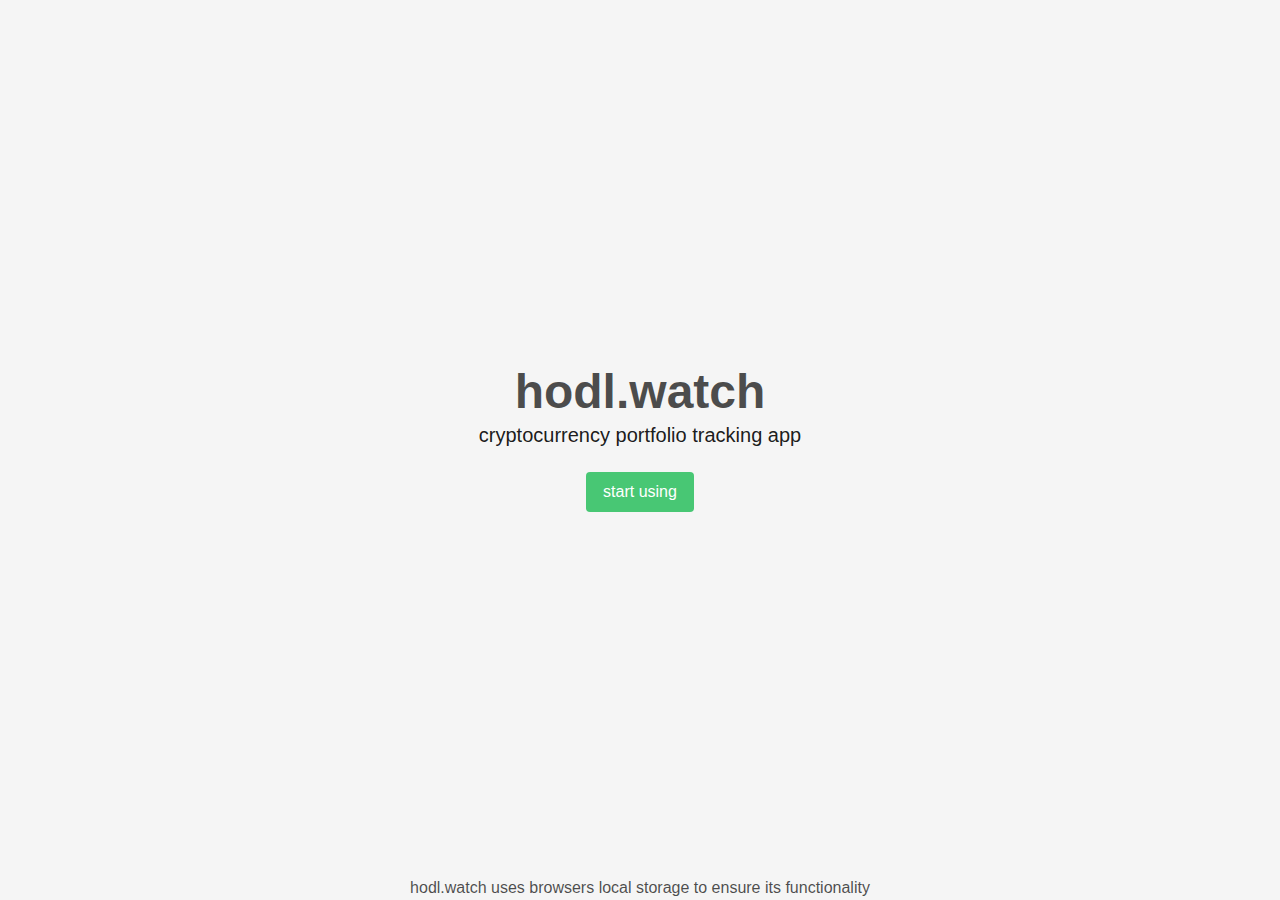
<file: index.html>
<!DOCTYPE html><html><head><meta name="viewport" content="width=device-width, initial-scale=1, shrink-to-fit=no, maximum-scale=1.0, user-scalable=no"/><title>hodl.watch</title><meta charSet="utf-8"/><meta name="HandheldFriendly" content="true"/><meta name="apple-mobile-web-app-capable" content="yes"/><meta name="apple-mobile-web-app-title" content="hodl.watch"/><link rel="apple-touch-icon" sizes="180x180" href="static/apple-touch-icon.png"/><link rel="icon" type="image/png" sizes="32x32" href="static/favicon-32x32.png"/><link rel="icon" type="image/png" sizes="16x16" href="static/favicon-16x16.png"/><link rel="mask-icon" href="static/safari-pinned-tab.svg" color="#000000"/><meta name="theme-color" content="#f6f6f6"/><meta name="description" content="Simple, yet powerful web app for automatic crypto portfolio tracking"/><link rel="manifest" href="static/manifest.json"/><link rel="preload" href="/_next/static/css/fd77e7ffeb17d25b30ee.css" as="style"/><link rel="stylesheet" href="/_next/static/css/fd77e7ffeb17d25b30ee.css" data-n-g=""/><link rel="preload" href="/_next/static/css/0c1973769c195d24f295.css" as="style"/><link rel="stylesheet" href="/_next/static/css/0c1973769c195d24f295.css" data-n-g=""/><noscript data-n-css="true"></noscript><link rel="preload" href="/_next/static/chunks/main-e451a4684cb1270e4b01.js" as="script"/><link rel="preload" href="/_next/static/chunks/webpack-db799747b35a1bf25f95.js" as="script"/><link rel="preload" href="/_next/static/chunks/framework.29b841c35938f3e545be.js" as="script"/><link rel="preload" href="/_next/static/chunks/8d057b2f.19830e50427f38e47434.js" as="script"/><link rel="preload" href="/_next/static/chunks/commons.71fd77a553511b8a4629.js" as="script"/><link rel="preload" href="/_next/static/chunks/0f76e1ce7ded2c1376914390e8be808195111ac9.8b585f80d85c588a797c.js" as="script"/><link rel="preload" href="/_next/static/chunks/eef1d334039e07aa880c9e1e7546e455cec3dcc6.39dd12ac010f028a25aa.js" as="script"/><link rel="preload" href="/_next/static/chunks/pages/_app-90bf2e156bddb4a67b15.js" as="script"/><link rel="preload" href="/_next/static/chunks/46b5fa88d33f53fa7fefee347e942a0528ef42fd.7c71eac63b3d0707d641.js" as="script"/><link rel="preload" href="/_next/static/chunks/pages/index-bbac47322e7cc9a60c36.js" as="script"/></head><body><noscript>You need to enable JavaScript to run this app.</noscript><div id="__next"><section class="hero is-fullheight is-light"><div class="hero-body"><div class="container has-text-centered"><h1 class="title is-1">hodl.watch</h1><h2 class="subtitle">cryptocurrency portfolio tracking app</h2><button type="button" class="button is-success">start using</button></div></div><footer class="hero-foot"><div class="container has-text-centered"><span>hodl.watch uses browsers local storage to ensure its functionality</span></div></footer></section></div><script id="__NEXT_DATA__" type="application/json">{"props":{"pageProps":{}},"page":"/","query":{},"buildId":"hh2AIAiVMAQT4T5lGbWxT","nextExport":true,"autoExport":true,"isFallback":false,"head":[["meta",{"name":"viewport","content":"width=device-width, initial-scale=1, shrink-to-fit=no, maximum-scale=1.0, user-scalable=no"}],["title",{"children":"hodl.watch"}],["meta",{"charSet":"utf-8"}],["meta",{"name":"HandheldFriendly","content":"true"}],["meta",{"name":"apple-mobile-web-app-capable","content":"yes"}],["meta",{"name":"apple-mobile-web-app-title","content":"hodl.watch"}],["link",{"rel":"apple-touch-icon","sizes":"180x180","href":"static/apple-touch-icon.png"}],["link",{"rel":"icon","type":"image/png","sizes":"32x32","href":"static/favicon-32x32.png"}],["link",{"rel":"icon","type":"image/png","sizes":"16x16","href":"static/favicon-16x16.png"}],["link",{"rel":"mask-icon","href":"static/safari-pinned-tab.svg","color":"#000000"}],["meta",{"name":"theme-color","content":"#f6f6f6"}],["meta",{"name":"description","content":"Simple, yet powerful web app for automatic crypto portfolio tracking"}],["link",{"rel":"manifest","href":"static/manifest.json"}]]}</script><script nomodule="" src="/_next/static/chunks/polyfills-58527facbdd46027cb77.js"></script><script src="/_next/static/chunks/main-e451a4684cb1270e4b01.js" async=""></script><script src="/_next/static/chunks/webpack-db799747b35a1bf25f95.js" async=""></script><script src="/_next/static/chunks/framework.29b841c35938f3e545be.js" async=""></script><script src="/_next/static/chunks/8d057b2f.19830e50427f38e47434.js" async=""></script><script src="/_next/static/chunks/commons.71fd77a553511b8a4629.js" async=""></script><script src="/_next/static/chunks/0f76e1ce7ded2c1376914390e8be808195111ac9.8b585f80d85c588a797c.js" async=""></script><script src="/_next/static/chunks/eef1d334039e07aa880c9e1e7546e455cec3dcc6.39dd12ac010f028a25aa.js" async=""></script><script src="/_next/static/chunks/pages/_app-90bf2e156bddb4a67b15.js" async=""></script><script src="/_next/static/chunks/46b5fa88d33f53fa7fefee347e942a0528ef42fd.7c71eac63b3d0707d641.js" async=""></script><script src="/_next/static/chunks/pages/index-bbac47322e7cc9a60c36.js" async=""></script><script src="/_next/static/hh2AIAiVMAQT4T5lGbWxT/_buildManifest.js" async=""></script><script src="/_next/static/hh2AIAiVMAQT4T5lGbWxT/_ssgManifest.js" async=""></script></body></html>
</file>
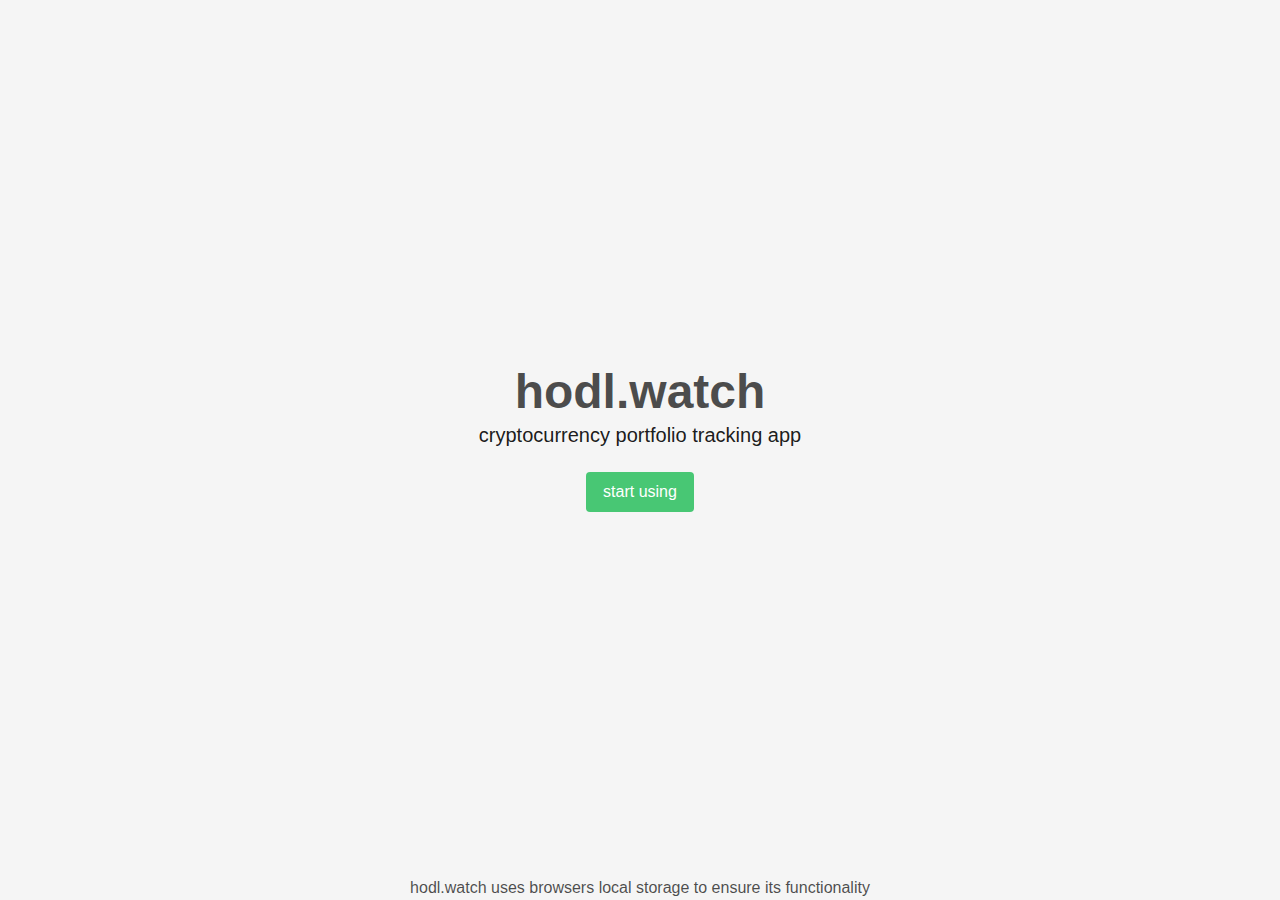
<file: app.html>
<!DOCTYPE html><html><head><meta name="viewport" content="width=device-width, initial-scale=1, shrink-to-fit=no, maximum-scale=1.0, user-scalable=no"/><title>hodl.watch</title><meta charSet="utf-8"/><meta name="HandheldFriendly" content="true"/><meta name="apple-mobile-web-app-capable" content="yes"/><meta name="apple-mobile-web-app-title" content="hodl.watch"/><link rel="apple-touch-icon" sizes="180x180" href="static/apple-touch-icon.png"/><link rel="icon" type="image/png" sizes="32x32" href="static/favicon-32x32.png"/><link rel="icon" type="image/png" sizes="16x16" href="static/favicon-16x16.png"/><link rel="mask-icon" href="static/safari-pinned-tab.svg" color="#000000"/><meta name="theme-color" content="#f6f6f6"/><meta name="description" content="Simple, yet powerful web app for automatic crypto portfolio tracking"/><link rel="manifest" href="static/manifest.json"/><link rel="preload" href="/_next/static/css/fd77e7ffeb17d25b30ee.css" as="style"/><link rel="stylesheet" href="/_next/static/css/fd77e7ffeb17d25b30ee.css" data-n-g=""/><link rel="preload" href="/_next/static/css/0c1973769c195d24f295.css" as="style"/><link rel="stylesheet" href="/_next/static/css/0c1973769c195d24f295.css" data-n-g=""/><link rel="preload" href="/_next/static/css/f39e928bdf1eb65582ae.css" as="style"/><link rel="stylesheet" href="/_next/static/css/f39e928bdf1eb65582ae.css" data-n-p=""/><noscript data-n-css="true"></noscript><link rel="preload" href="/_next/static/chunks/main-e451a4684cb1270e4b01.js" as="script"/><link rel="preload" href="/_next/static/chunks/webpack-db799747b35a1bf25f95.js" as="script"/><link rel="preload" href="/_next/static/chunks/framework.29b841c35938f3e545be.js" as="script"/><link rel="preload" href="/_next/static/chunks/8d057b2f.19830e50427f38e47434.js" as="script"/><link rel="preload" href="/_next/static/chunks/commons.71fd77a553511b8a4629.js" as="script"/><link rel="preload" href="/_next/static/chunks/0f76e1ce7ded2c1376914390e8be808195111ac9.8b585f80d85c588a797c.js" as="script"/><link rel="preload" href="/_next/static/chunks/eef1d334039e07aa880c9e1e7546e455cec3dcc6.39dd12ac010f028a25aa.js" as="script"/><link rel="preload" href="/_next/static/chunks/pages/_app-90bf2e156bddb4a67b15.js" as="script"/><link rel="preload" href="/_next/static/chunks/94c45618733585ff6f1ccfe1ad8763d424cbd7a5.7af50f32a4a3df641656.js" as="script"/><link rel="preload" href="/_next/static/chunks/46b5fa88d33f53fa7fefee347e942a0528ef42fd.7c71eac63b3d0707d641.js" as="script"/><link rel="preload" href="/_next/static/chunks/pages/app-46209dbcc64f1be16411.js" as="script"/></head><body><noscript>You need to enable JavaScript to run this app.</noscript><div id="__next"></div><script id="__NEXT_DATA__" type="application/json">{"props":{"pageProps":{}},"page":"/app","query":{},"buildId":"hh2AIAiVMAQT4T5lGbWxT","nextExport":true,"autoExport":true,"isFallback":false,"head":[["meta",{"name":"viewport","content":"width=device-width, initial-scale=1, shrink-to-fit=no, maximum-scale=1.0, user-scalable=no"}],["title",{"children":"hodl.watch"}],["meta",{"charSet":"utf-8"}],["meta",{"name":"HandheldFriendly","content":"true"}],["meta",{"name":"apple-mobile-web-app-capable","content":"yes"}],["meta",{"name":"apple-mobile-web-app-title","content":"hodl.watch"}],["link",{"rel":"apple-touch-icon","sizes":"180x180","href":"static/apple-touch-icon.png"}],["link",{"rel":"icon","type":"image/png","sizes":"32x32","href":"static/favicon-32x32.png"}],["link",{"rel":"icon","type":"image/png","sizes":"16x16","href":"static/favicon-16x16.png"}],["link",{"rel":"mask-icon","href":"static/safari-pinned-tab.svg","color":"#000000"}],["meta",{"name":"theme-color","content":"#f6f6f6"}],["meta",{"name":"description","content":"Simple, yet powerful web app for automatic crypto portfolio tracking"}],["link",{"rel":"manifest","href":"static/manifest.json"}]]}</script><script nomodule="" src="/_next/static/chunks/polyfills-58527facbdd46027cb77.js"></script><script src="/_next/static/chunks/main-e451a4684cb1270e4b01.js" async=""></script><script src="/_next/static/chunks/webpack-db799747b35a1bf25f95.js" async=""></script><script src="/_next/static/chunks/framework.29b841c35938f3e545be.js" async=""></script><script src="/_next/static/chunks/8d057b2f.19830e50427f38e47434.js" async=""></script><script src="/_next/static/chunks/commons.71fd77a553511b8a4629.js" async=""></script><script src="/_next/static/chunks/0f76e1ce7ded2c1376914390e8be808195111ac9.8b585f80d85c588a797c.js" async=""></script><script src="/_next/static/chunks/eef1d334039e07aa880c9e1e7546e455cec3dcc6.39dd12ac010f028a25aa.js" async=""></script><script src="/_next/static/chunks/pages/_app-90bf2e156bddb4a67b15.js" async=""></script><script src="/_next/static/chunks/94c45618733585ff6f1ccfe1ad8763d424cbd7a5.7af50f32a4a3df641656.js" async=""></script><script src="/_next/static/chunks/46b5fa88d33f53fa7fefee347e942a0528ef42fd.7c71eac63b3d0707d641.js" async=""></script><script src="/_next/static/chunks/pages/app-46209dbcc64f1be16411.js" async=""></script><script src="/_next/static/hh2AIAiVMAQT4T5lGbWxT/_buildManifest.js" async=""></script><script src="/_next/static/hh2AIAiVMAQT4T5lGbWxT/_ssgManifest.js" async=""></script></body></html>
</file>
<file: _next/static/css/fd77e7ffeb17d25b30ee.css>
.p-0{padding:0}.p-3{padding:3px}.p-5{padding:5px}.p-10{padding:10px}.p-15{padding:15px}.p-20{padding:20px}.p-25{padding:25px}.p-30{padding:30px}.p-35{padding:35px}.p-40{padding:40px}.p-45{padding:45px}.p-50{padding:50px}.pt-0{padding-top:0}.pt-3{padding-top:3px}.pt-5{padding-top:5px}.pt-10{padding-top:10px}.pt-15{padding-top:15px}.pt-20{padding-top:20px}.pt-25{padding-top:25px}.pt-30{padding-top:30px}.pt-35{padding-top:35px}.pt-40{padding-top:40px}.pt-45{padding-top:45px}.pt-50{padding-top:50px}.pr-0{padding-right:0}.pr-3{padding-right:3px}.pr-5{padding-right:5px}.pr-10{padding-right:10px}.pr-15{padding-right:15px}.pr-20{padding-right:20px}.pr-25{padding-right:25px}.pr-30{padding-right:30px}.pr-35{padding-right:35px}.pr-40{padding-right:40px}.pr-45{padding-right:45px}.pr-50{padding-right:50px}.pb-0{padding-bottom:0}.pb-3{padding-bottom:3px}.pb-5{padding-bottom:5px}.pb-10{padding-bottom:10px}.pb-15{padding-bottom:15px}.pb-20{padding-bottom:20px}.pb-25{padding-bottom:25px}.pb-30{padding-bottom:30px}.pb-35{padding-bottom:35px}.pb-40{padding-bottom:40px}.pb-45{padding-bottom:45px}.pb-50{padding-bottom:50px}.pl-0{padding-left:0}.pl-3{padding-left:3px}.pl-5{padding-left:5px}.pl-10{padding-left:10px}.pl-15{padding-left:15px}.pl-20{padding-left:20px}.pl-25{padding-left:25px}.pl-30{padding-left:30px}.pl-35{padding-left:35px}.pl-40{padding-left:40px}.pl-45{padding-left:45px}.pl-50{padding-left:50px}.m-0{margin:0}.m-3{margin:3px}.m-5{margin:5px}.m-10{margin:10px}.m-15{margin:15px}.m-20{margin:20px}.m-25{margin:25px}.m-30{margin:30px}.m-35{margin:35px}.m-40{margin:40px}.m-45{margin:45px}.m-50{margin:50px}.mt-0{margin-top:0}.mt-3{margin-top:3px}.mt-5{margin-top:5px}.mt-10{margin-top:10px}.mt-15{margin-top:15px}.mt-20{margin-top:20px}.mt-25{margin-top:25px}.mt-30{margin-top:30px}.mt-35{margin-top:35px}.mt-40{margin-top:40px}.mt-45{margin-top:45px}.mt-50{margin-top:50px}.mr-0{margin-right:0}.mr-3{margin-right:3px}.mr-5{margin-right:5px}.mr-10{margin-right:10px}.mr-15{margin-right:15px}.mr-20{margin-right:20px}.mr-25{margin-right:25px}.mr-30{margin-right:30px}.mr-35{margin-right:35px}.mr-40{margin-right:40px}.mr-45{margin-right:45px}.mr-50{margin-right:50px}.mb-0{margin-bottom:0}.mb-3{margin-bottom:3px}.mb-5{margin-bottom:5px}.mb-10{margin-bottom:10px}.mb-15{margin-bottom:15px}.mb-20{margin-bottom:20px}.mb-25{margin-bottom:25px}.mb-30{margin-bottom:30px}.mb-35{margin-bottom:35px}.mb-40{margin-bottom:40px}.mb-45{margin-bottom:45px}.mb-50{margin-bottom:50px}.ml-0{margin-left:0}.ml-3{margin-left:3px}.ml-5{margin-left:5px}.ml-10{margin-left:10px}.ml-15{margin-left:15px}.ml-20{margin-left:20px}.ml-25{margin-left:25px}.ml-30{margin-left:30px}.ml-35{margin-left:35px}.ml-40{margin-left:40px}.ml-45{margin-left:45px}.ml-50{margin-left:50px}.bg-light{background-color:#f5f5f5}.u-textTruncate{overflow:hidden!important;max-width:100%!important;text-overflow:ellipsis!important;white-space:nowrap!important;word-wrap:normal!important}.u-textBreak{word-wrap:break-word!important}.u-textNoWrap{white-space:nowrap!important}.u-textLeft{text-align:left!important}.u-textCenter{text-align:center!important}.u-textRight{text-align:right!important}.u-textInheritColor{color:inherit!important}.u-textInheritAllColor,.u-textInheritAllColor:active,.u-textInheritAllColor:focus,.u-textInheritAllColor:hover{color:inherit!important}.u-textLight{font-weight:light}.u-textNormal{font-weight:400}.u-textBold{font-weight:600!important}.u-textItalics{font-style:italic}.u-textUnderlined{text-decoration:underline!important}.u-textUpperCase{text-transform:uppercase!important}.u-textLowerCase{text-transform:lowercase!important}.u-textLineHeightMatch{line-height:1!important}.u-textLineHeight1\.5{line-height:1.5!important}.u-text8px{font-size:8px!important}.u-text9px{font-size:9px!important}.u-text10px{font-size:10px!important}.u-text11px{font-size:11px!important}.u-text12px{font-size:12px!important}.u-text13px{font-size:13px!important}.u-text14px{font-size:14px!important}.u-text15px{font-size:15px!important}.u-text16px{font-size:16px!important}.u-text18px{font-size:18px!important}.u-text20px{font-size:20px!important}.u-text22px{font-size:22px!important}.u-text24px{font-size:24px!important}.u-text26px{font-size:26px!important}.u-text30px{font-size:30px!important}.u-text36px{font-size:36px!important}.u-text42px{font-size:42px!important}.u-text50px{font-size:50px!important}.u-text60px{font-size:60px!important}.u-userSelectNone{-webkit-user-select:none;-moz-user-select:none;-ms-user-select:none;user-select:none}/*! bulma.io v0.9.1 | MIT License | github.com/jgthms/bulma */@-webkit-keyframes spinAround{0%{-webkit-transform:rotate(0deg);transform:rotate(0deg)}to{-webkit-transform:rotate(359deg);transform:rotate(359deg)}}@keyframes spinAround{0%{-webkit-transform:rotate(0deg);transform:rotate(0deg)}to{-webkit-transform:rotate(359deg);transform:rotate(359deg)}}.breadcrumb,.button,.delete,.file,.is-unselectable,.modal-close,.pagination-ellipsis,.pagination-link,.pagination-next,.pagination-previous,.tabs{-webkit-touch-callout:none;-webkit-user-select:none;-moz-user-select:none;-ms-user-select:none;user-select:none}.navbar-link:not(.is-arrowless):after,.select:not(.is-multiple):not(.is-loading):after{border:3px solid transparent;border-radius:2px;border-right:0;border-top:0;content:" ";display:block;height:.625em;margin-top:-.4375em;pointer-events:none;position:absolute;top:50%;-webkit-transform:rotate(-45deg);transform:rotate(-45deg);-webkit-transform-origin:center;transform-origin:center;width:.625em}.block:not(:last-child),.box:not(:last-child),.breadcrumb:not(:last-child),.content:not(:last-child),.highlight:not(:last-child),.level:not(:last-child),.message:not(:last-child),.notification:not(:last-child),.pagination:not(:last-child),.progress:not(:last-child),.subtitle:not(:last-child),.table-container:not(:last-child),.table:not(:last-child),.tabs:not(:last-child),.title:not(:last-child){margin-bottom:1.5rem}.delete,.modal-close{-moz-appearance:none;-webkit-appearance:none;background-color:rgba(10,10,10,.2);border:none;border-radius:290486px;cursor:pointer;pointer-events:auto;display:inline-block;-webkit-flex-grow:0;flex-grow:0;-webkit-flex-shrink:0;flex-shrink:0;font-size:0;height:20px;max-height:20px;max-width:20px;min-height:20px;min-width:20px;outline:none;position:relative;vertical-align:top;width:20px}.delete:after,.delete:before,.modal-close:after,.modal-close:before{background-color:#fff;content:"";display:block;left:50%;position:absolute;top:50%;-webkit-transform:translateX(-50%) translateY(-50%) rotate(45deg);transform:translateX(-50%) translateY(-50%) rotate(45deg);-webkit-transform-origin:center center;transform-origin:center center}.delete:before,.modal-close:before{height:2px;width:50%}.delete:after,.modal-close:after{height:50%;width:2px}.delete:focus,.delete:hover,.modal-close:focus,.modal-close:hover{background-color:rgba(10,10,10,.3)}.delete:active,.modal-close:active{background-color:rgba(10,10,10,.4)}.is-small.delete,.is-small.modal-close{height:16px;max-height:16px;max-width:16px;min-height:16px;min-width:16px;width:16px}.is-medium.delete,.is-medium.modal-close{height:24px;max-height:24px;max-width:24px;min-height:24px;min-width:24px;width:24px}.is-large.delete,.is-large.modal-close{height:32px;max-height:32px;max-width:32px;min-height:32px;min-width:32px;width:32px}.button.is-loading:after,.control.is-loading:after,.loader,.select.is-loading:after{-webkit-animation:spinAround .5s linear infinite;animation:spinAround .5s linear infinite;border-radius:290486px;border-color:transparent transparent #dbdbdb #dbdbdb;border-style:solid;border-width:2px;content:"";display:block;height:1em;position:relative;width:1em}.hero-video,.image.is-1by1 .has-ratio,.image.is-1by1 img,.image.is-1by2 .has-ratio,.image.is-1by2 img,.image.is-1by3 .has-ratio,.image.is-1by3 img,.image.is-2by1 .has-ratio,.image.is-2by1 img,.image.is-2by3 .has-ratio,.image.is-2by3 img,.image.is-3by1 .has-ratio,.image.is-3by1 img,.image.is-3by2 .has-ratio,.image.is-3by2 img,.image.is-3by4 .has-ratio,.image.is-3by4 img,.image.is-3by5 .has-ratio,.image.is-3by5 img,.image.is-4by3 .has-ratio,.image.is-4by3 img,.image.is-4by5 .has-ratio,.image.is-4by5 img,.image.is-5by3 .has-ratio,.image.is-5by3 img,.image.is-5by4 .has-ratio,.image.is-5by4 img,.image.is-9by16 .has-ratio,.image.is-9by16 img,.image.is-16by9 .has-ratio,.image.is-16by9 img,.image.is-square .has-ratio,.image.is-square img,.is-overlay,.modal,.modal-background{bottom:0;left:0;position:absolute;right:0;top:0}.button,.file-cta,.file-name,.input,.pagination-ellipsis,.pagination-link,.pagination-next,.pagination-previous,.select select,.textarea{-moz-appearance:none;-webkit-appearance:none;-webkit-align-items:center;align-items:center;border:1px solid transparent;border-radius:4px;box-shadow:none;display:-webkit-inline-flex;display:inline-flex;font-size:1rem;height:2.5em;-webkit-justify-content:flex-start;justify-content:flex-start;line-height:1.5;padding:calc(.5em - 1px) calc(.75em - 1px);position:relative;vertical-align:top}.button:active,.button:focus,.file-cta:active,.file-cta:focus,.file-name:active,.file-name:focus,.input:active,.input:focus,.is-active.button,.is-active.file-cta,.is-active.file-name,.is-active.input,.is-active.pagination-ellipsis,.is-active.pagination-link,.is-active.pagination-next,.is-active.pagination-previous,.is-active.textarea,.is-focused.button,.is-focused.file-cta,.is-focused.file-name,.is-focused.input,.is-focused.pagination-ellipsis,.is-focused.pagination-link,.is-focused.pagination-next,.is-focused.pagination-previous,.is-focused.textarea,.pagination-ellipsis:active,.pagination-ellipsis:focus,.pagination-link:active,.pagination-link:focus,.pagination-next:active,.pagination-next:focus,.pagination-previous:active,.pagination-previous:focus,.select select.is-active,.select select.is-focused,.select select:active,.select select:focus,.textarea:active,.textarea:focus{outline:none}.button[disabled],.file-cta[disabled],.file-name[disabled],.input[disabled],.pagination-ellipsis[disabled],.pagination-link[disabled],.pagination-next[disabled],.pagination-previous[disabled],.select fieldset[disabled] select,.select select[disabled],.textarea[disabled],fieldset[disabled] .button,fieldset[disabled] .file-cta,fieldset[disabled] .file-name,fieldset[disabled] .input,fieldset[disabled] .pagination-ellipsis,fieldset[disabled] .pagination-link,fieldset[disabled] .pagination-next,fieldset[disabled] .pagination-previous,fieldset[disabled] .select select,fieldset[disabled] .textarea{cursor:not-allowed}/*! minireset.css v0.0.6 | MIT License | github.com/jgthms/minireset.css */blockquote,body,dd,dl,dt,fieldset,figure,h1,h2,h3,h4,h5,h6,hr,html,iframe,legend,li,ol,p,pre,textarea,ul{margin:0;padding:0}h1,h2,h3,h4,h5,h6{font-size:100%;font-weight:400}ul{list-style:none}button,input,select,textarea{margin:0}html{box-sizing:border-box}*,:after,:before{box-sizing:inherit}img,video{height:auto;max-width:100%}iframe{border:0}table{border-collapse:collapse;border-spacing:0}td,th{padding:0}td:not([align]),th:not([align]){text-align:inherit}html{background-color:#fff;font-size:16px;-moz-osx-font-smoothing:grayscale;-webkit-font-smoothing:antialiased;min-width:300px;overflow-x:hidden;overflow-y:scroll;text-rendering:optimizeLegibility;-webkit-text-size-adjust:100%;-moz-text-size-adjust:100%;text-size-adjust:100%}article,aside,figure,footer,header,hgroup,section{display:block}body,button,input,optgroup,select,textarea{font-family:BlinkMacSystemFont,-apple-system,Segoe UI,Roboto,Oxygen,Ubuntu,Cantarell,Fira Sans,Droid Sans,Helvetica Neue,Helvetica,Arial,sans-serif}code,pre{-moz-osx-font-smoothing:auto;-webkit-font-smoothing:auto;font-family:monospace}body{color:#4a4a4a;font-size:1em;font-weight:400;line-height:1.5}a{color:#3273dc;cursor:pointer;text-decoration:none}a strong{color:currentColor}a:hover{color:#363636}code{color:#da1039;font-size:.875em;font-weight:400;padding:.25em .5em}code,hr{background-color:#f5f5f5}hr{border:none;display:block;height:2px;margin:1.5rem 0}img{height:auto;max-width:100%}input[type=checkbox],input[type=radio]{vertical-align:baseline}small{font-size:.875em}span{font-style:inherit;font-weight:inherit}strong{color:#363636;font-weight:700}fieldset{border:none}pre{-webkit-overflow-scrolling:touch;background-color:#f5f5f5;color:#4a4a4a;font-size:.875em;overflow-x:auto;padding:1.25rem 1.5rem;white-space:pre;word-wrap:normal}pre code{background-color:transparent;color:currentColor;font-size:1em;padding:0}table td,table th{vertical-align:top}table td:not([align]),table th:not([align]){text-align:inherit}table th{color:#363636}.box{background-color:#fff;border-radius:6px;box-shadow:0 .5em 1em -.125em rgba(10,10,10,.1),0 0 0 1px rgba(10,10,10,.02);color:#4a4a4a;display:block;padding:1.25rem}a.box:focus,a.box:hover{box-shadow:0 .5em 1em -.125em rgba(10,10,10,.1),0 0 0 1px #3273dc}a.box:active{box-shadow:inset 0 1px 2px rgba(10,10,10,.2),0 0 0 1px #3273dc}.button{background-color:#fff;border-color:#dbdbdb;border-width:1px;color:#363636;cursor:pointer;-webkit-justify-content:center;justify-content:center;padding:calc(.5em - 1px) 1em;text-align:center;white-space:nowrap}.button strong{color:inherit}.button .icon,.button .icon.is-large,.button .icon.is-medium,.button .icon.is-small{height:1.5em;width:1.5em}.button .icon:first-child:not(:last-child){margin-left:calc(-.5em - 1px);margin-right:.25em}.button .icon:last-child:not(:first-child){margin-left:.25em;margin-right:calc(-.5em - 1px)}.button .icon:first-child:last-child{margin-left:calc(-.5em - 1px);margin-right:calc(-.5em - 1px)}.button.is-hovered,.button:hover{border-color:#b5b5b5;color:#363636}.button.is-focused,.button:focus{border-color:#3273dc;color:#363636}.button.is-focused:not(:active),.button:focus:not(:active){box-shadow:0 0 0 .125em rgba(50,115,220,.25)}.button.is-active,.button:active{border-color:#4a4a4a;color:#363636}.button.is-text{background-color:transparent;border-color:transparent;color:#4a4a4a;text-decoration:underline}.button.is-text.is-focused,.button.is-text.is-hovered,.button.is-text:focus,.button.is-text:hover{background-color:#f5f5f5;color:#363636}.button.is-text.is-active,.button.is-text:active{background-color:#e8e8e8;color:#363636}.button.is-text[disabled],fieldset[disabled] .button.is-text{background-color:transparent;border-color:transparent;box-shadow:none}.button.is-white{background-color:#fff;border-color:transparent;color:#0a0a0a}.button.is-white.is-hovered,.button.is-white:hover{background-color:#f9f9f9;border-color:transparent;color:#0a0a0a}.button.is-white.is-focused,.button.is-white:focus{border-color:transparent;color:#0a0a0a}.button.is-white.is-focused:not(:active),.button.is-white:focus:not(:active){box-shadow:0 0 0 .125em hsla(0,0%,100%,.25)}.button.is-white.is-active,.button.is-white:active{background-color:#f2f2f2;border-color:transparent;color:#0a0a0a}.button.is-white[disabled],fieldset[disabled] .button.is-white{background-color:#fff;border-color:transparent;box-shadow:none}.button.is-white.is-inverted{background-color:#0a0a0a;color:#fff}.button.is-white.is-inverted.is-hovered,.button.is-white.is-inverted:hover{background-color:#000}.button.is-white.is-inverted[disabled],fieldset[disabled] .button.is-white.is-inverted{background-color:#0a0a0a;border-color:transparent;box-shadow:none;color:#fff}.button.is-white.is-loading:after{border-color:transparent transparent #0a0a0a #0a0a0a!important}.button.is-white.is-outlined{background-color:transparent;border-color:#fff;color:#fff}.button.is-white.is-outlined.is-focused,.button.is-white.is-outlined.is-hovered,.button.is-white.is-outlined:focus,.button.is-white.is-outlined:hover{background-color:#fff;border-color:#fff;color:#0a0a0a}.button.is-white.is-outlined.is-loading:after{border-color:transparent transparent #fff #fff!important}.button.is-white.is-outlined.is-loading.is-focused:after,.button.is-white.is-outlined.is-loading.is-hovered:after,.button.is-white.is-outlined.is-loading:focus:after,.button.is-white.is-outlined.is-loading:hover:after{border-color:transparent transparent #0a0a0a #0a0a0a!important}.button.is-white.is-outlined[disabled],fieldset[disabled] .button.is-white.is-outlined{background-color:transparent;border-color:#fff;box-shadow:none;color:#fff}.button.is-white.is-inverted.is-outlined{background-color:transparent;border-color:#0a0a0a;color:#0a0a0a}.button.is-white.is-inverted.is-outlined.is-focused,.button.is-white.is-inverted.is-outlined.is-hovered,.button.is-white.is-inverted.is-outlined:focus,.button.is-white.is-inverted.is-outlined:hover{background-color:#0a0a0a;color:#fff}.button.is-white.is-inverted.is-outlined.is-loading.is-focused:after,.button.is-white.is-inverted.is-outlined.is-loading.is-hovered:after,.button.is-white.is-inverted.is-outlined.is-loading:focus:after,.button.is-white.is-inverted.is-outlined.is-loading:hover:after{border-color:transparent transparent #fff #fff!important}.button.is-white.is-inverted.is-outlined[disabled],fieldset[disabled] .button.is-white.is-inverted.is-outlined{background-color:transparent;border-color:#0a0a0a;box-shadow:none;color:#0a0a0a}.button.is-black{background-color:#0a0a0a;border-color:transparent;color:#fff}.button.is-black.is-hovered,.button.is-black:hover{background-color:#040404;border-color:transparent;color:#fff}.button.is-black.is-focused,.button.is-black:focus{border-color:transparent;color:#fff}.button.is-black.is-focused:not(:active),.button.is-black:focus:not(:active){box-shadow:0 0 0 .125em rgba(10,10,10,.25)}.button.is-black.is-active,.button.is-black:active{background-color:#000;border-color:transparent;color:#fff}.button.is-black[disabled],fieldset[disabled] .button.is-black{background-color:#0a0a0a;border-color:transparent;box-shadow:none}.button.is-black.is-inverted{background-color:#fff;color:#0a0a0a}.button.is-black.is-inverted.is-hovered,.button.is-black.is-inverted:hover{background-color:#f2f2f2}.button.is-black.is-inverted[disabled],fieldset[disabled] .button.is-black.is-inverted{background-color:#fff;border-color:transparent;box-shadow:none;color:#0a0a0a}.button.is-black.is-loading:after{border-color:transparent transparent #fff #fff!important}.button.is-black.is-outlined{background-color:transparent;border-color:#0a0a0a;color:#0a0a0a}.button.is-black.is-outlined.is-focused,.button.is-black.is-outlined.is-hovered,.button.is-black.is-outlined:focus,.button.is-black.is-outlined:hover{background-color:#0a0a0a;border-color:#0a0a0a;color:#fff}.button.is-black.is-outlined.is-loading:after{border-color:transparent transparent #0a0a0a #0a0a0a!important}.button.is-black.is-outlined.is-loading.is-focused:after,.button.is-black.is-outlined.is-loading.is-hovered:after,.button.is-black.is-outlined.is-loading:focus:after,.button.is-black.is-outlined.is-loading:hover:after{border-color:transparent transparent #fff #fff!important}.button.is-black.is-outlined[disabled],fieldset[disabled] .button.is-black.is-outlined{background-color:transparent;border-color:#0a0a0a;box-shadow:none;color:#0a0a0a}.button.is-black.is-inverted.is-outlined{background-color:transparent;border-color:#fff;color:#fff}.button.is-black.is-inverted.is-outlined.is-focused,.button.is-black.is-inverted.is-outlined.is-hovered,.button.is-black.is-inverted.is-outlined:focus,.button.is-black.is-inverted.is-outlined:hover{background-color:#fff;color:#0a0a0a}.button.is-black.is-inverted.is-outlined.is-loading.is-focused:after,.button.is-black.is-inverted.is-outlined.is-loading.is-hovered:after,.button.is-black.is-inverted.is-outlined.is-loading:focus:after,.button.is-black.is-inverted.is-outlined.is-loading:hover:after{border-color:transparent transparent #0a0a0a #0a0a0a!important}.button.is-black.is-inverted.is-outlined[disabled],fieldset[disabled] .button.is-black.is-inverted.is-outlined{background-color:transparent;border-color:#fff;box-shadow:none;color:#fff}.button.is-light{background-color:#f5f5f5;border-color:transparent;color:rgba(0,0,0,.7)}.button.is-light.is-hovered,.button.is-light:hover{background-color:#eee;border-color:transparent;color:rgba(0,0,0,.7)}.button.is-light.is-focused,.button.is-light:focus{border-color:transparent;color:rgba(0,0,0,.7)}.button.is-light.is-focused:not(:active),.button.is-light:focus:not(:active){box-shadow:0 0 0 .125em hsla(0,0%,96.1%,.25)}.button.is-light.is-active,.button.is-light:active{background-color:#e8e8e8;border-color:transparent;color:rgba(0,0,0,.7)}.button.is-light[disabled],fieldset[disabled] .button.is-light{background-color:#f5f5f5;border-color:transparent;box-shadow:none}.button.is-light.is-inverted{background-color:rgba(0,0,0,.7);color:#f5f5f5}.button.is-light.is-inverted.is-hovered,.button.is-light.is-inverted:hover{background-color:rgba(0,0,0,.7)}.button.is-light.is-inverted[disabled],fieldset[disabled] .button.is-light.is-inverted{background-color:rgba(0,0,0,.7);border-color:transparent;box-shadow:none;color:#f5f5f5}.button.is-light.is-loading:after{border-color:transparent transparent rgba(0,0,0,.7) rgba(0,0,0,.7)!important}.button.is-light.is-outlined{background-color:transparent;border-color:#f5f5f5;color:#f5f5f5}.button.is-light.is-outlined.is-focused,.button.is-light.is-outlined.is-hovered,.button.is-light.is-outlined:focus,.button.is-light.is-outlined:hover{background-color:#f5f5f5;border-color:#f5f5f5;color:rgba(0,0,0,.7)}.button.is-light.is-outlined.is-loading:after{border-color:transparent transparent #f5f5f5 #f5f5f5!important}.button.is-light.is-outlined.is-loading.is-focused:after,.button.is-light.is-outlined.is-loading.is-hovered:after,.button.is-light.is-outlined.is-loading:focus:after,.button.is-light.is-outlined.is-loading:hover:after{border-color:transparent transparent rgba(0,0,0,.7) rgba(0,0,0,.7)!important}.button.is-light.is-outlined[disabled],fieldset[disabled] .button.is-light.is-outlined{background-color:transparent;border-color:#f5f5f5;box-shadow:none;color:#f5f5f5}.button.is-light.is-inverted.is-outlined{background-color:transparent;border-color:rgba(0,0,0,.7);color:rgba(0,0,0,.7)}.button.is-light.is-inverted.is-outlined.is-focused,.button.is-light.is-inverted.is-outlined.is-hovered,.button.is-light.is-inverted.is-outlined:focus,.button.is-light.is-inverted.is-outlined:hover{background-color:rgba(0,0,0,.7);color:#f5f5f5}.button.is-light.is-inverted.is-outlined.is-loading.is-focused:after,.button.is-light.is-inverted.is-outlined.is-loading.is-hovered:after,.button.is-light.is-inverted.is-outlined.is-loading:focus:after,.button.is-light.is-inverted.is-outlined.is-loading:hover:after{border-color:transparent transparent #f5f5f5 #f5f5f5!important}.button.is-light.is-inverted.is-outlined[disabled],fieldset[disabled] .button.is-light.is-inverted.is-outlined{background-color:transparent;border-color:rgba(0,0,0,.7);box-shadow:none;color:rgba(0,0,0,.7)}.button.is-dark{background-color:#363636;border-color:transparent;color:#fff}.button.is-dark.is-hovered,.button.is-dark:hover{background-color:#2f2f2f;border-color:transparent;color:#fff}.button.is-dark.is-focused,.button.is-dark:focus{border-color:transparent;color:#fff}.button.is-dark.is-focused:not(:active),.button.is-dark:focus:not(:active){box-shadow:0 0 0 .125em rgba(54,54,54,.25)}.button.is-dark.is-active,.button.is-dark:active{background-color:#292929;border-color:transparent;color:#fff}.button.is-dark[disabled],fieldset[disabled] .button.is-dark{background-color:#363636;border-color:transparent;box-shadow:none}.button.is-dark.is-inverted{background-color:#fff;color:#363636}.button.is-dark.is-inverted.is-hovered,.button.is-dark.is-inverted:hover{background-color:#f2f2f2}.button.is-dark.is-inverted[disabled],fieldset[disabled] .button.is-dark.is-inverted{background-color:#fff;border-color:transparent;box-shadow:none;color:#363636}.button.is-dark.is-loading:after{border-color:transparent transparent #fff #fff!important}.button.is-dark.is-outlined{background-color:transparent;border-color:#363636;color:#363636}.button.is-dark.is-outlined.is-focused,.button.is-dark.is-outlined.is-hovered,.button.is-dark.is-outlined:focus,.button.is-dark.is-outlined:hover{background-color:#363636;border-color:#363636;color:#fff}.button.is-dark.is-outlined.is-loading:after{border-color:transparent transparent #363636 #363636!important}.button.is-dark.is-outlined.is-loading.is-focused:after,.button.is-dark.is-outlined.is-loading.is-hovered:after,.button.is-dark.is-outlined.is-loading:focus:after,.button.is-dark.is-outlined.is-loading:hover:after{border-color:transparent transparent #fff #fff!important}.button.is-dark.is-outlined[disabled],fieldset[disabled] .button.is-dark.is-outlined{background-color:transparent;border-color:#363636;box-shadow:none;color:#363636}.button.is-dark.is-inverted.is-outlined{background-color:transparent;border-color:#fff;color:#fff}.button.is-dark.is-inverted.is-outlined.is-focused,.button.is-dark.is-inverted.is-outlined.is-hovered,.button.is-dark.is-inverted.is-outlined:focus,.button.is-dark.is-inverted.is-outlined:hover{background-color:#fff;color:#363636}.button.is-dark.is-inverted.is-outlined.is-loading.is-focused:after,.button.is-dark.is-inverted.is-outlined.is-loading.is-hovered:after,.button.is-dark.is-inverted.is-outlined.is-loading:focus:after,.button.is-dark.is-inverted.is-outlined.is-loading:hover:after{border-color:transparent transparent #363636 #363636!important}.button.is-dark.is-inverted.is-outlined[disabled],fieldset[disabled] .button.is-dark.is-inverted.is-outlined{background-color:transparent;border-color:#fff;box-shadow:none;color:#fff}.button.is-primary{background-color:#00d1b2;border-color:transparent;color:#fff}.button.is-primary.is-hovered,.button.is-primary:hover{background-color:#00c4a7;border-color:transparent;color:#fff}.button.is-primary.is-focused,.button.is-primary:focus{border-color:transparent;color:#fff}.button.is-primary.is-focused:not(:active),.button.is-primary:focus:not(:active){box-shadow:0 0 0 .125em rgba(0,209,178,.25)}.button.is-primary.is-active,.button.is-primary:active{background-color:#00b89c;border-color:transparent;color:#fff}.button.is-primary[disabled],fieldset[disabled] .button.is-primary{background-color:#00d1b2;border-color:transparent;box-shadow:none}.button.is-primary.is-inverted{background-color:#fff;color:#00d1b2}.button.is-primary.is-inverted.is-hovered,.button.is-primary.is-inverted:hover{background-color:#f2f2f2}.button.is-primary.is-inverted[disabled],fieldset[disabled] .button.is-primary.is-inverted{background-color:#fff;border-color:transparent;box-shadow:none;color:#00d1b2}.button.is-primary.is-loading:after{border-color:transparent transparent #fff #fff!important}.button.is-primary.is-outlined{background-color:transparent;border-color:#00d1b2;color:#00d1b2}.button.is-primary.is-outlined.is-focused,.button.is-primary.is-outlined.is-hovered,.button.is-primary.is-outlined:focus,.button.is-primary.is-outlined:hover{background-color:#00d1b2;border-color:#00d1b2;color:#fff}.button.is-primary.is-outlined.is-loading:after{border-color:transparent transparent #00d1b2 #00d1b2!important}.button.is-primary.is-outlined.is-loading.is-focused:after,.button.is-primary.is-outlined.is-loading.is-hovered:after,.button.is-primary.is-outlined.is-loading:focus:after,.button.is-primary.is-outlined.is-loading:hover:after{border-color:transparent transparent #fff #fff!important}.button.is-primary.is-outlined[disabled],fieldset[disabled] .button.is-primary.is-outlined{background-color:transparent;border-color:#00d1b2;box-shadow:none;color:#00d1b2}.button.is-primary.is-inverted.is-outlined{background-color:transparent;border-color:#fff;color:#fff}.button.is-primary.is-inverted.is-outlined.is-focused,.button.is-primary.is-inverted.is-outlined.is-hovered,.button.is-primary.is-inverted.is-outlined:focus,.button.is-primary.is-inverted.is-outlined:hover{background-color:#fff;color:#00d1b2}.button.is-primary.is-inverted.is-outlined.is-loading.is-focused:after,.button.is-primary.is-inverted.is-outlined.is-loading.is-hovered:after,.button.is-primary.is-inverted.is-outlined.is-loading:focus:after,.button.is-primary.is-inverted.is-outlined.is-loading:hover:after{border-color:transparent transparent #00d1b2 #00d1b2!important}.button.is-primary.is-inverted.is-outlined[disabled],fieldset[disabled] .button.is-primary.is-inverted.is-outlined{background-color:transparent;border-color:#fff;box-shadow:none;color:#fff}.button.is-primary.is-light{background-color:#ebfffc;color:#00947e}.button.is-primary.is-light.is-hovered,.button.is-primary.is-light:hover{background-color:#defffa;border-color:transparent;color:#00947e}.button.is-primary.is-light.is-active,.button.is-primary.is-light:active{background-color:#d1fff8;border-color:transparent;color:#00947e}.button.is-link{background-color:#3273dc;border-color:transparent;color:#fff}.button.is-link.is-hovered,.button.is-link:hover{background-color:#276cda;border-color:transparent;color:#fff}.button.is-link.is-focused,.button.is-link:focus{border-color:transparent;color:#fff}.button.is-link.is-focused:not(:active),.button.is-link:focus:not(:active){box-shadow:0 0 0 .125em rgba(50,115,220,.25)}.button.is-link.is-active,.button.is-link:active{background-color:#2366d1;border-color:transparent;color:#fff}.button.is-link[disabled],fieldset[disabled] .button.is-link{background-color:#3273dc;border-color:transparent;box-shadow:none}.button.is-link.is-inverted{background-color:#fff;color:#3273dc}.button.is-link.is-inverted.is-hovered,.button.is-link.is-inverted:hover{background-color:#f2f2f2}.button.is-link.is-inverted[disabled],fieldset[disabled] .button.is-link.is-inverted{background-color:#fff;border-color:transparent;box-shadow:none;color:#3273dc}.button.is-link.is-loading:after{border-color:transparent transparent #fff #fff!important}.button.is-link.is-outlined{background-color:transparent;border-color:#3273dc;color:#3273dc}.button.is-link.is-outlined.is-focused,.button.is-link.is-outlined.is-hovered,.button.is-link.is-outlined:focus,.button.is-link.is-outlined:hover{background-color:#3273dc;border-color:#3273dc;color:#fff}.button.is-link.is-outlined.is-loading:after{border-color:transparent transparent #3273dc #3273dc!important}.button.is-link.is-outlined.is-loading.is-focused:after,.button.is-link.is-outlined.is-loading.is-hovered:after,.button.is-link.is-outlined.is-loading:focus:after,.button.is-link.is-outlined.is-loading:hover:after{border-color:transparent transparent #fff #fff!important}.button.is-link.is-outlined[disabled],fieldset[disabled] .button.is-link.is-outlined{background-color:transparent;border-color:#3273dc;box-shadow:none;color:#3273dc}.button.is-link.is-inverted.is-outlined{background-color:transparent;border-color:#fff;color:#fff}.button.is-link.is-inverted.is-outlined.is-focused,.button.is-link.is-inverted.is-outlined.is-hovered,.button.is-link.is-inverted.is-outlined:focus,.button.is-link.is-inverted.is-outlined:hover{background-color:#fff;color:#3273dc}.button.is-link.is-inverted.is-outlined.is-loading.is-focused:after,.button.is-link.is-inverted.is-outlined.is-loading.is-hovered:after,.button.is-link.is-inverted.is-outlined.is-loading:focus:after,.button.is-link.is-inverted.is-outlined.is-loading:hover:after{border-color:transparent transparent #3273dc #3273dc!important}.button.is-link.is-inverted.is-outlined[disabled],fieldset[disabled] .button.is-link.is-inverted.is-outlined{background-color:transparent;border-color:#fff;box-shadow:none;color:#fff}.button.is-link.is-light{background-color:#eef3fc;color:#2160c4}.button.is-link.is-light.is-hovered,.button.is-link.is-light:hover{background-color:#e3ecfa;border-color:transparent;color:#2160c4}.button.is-link.is-light.is-active,.button.is-link.is-light:active{background-color:#d8e4f8;border-color:transparent;color:#2160c4}.button.is-info{background-color:#3298dc;border-color:transparent;color:#fff}.button.is-info.is-hovered,.button.is-info:hover{background-color:#2793da;border-color:transparent;color:#fff}.button.is-info.is-focused,.button.is-info:focus{border-color:transparent;color:#fff}.button.is-info.is-focused:not(:active),.button.is-info:focus:not(:active){box-shadow:0 0 0 .125em rgba(50,152,220,.25)}.button.is-info.is-active,.button.is-info:active{background-color:#238cd1;border-color:transparent;color:#fff}.button.is-info[disabled],fieldset[disabled] .button.is-info{background-color:#3298dc;border-color:transparent;box-shadow:none}.button.is-info.is-inverted{background-color:#fff;color:#3298dc}.button.is-info.is-inverted.is-hovered,.button.is-info.is-inverted:hover{background-color:#f2f2f2}.button.is-info.is-inverted[disabled],fieldset[disabled] .button.is-info.is-inverted{background-color:#fff;border-color:transparent;box-shadow:none;color:#3298dc}.button.is-info.is-loading:after{border-color:transparent transparent #fff #fff!important}.button.is-info.is-outlined{background-color:transparent;border-color:#3298dc;color:#3298dc}.button.is-info.is-outlined.is-focused,.button.is-info.is-outlined.is-hovered,.button.is-info.is-outlined:focus,.button.is-info.is-outlined:hover{background-color:#3298dc;border-color:#3298dc;color:#fff}.button.is-info.is-outlined.is-loading:after{border-color:transparent transparent #3298dc #3298dc!important}.button.is-info.is-outlined.is-loading.is-focused:after,.button.is-info.is-outlined.is-loading.is-hovered:after,.button.is-info.is-outlined.is-loading:focus:after,.button.is-info.is-outlined.is-loading:hover:after{border-color:transparent transparent #fff #fff!important}.button.is-info.is-outlined[disabled],fieldset[disabled] .button.is-info.is-outlined{background-color:transparent;border-color:#3298dc;box-shadow:none;color:#3298dc}.button.is-info.is-inverted.is-outlined{background-color:transparent;border-color:#fff;color:#fff}.button.is-info.is-inverted.is-outlined.is-focused,.button.is-info.is-inverted.is-outlined.is-hovered,.button.is-info.is-inverted.is-outlined:focus,.button.is-info.is-inverted.is-outlined:hover{background-color:#fff;color:#3298dc}.button.is-info.is-inverted.is-outlined.is-loading.is-focused:after,.button.is-info.is-inverted.is-outlined.is-loading.is-hovered:after,.button.is-info.is-inverted.is-outlined.is-loading:focus:after,.button.is-info.is-inverted.is-outlined.is-loading:hover:after{border-color:transparent transparent #3298dc #3298dc!important}.button.is-info.is-inverted.is-outlined[disabled],fieldset[disabled] .button.is-info.is-inverted.is-outlined{background-color:transparent;border-color:#fff;box-shadow:none;color:#fff}.button.is-info.is-light{background-color:#eef6fc;color:#1d72aa}.button.is-info.is-light.is-hovered,.button.is-info.is-light:hover{background-color:#e3f1fa;border-color:transparent;color:#1d72aa}.button.is-info.is-light.is-active,.button.is-info.is-light:active{background-color:#d8ebf8;border-color:transparent;color:#1d72aa}.button.is-success{background-color:#48c774;border-color:transparent;color:#fff}.button.is-success.is-hovered,.button.is-success:hover{background-color:#3ec46d;border-color:transparent;color:#fff}.button.is-success.is-focused,.button.is-success:focus{border-color:transparent;color:#fff}.button.is-success.is-focused:not(:active),.button.is-success:focus:not(:active){box-shadow:0 0 0 .125em rgba(72,199,116,.25)}.button.is-success.is-active,.button.is-success:active{background-color:#3abb67;border-color:transparent;color:#fff}.button.is-success[disabled],fieldset[disabled] .button.is-success{background-color:#48c774;border-color:transparent;box-shadow:none}.button.is-success.is-inverted{background-color:#fff;color:#48c774}.button.is-success.is-inverted.is-hovered,.button.is-success.is-inverted:hover{background-color:#f2f2f2}.button.is-success.is-inverted[disabled],fieldset[disabled] .button.is-success.is-inverted{background-color:#fff;border-color:transparent;box-shadow:none;color:#48c774}.button.is-success.is-loading:after{border-color:transparent transparent #fff #fff!important}.button.is-success.is-outlined{background-color:transparent;border-color:#48c774;color:#48c774}.button.is-success.is-outlined.is-focused,.button.is-success.is-outlined.is-hovered,.button.is-success.is-outlined:focus,.button.is-success.is-outlined:hover{background-color:#48c774;border-color:#48c774;color:#fff}.button.is-success.is-outlined.is-loading:after{border-color:transparent transparent #48c774 #48c774!important}.button.is-success.is-outlined.is-loading.is-focused:after,.button.is-success.is-outlined.is-loading.is-hovered:after,.button.is-success.is-outlined.is-loading:focus:after,.button.is-success.is-outlined.is-loading:hover:after{border-color:transparent transparent #fff #fff!important}.button.is-success.is-outlined[disabled],fieldset[disabled] .button.is-success.is-outlined{background-color:transparent;border-color:#48c774;box-shadow:none;color:#48c774}.button.is-success.is-inverted.is-outlined{background-color:transparent;border-color:#fff;color:#fff}.button.is-success.is-inverted.is-outlined.is-focused,.button.is-success.is-inverted.is-outlined.is-hovered,.button.is-success.is-inverted.is-outlined:focus,.button.is-success.is-inverted.is-outlined:hover{background-color:#fff;color:#48c774}.button.is-success.is-inverted.is-outlined.is-loading.is-focused:after,.button.is-success.is-inverted.is-outlined.is-loading.is-hovered:after,.button.is-success.is-inverted.is-outlined.is-loading:focus:after,.button.is-success.is-inverted.is-outlined.is-loading:hover:after{border-color:transparent transparent #48c774 #48c774!important}.button.is-success.is-inverted.is-outlined[disabled],fieldset[disabled] .button.is-success.is-inverted.is-outlined{background-color:transparent;border-color:#fff;box-shadow:none;color:#fff}.button.is-success.is-light{background-color:#effaf3;color:#257942}.button.is-success.is-light.is-hovered,.button.is-success.is-light:hover{background-color:#e6f7ec;border-color:transparent;color:#257942}.button.is-success.is-light.is-active,.button.is-success.is-light:active{background-color:#dcf4e4;border-color:transparent;color:#257942}.button.is-warning{background-color:#ffdd57;border-color:transparent;color:rgba(0,0,0,.7)}.button.is-warning.is-hovered,.button.is-warning:hover{background-color:#ffdb4a;border-color:transparent;color:rgba(0,0,0,.7)}.button.is-warning.is-focused,.button.is-warning:focus{border-color:transparent;color:rgba(0,0,0,.7)}.button.is-warning.is-focused:not(:active),.button.is-warning:focus:not(:active){box-shadow:0 0 0 .125em rgba(255,221,87,.25)}.button.is-warning.is-active,.button.is-warning:active{background-color:#ffd83d;border-color:transparent;color:rgba(0,0,0,.7)}.button.is-warning[disabled],fieldset[disabled] .button.is-warning{background-color:#ffdd57;border-color:transparent;box-shadow:none}.button.is-warning.is-inverted{background-color:rgba(0,0,0,.7);color:#ffdd57}.button.is-warning.is-inverted.is-hovered,.button.is-warning.is-inverted:hover{background-color:rgba(0,0,0,.7)}.button.is-warning.is-inverted[disabled],fieldset[disabled] .button.is-warning.is-inverted{background-color:rgba(0,0,0,.7);border-color:transparent;box-shadow:none;color:#ffdd57}.button.is-warning.is-loading:after{border-color:transparent transparent rgba(0,0,0,.7) rgba(0,0,0,.7)!important}.button.is-warning.is-outlined{background-color:transparent;border-color:#ffdd57;color:#ffdd57}.button.is-warning.is-outlined.is-focused,.button.is-warning.is-outlined.is-hovered,.button.is-warning.is-outlined:focus,.button.is-warning.is-outlined:hover{background-color:#ffdd57;border-color:#ffdd57;color:rgba(0,0,0,.7)}.button.is-warning.is-outlined.is-loading:after{border-color:transparent transparent #ffdd57 #ffdd57!important}.button.is-warning.is-outlined.is-loading.is-focused:after,.button.is-warning.is-outlined.is-loading.is-hovered:after,.button.is-warning.is-outlined.is-loading:focus:after,.button.is-warning.is-outlined.is-loading:hover:after{border-color:transparent transparent rgba(0,0,0,.7) rgba(0,0,0,.7)!important}.button.is-warning.is-outlined[disabled],fieldset[disabled] .button.is-warning.is-outlined{background-color:transparent;border-color:#ffdd57;box-shadow:none;color:#ffdd57}.button.is-warning.is-inverted.is-outlined{background-color:transparent;border-color:rgba(0,0,0,.7);color:rgba(0,0,0,.7)}.button.is-warning.is-inverted.is-outlined.is-focused,.button.is-warning.is-inverted.is-outlined.is-hovered,.button.is-warning.is-inverted.is-outlined:focus,.button.is-warning.is-inverted.is-outlined:hover{background-color:rgba(0,0,0,.7);color:#ffdd57}.button.is-warning.is-inverted.is-outlined.is-loading.is-focused:after,.button.is-warning.is-inverted.is-outlined.is-loading.is-hovered:after,.button.is-warning.is-inverted.is-outlined.is-loading:focus:after,.button.is-warning.is-inverted.is-outlined.is-loading:hover:after{border-color:transparent transparent #ffdd57 #ffdd57!important}.button.is-warning.is-inverted.is-outlined[disabled],fieldset[disabled] .button.is-warning.is-inverted.is-outlined{background-color:transparent;border-color:rgba(0,0,0,.7);box-shadow:none;color:rgba(0,0,0,.7)}.button.is-warning.is-light{background-color:#fffbeb;color:#947600}.button.is-warning.is-light.is-hovered,.button.is-warning.is-light:hover{background-color:#fff8de;border-color:transparent;color:#947600}.button.is-warning.is-light.is-active,.button.is-warning.is-light:active{background-color:#fff6d1;border-color:transparent;color:#947600}.button.is-danger{background-color:#f14668;border-color:transparent;color:#fff}.button.is-danger.is-hovered,.button.is-danger:hover{background-color:#f03a5f;border-color:transparent;color:#fff}.button.is-danger.is-focused,.button.is-danger:focus{border-color:transparent;color:#fff}.button.is-danger.is-focused:not(:active),.button.is-danger:focus:not(:active){box-shadow:0 0 0 .125em rgba(241,70,104,.25)}.button.is-danger.is-active,.button.is-danger:active{background-color:#ef2e55;border-color:transparent;color:#fff}.button.is-danger[disabled],fieldset[disabled] .button.is-danger{background-color:#f14668;border-color:transparent;box-shadow:none}.button.is-danger.is-inverted{background-color:#fff;color:#f14668}.button.is-danger.is-inverted.is-hovered,.button.is-danger.is-inverted:hover{background-color:#f2f2f2}.button.is-danger.is-inverted[disabled],fieldset[disabled] .button.is-danger.is-inverted{background-color:#fff;border-color:transparent;box-shadow:none;color:#f14668}.button.is-danger.is-loading:after{border-color:transparent transparent #fff #fff!important}.button.is-danger.is-outlined{background-color:transparent;border-color:#f14668;color:#f14668}.button.is-danger.is-outlined.is-focused,.button.is-danger.is-outlined.is-hovered,.button.is-danger.is-outlined:focus,.button.is-danger.is-outlined:hover{background-color:#f14668;border-color:#f14668;color:#fff}.button.is-danger.is-outlined.is-loading:after{border-color:transparent transparent #f14668 #f14668!important}.button.is-danger.is-outlined.is-loading.is-focused:after,.button.is-danger.is-outlined.is-loading.is-hovered:after,.button.is-danger.is-outlined.is-loading:focus:after,.button.is-danger.is-outlined.is-loading:hover:after{border-color:transparent transparent #fff #fff!important}.button.is-danger.is-outlined[disabled],fieldset[disabled] .button.is-danger.is-outlined{background-color:transparent;border-color:#f14668;box-shadow:none;color:#f14668}.button.is-danger.is-inverted.is-outlined{background-color:transparent;border-color:#fff;color:#fff}.button.is-danger.is-inverted.is-outlined.is-focused,.button.is-danger.is-inverted.is-outlined.is-hovered,.button.is-danger.is-inverted.is-outlined:focus,.button.is-danger.is-inverted.is-outlined:hover{background-color:#fff;color:#f14668}.button.is-danger.is-inverted.is-outlined.is-loading.is-focused:after,.button.is-danger.is-inverted.is-outlined.is-loading.is-hovered:after,.button.is-danger.is-inverted.is-outlined.is-loading:focus:after,.button.is-danger.is-inverted.is-outlined.is-loading:hover:after{border-color:transparent transparent #f14668 #f14668!important}.button.is-danger.is-inverted.is-outlined[disabled],fieldset[disabled] .button.is-danger.is-inverted.is-outlined{background-color:transparent;border-color:#fff;box-shadow:none;color:#fff}.button.is-danger.is-light{background-color:#feecf0;color:#cc0f35}.button.is-danger.is-light.is-hovered,.button.is-danger.is-light:hover{background-color:#fde0e6;border-color:transparent;color:#cc0f35}.button.is-danger.is-light.is-active,.button.is-danger.is-light:active{background-color:#fcd4dc;border-color:transparent;color:#cc0f35}.button.is-small{border-radius:2px;font-size:.75rem}.button.is-normal{font-size:1rem}.button.is-medium{font-size:1.25rem}.button.is-large{font-size:1.5rem}.button[disabled],fieldset[disabled] .button{background-color:#fff;border-color:#dbdbdb;box-shadow:none;opacity:.5}.button.is-fullwidth{display:-webkit-flex;display:flex;width:100%}.button.is-loading{color:transparent!important;pointer-events:none}.button.is-loading:after{position:absolute;left:calc(50% - .5em);top:calc(50% - .5em);position:absolute!important}.button.is-static{background-color:#f5f5f5;border-color:#dbdbdb;color:#7a7a7a;box-shadow:none;pointer-events:none}.button.is-rounded{border-radius:290486px;padding-left:1.25em;padding-right:1.25em}.buttons{-webkit-align-items:center;align-items:center;display:-webkit-flex;display:flex;-webkit-flex-wrap:wrap;flex-wrap:wrap;-webkit-justify-content:flex-start;justify-content:flex-start}.buttons .button{margin-bottom:.5rem}.buttons .button:not(:last-child):not(.is-fullwidth){margin-right:.5rem}.buttons:last-child{margin-bottom:-.5rem}.buttons:not(:last-child){margin-bottom:1rem}.buttons.are-small .button:not(.is-normal):not(.is-medium):not(.is-large){border-radius:2px;font-size:.75rem}.buttons.are-medium .button:not(.is-small):not(.is-normal):not(.is-large){font-size:1.25rem}.buttons.are-large .button:not(.is-small):not(.is-normal):not(.is-medium){font-size:1.5rem}.buttons.has-addons .button:not(:first-child){border-bottom-left-radius:0;border-top-left-radius:0}.buttons.has-addons .button:not(:last-child){border-bottom-right-radius:0;border-top-right-radius:0;margin-right:-1px}.buttons.has-addons .button:last-child{margin-right:0}.buttons.has-addons .button.is-hovered,.buttons.has-addons .button:hover{z-index:2}.buttons.has-addons .button.is-active,.buttons.has-addons .button.is-focused,.buttons.has-addons .button.is-selected,.buttons.has-addons .button:active,.buttons.has-addons .button:focus{z-index:3}.buttons.has-addons .button.is-active:hover,.buttons.has-addons .button.is-focused:hover,.buttons.has-addons .button.is-selected:hover,.buttons.has-addons .button:active:hover,.buttons.has-addons .button:focus:hover{z-index:4}.buttons.has-addons .button.is-expanded{-webkit-flex-grow:1;flex-grow:1;-webkit-flex-shrink:1;flex-shrink:1}.buttons.is-centered{-webkit-justify-content:center;justify-content:center}.buttons.is-centered:not(.has-addons) .button:not(.is-fullwidth){margin-left:.25rem;margin-right:.25rem}.buttons.is-right{-webkit-justify-content:flex-end;justify-content:flex-end}.buttons.is-right:not(.has-addons) .button:not(.is-fullwidth){margin-left:.25rem;margin-right:.25rem}.container{-webkit-flex-grow:1;flex-grow:1;margin:0 auto;position:relative;width:auto}.container.is-fluid{max-width:none!important;padding-left:32px;padding-right:32px;width:100%}@media screen and (min-width:1024px){.container{max-width:960px}}@media screen and (max-width:1215px){.container.is-widescreen:not(.is-max-desktop){max-width:1152px}}@media screen and (max-width:1407px){.container.is-fullhd:not(.is-max-desktop):not(.is-max-widescreen){max-width:1344px}}@media screen and (min-width:1216px){.container:not(.is-max-desktop){max-width:1152px}}@media screen and (min-width:1408px){.container:not(.is-max-desktop):not(.is-max-widescreen){max-width:1344px}}.content li+li{margin-top:.25em}.content blockquote:not(:last-child),.content dl:not(:last-child),.content ol:not(:last-child),.content p:not(:last-child),.content pre:not(:last-child),.content table:not(:last-child),.content ul:not(:last-child){margin-bottom:1em}.content h1,.content h2,.content h3,.content h4,.content h5,.content h6{color:#363636;font-weight:600;line-height:1.125}.content h1{font-size:2em;margin-bottom:.5em}.content h1:not(:first-child){margin-top:1em}.content h2{font-size:1.75em;margin-bottom:.5714em}.content h2:not(:first-child){margin-top:1.1428em}.content h3{font-size:1.5em;margin-bottom:.6666em}.content h3:not(:first-child){margin-top:1.3333em}.content h4{font-size:1.25em;margin-bottom:.8em}.content h5{font-size:1.125em;margin-bottom:.8888em}.content h6{font-size:1em;margin-bottom:1em}.content blockquote{background-color:#f5f5f5;border-left:5px solid #dbdbdb;padding:1.25em 1.5em}.content ol{list-style-position:outside;margin-left:2em;margin-top:1em}.content ol:not([type]){list-style-type:decimal}.content ol:not([type]).is-lower-alpha{list-style-type:lower-alpha}.content ol:not([type]).is-lower-roman{list-style-type:lower-roman}.content ol:not([type]).is-upper-alpha{list-style-type:upper-alpha}.content ol:not([type]).is-upper-roman{list-style-type:upper-roman}.content ul{list-style:disc outside;margin-left:2em;margin-top:1em}.content ul ul{list-style-type:circle;margin-top:.5em}.content ul ul ul{list-style-type:square}.content dd{margin-left:2em}.content figure{margin-left:2em;margin-right:2em;text-align:center}.content figure:not(:first-child){margin-top:2em}.content figure:not(:last-child){margin-bottom:2em}.content figure img{display:inline-block}.content figure figcaption{font-style:italic}.content pre{-webkit-overflow-scrolling:touch;overflow-x:auto;padding:1.25em 1.5em;white-space:pre;word-wrap:normal}.content sub,.content sup{font-size:75%}.content table{width:100%}.content table td,.content table th{border:solid #dbdbdb;border-width:0 0 1px;padding:.5em .75em;vertical-align:top}.content table th{color:#363636}.content table th:not([align]){text-align:inherit}.content table thead td,.content table thead th{border-width:0 0 2px;color:#363636}.content table tfoot td,.content table tfoot th{border-width:2px 0 0;color:#363636}.content table tbody tr:last-child td,.content table tbody tr:last-child th{border-bottom-width:0}.content .tabs li+li{margin-top:0}.content.is-small{font-size:.75rem}.content.is-medium{font-size:1.25rem}.content.is-large{font-size:1.5rem}.icon{-webkit-align-items:center;align-items:center;display:-webkit-inline-flex;display:inline-flex;-webkit-justify-content:center;justify-content:center;height:1.5rem;width:1.5rem}.icon.is-small{height:1rem;width:1rem}.icon.is-medium{height:2rem;width:2rem}.icon.is-large{height:3rem;width:3rem}.image{display:block;position:relative}.image img{display:block;height:auto;width:100%}.image img.is-rounded{border-radius:290486px}.image.is-fullwidth{width:100%}.image.is-1by1 .has-ratio,.image.is-1by1 img,.image.is-1by2 .has-ratio,.image.is-1by2 img,.image.is-1by3 .has-ratio,.image.is-1by3 img,.image.is-2by1 .has-ratio,.image.is-2by1 img,.image.is-2by3 .has-ratio,.image.is-2by3 img,.image.is-3by1 .has-ratio,.image.is-3by1 img,.image.is-3by2 .has-ratio,.image.is-3by2 img,.image.is-3by4 .has-ratio,.image.is-3by4 img,.image.is-3by5 .has-ratio,.image.is-3by5 img,.image.is-4by3 .has-ratio,.image.is-4by3 img,.image.is-4by5 .has-ratio,.image.is-4by5 img,.image.is-5by3 .has-ratio,.image.is-5by3 img,.image.is-5by4 .has-ratio,.image.is-5by4 img,.image.is-9by16 .has-ratio,.image.is-9by16 img,.image.is-16by9 .has-ratio,.image.is-16by9 img,.image.is-square .has-ratio,.image.is-square img{height:100%;width:100%}.image.is-1by1,.image.is-square{padding-top:100%}.image.is-5by4{padding-top:80%}.image.is-4by3{padding-top:75%}.image.is-3by2{padding-top:66.6666%}.image.is-5by3{padding-top:60%}.image.is-16by9{padding-top:56.25%}.image.is-2by1{padding-top:50%}.image.is-3by1{padding-top:33.3333%}.image.is-4by5{padding-top:125%}.image.is-3by4{padding-top:133.3333%}.image.is-2by3{padding-top:150%}.image.is-3by5{padding-top:166.6666%}.image.is-9by16{padding-top:177.7777%}.image.is-1by2{padding-top:200%}.image.is-1by3{padding-top:300%}.image.is-16x16{height:16px;width:16px}.image.is-24x24{height:24px;width:24px}.image.is-32x32{height:32px;width:32px}.image.is-48x48{height:48px;width:48px}.image.is-64x64{height:64px;width:64px}.image.is-96x96{height:96px;width:96px}.image.is-128x128{height:128px;width:128px}.notification{background-color:#f5f5f5;border-radius:4px;position:relative;padding:1.25rem 2.5rem 1.25rem 1.5rem}.notification a:not(.button):not(.dropdown-item){color:currentColor;text-decoration:underline}.notification strong{color:currentColor}.notification code,.notification pre{background:#fff}.notification pre code{background:transparent}.notification>.delete{right:.5rem;position:absolute;top:.5rem}.notification .content,.notification .subtitle,.notification .title{color:currentColor}.notification.is-white{background-color:#fff;color:#0a0a0a}.notification.is-black{background-color:#0a0a0a;color:#fff}.notification.is-light{background-color:#f5f5f5;color:rgba(0,0,0,.7)}.notification.is-dark{background-color:#363636;color:#fff}.notification.is-primary{background-color:#00d1b2;color:#fff}.notification.is-primary.is-light{background-color:#ebfffc;color:#00947e}.notification.is-link{background-color:#3273dc;color:#fff}.notification.is-link.is-light{background-color:#eef3fc;color:#2160c4}.notification.is-info{background-color:#3298dc;color:#fff}.notification.is-info.is-light{background-color:#eef6fc;color:#1d72aa}.notification.is-success{background-color:#48c774;color:#fff}.notification.is-success.is-light{background-color:#effaf3;color:#257942}.notification.is-warning{background-color:#ffdd57;color:rgba(0,0,0,.7)}.notification.is-warning.is-light{background-color:#fffbeb;color:#947600}.notification.is-danger{background-color:#f14668;color:#fff}.notification.is-danger.is-light{background-color:#feecf0;color:#cc0f35}.progress{-moz-appearance:none;-webkit-appearance:none;border:none;border-radius:290486px;display:block;height:1rem;overflow:hidden;padding:0;width:100%}.progress::-webkit-progress-bar{background-color:#ededed}.progress::-webkit-progress-value{background-color:#4a4a4a}.progress::-moz-progress-bar{background-color:#4a4a4a}.progress::-ms-fill{background-color:#4a4a4a;border:none}.progress.is-white::-webkit-progress-value{background-color:#fff}.progress.is-white::-moz-progress-bar{background-color:#fff}.progress.is-white::-ms-fill{background-color:#fff}.progress.is-white:indeterminate{background-image:-webkit-linear-gradient(left,#fff 30%,#ededed 0);background-image:linear-gradient(90deg,#fff 30%,#ededed 0)}.progress.is-black::-webkit-progress-value{background-color:#0a0a0a}.progress.is-black::-moz-progress-bar{background-color:#0a0a0a}.progress.is-black::-ms-fill{background-color:#0a0a0a}.progress.is-black:indeterminate{background-image:-webkit-linear-gradient(left,#0a0a0a 30%,#ededed 0);background-image:linear-gradient(90deg,#0a0a0a 30%,#ededed 0)}.progress.is-light::-webkit-progress-value{background-color:#f5f5f5}.progress.is-light::-moz-progress-bar{background-color:#f5f5f5}.progress.is-light::-ms-fill{background-color:#f5f5f5}.progress.is-light:indeterminate{background-image:-webkit-linear-gradient(left,#f5f5f5 30%,#ededed 0);background-image:linear-gradient(90deg,#f5f5f5 30%,#ededed 0)}.progress.is-dark::-webkit-progress-value{background-color:#363636}.progress.is-dark::-moz-progress-bar{background-color:#363636}.progress.is-dark::-ms-fill{background-color:#363636}.progress.is-dark:indeterminate{background-image:-webkit-linear-gradient(left,#363636 30%,#ededed 0);background-image:linear-gradient(90deg,#363636 30%,#ededed 0)}.progress.is-primary::-webkit-progress-value{background-color:#00d1b2}.progress.is-primary::-moz-progress-bar{background-color:#00d1b2}.progress.is-primary::-ms-fill{background-color:#00d1b2}.progress.is-primary:indeterminate{background-image:-webkit-linear-gradient(left,#00d1b2 30%,#ededed 0);background-image:linear-gradient(90deg,#00d1b2 30%,#ededed 0)}.progress.is-link::-webkit-progress-value{background-color:#3273dc}.progress.is-link::-moz-progress-bar{background-color:#3273dc}.progress.is-link::-ms-fill{background-color:#3273dc}.progress.is-link:indeterminate{background-image:-webkit-linear-gradient(left,#3273dc 30%,#ededed 0);background-image:linear-gradient(90deg,#3273dc 30%,#ededed 0)}.progress.is-info::-webkit-progress-value{background-color:#3298dc}.progress.is-info::-moz-progress-bar{background-color:#3298dc}.progress.is-info::-ms-fill{background-color:#3298dc}.progress.is-info:indeterminate{background-image:-webkit-linear-gradient(left,#3298dc 30%,#ededed 0);background-image:linear-gradient(90deg,#3298dc 30%,#ededed 0)}.progress.is-success::-webkit-progress-value{background-color:#48c774}.progress.is-success::-moz-progress-bar{background-color:#48c774}.progress.is-success::-ms-fill{background-color:#48c774}.progress.is-success:indeterminate{background-image:-webkit-linear-gradient(left,#48c774 30%,#ededed 0);background-image:linear-gradient(90deg,#48c774 30%,#ededed 0)}.progress.is-warning::-webkit-progress-value{background-color:#ffdd57}.progress.is-warning::-moz-progress-bar{background-color:#ffdd57}.progress.is-warning::-ms-fill{background-color:#ffdd57}.progress.is-warning:indeterminate{background-image:-webkit-linear-gradient(left,#ffdd57 30%,#ededed 0);background-image:linear-gradient(90deg,#ffdd57 30%,#ededed 0)}.progress.is-danger::-webkit-progress-value{background-color:#f14668}.progress.is-danger::-moz-progress-bar{background-color:#f14668}.progress.is-danger::-ms-fill{background-color:#f14668}.progress.is-danger:indeterminate{background-image:-webkit-linear-gradient(left,#f14668 30%,#ededed 0);background-image:linear-gradient(90deg,#f14668 30%,#ededed 0)}.progress:indeterminate{-webkit-animation-duration:1.5s;animation-duration:1.5s;-webkit-animation-iteration-count:infinite;animation-iteration-count:infinite;-webkit-animation-name:moveIndeterminate;animation-name:moveIndeterminate;-webkit-animation-timing-function:linear;animation-timing-function:linear;background-color:#ededed;background-image:-webkit-linear-gradient(left,#4a4a4a 30%,#ededed 0);background-image:linear-gradient(90deg,#4a4a4a 30%,#ededed 0);background-position:0 0;background-repeat:no-repeat;background-size:150% 150%}.progress:indeterminate::-webkit-progress-bar{background-color:transparent}.progress:indeterminate::-moz-progress-bar{background-color:transparent}.progress:indeterminate::-ms-fill{animation-name:none}.progress.is-small{height:.75rem}.progress.is-medium{height:1.25rem}.progress.is-large{height:1.5rem}@-webkit-keyframes moveIndeterminate{0%{background-position:200% 0}to{background-position:-200% 0}}@keyframes moveIndeterminate{0%{background-position:200% 0}to{background-position:-200% 0}}.table{background-color:#fff;color:#363636}.table td,.table th{border:solid #dbdbdb;border-width:0 0 1px;padding:.5em .75em;vertical-align:top}.table td.is-white,.table th.is-white{background-color:#fff;border-color:#fff;color:#0a0a0a}.table td.is-black,.table th.is-black{background-color:#0a0a0a;border-color:#0a0a0a;color:#fff}.table td.is-light,.table th.is-light{background-color:#f5f5f5;border-color:#f5f5f5;color:rgba(0,0,0,.7)}.table td.is-dark,.table th.is-dark{background-color:#363636;border-color:#363636;color:#fff}.table td.is-primary,.table th.is-primary{background-color:#00d1b2;border-color:#00d1b2;color:#fff}.table td.is-link,.table th.is-link{background-color:#3273dc;border-color:#3273dc;color:#fff}.table td.is-info,.table th.is-info{background-color:#3298dc;border-color:#3298dc;color:#fff}.table td.is-success,.table th.is-success{background-color:#48c774;border-color:#48c774;color:#fff}.table td.is-warning,.table th.is-warning{background-color:#ffdd57;border-color:#ffdd57;color:rgba(0,0,0,.7)}.table td.is-danger,.table th.is-danger{background-color:#f14668;border-color:#f14668;color:#fff}.table td.is-narrow,.table th.is-narrow{white-space:nowrap;width:1%}.table td.is-selected,.table th.is-selected{background-color:#00d1b2;color:#fff}.table td.is-selected a,.table td.is-selected strong,.table th.is-selected a,.table th.is-selected strong{color:currentColor}.table td.is-vcentered,.table th.is-vcentered{vertical-align:middle}.table th{color:#363636}.table th:not([align]){text-align:inherit}.table tr.is-selected{background-color:#00d1b2;color:#fff}.table tr.is-selected a,.table tr.is-selected strong{color:currentColor}.table tr.is-selected td,.table tr.is-selected th{border-color:#fff;color:currentColor}.table thead{background-color:transparent}.table thead td,.table thead th{border-width:0 0 2px;color:#363636}.table tfoot{background-color:transparent}.table tfoot td,.table tfoot th{border-width:2px 0 0;color:#363636}.table tbody{background-color:transparent}.table tbody tr:last-child td,.table tbody tr:last-child th{border-bottom-width:0}.table.is-bordered td,.table.is-bordered th{border-width:1px}.table.is-bordered tr:last-child td,.table.is-bordered tr:last-child th{border-bottom-width:1px}.table.is-fullwidth{width:100%}.table.is-hoverable tbody tr:not(.is-selected):hover{background-color:#fafafa}.table.is-hoverable.is-striped tbody tr:not(.is-selected):hover{background-color:#fafafa}.table.is-hoverable.is-striped tbody tr:not(.is-selected):hover:nth-child(2n){background-color:#f5f5f5}.table.is-narrow td,.table.is-narrow th{padding:.25em .5em}.table.is-striped tbody tr:not(.is-selected):nth-child(2n){background-color:#fafafa}.table-container{-webkit-overflow-scrolling:touch;overflow:auto;overflow-y:hidden;max-width:100%}.tags{-webkit-align-items:center;align-items:center;display:-webkit-flex;display:flex;-webkit-flex-wrap:wrap;flex-wrap:wrap;-webkit-justify-content:flex-start;justify-content:flex-start}.tags .tag{margin-bottom:.5rem}.tags .tag:not(:last-child){margin-right:.5rem}.tags:last-child{margin-bottom:-.5rem}.tags:not(:last-child){margin-bottom:1rem}.tags.are-medium .tag:not(.is-normal):not(.is-large){font-size:1rem}.tags.are-large .tag:not(.is-normal):not(.is-medium){font-size:1.25rem}.tags.is-centered{-webkit-justify-content:center;justify-content:center}.tags.is-centered .tag{margin-right:.25rem;margin-left:.25rem}.tags.is-right{-webkit-justify-content:flex-end;justify-content:flex-end}.tags.is-right .tag:not(:first-child){margin-left:.5rem}.tags.is-right .tag:not(:last-child){margin-right:0}.tags.has-addons .tag{margin-right:0}.tags.has-addons .tag:not(:first-child){margin-left:0;border-top-left-radius:0;border-bottom-left-radius:0}.tags.has-addons .tag:not(:last-child){border-top-right-radius:0;border-bottom-right-radius:0}.tag:not(body){-webkit-align-items:center;align-items:center;background-color:#f5f5f5;border-radius:4px;color:#4a4a4a;display:-webkit-inline-flex;display:inline-flex;font-size:.75rem;height:2em;-webkit-justify-content:center;justify-content:center;line-height:1.5;padding-left:.75em;padding-right:.75em;white-space:nowrap}.tag:not(body) .delete{margin-left:.25rem;margin-right:-.375rem}.tag:not(body).is-white{background-color:#fff;color:#0a0a0a}.tag:not(body).is-black{background-color:#0a0a0a;color:#fff}.tag:not(body).is-light{background-color:#f5f5f5;color:rgba(0,0,0,.7)}.tag:not(body).is-dark{background-color:#363636;color:#fff}.tag:not(body).is-primary{background-color:#00d1b2;color:#fff}.tag:not(body).is-primary.is-light{background-color:#ebfffc;color:#00947e}.tag:not(body).is-link{background-color:#3273dc;color:#fff}.tag:not(body).is-link.is-light{background-color:#eef3fc;color:#2160c4}.tag:not(body).is-info{background-color:#3298dc;color:#fff}.tag:not(body).is-info.is-light{background-color:#eef6fc;color:#1d72aa}.tag:not(body).is-success{background-color:#48c774;color:#fff}.tag:not(body).is-success.is-light{background-color:#effaf3;color:#257942}.tag:not(body).is-warning{background-color:#ffdd57;color:rgba(0,0,0,.7)}.tag:not(body).is-warning.is-light{background-color:#fffbeb;color:#947600}.tag:not(body).is-danger{background-color:#f14668;color:#fff}.tag:not(body).is-danger.is-light{background-color:#feecf0;color:#cc0f35}.tag:not(body).is-normal{font-size:.75rem}.tag:not(body).is-medium{font-size:1rem}.tag:not(body).is-large{font-size:1.25rem}.tag:not(body) .icon:first-child:not(:last-child){margin-left:-.375em;margin-right:.1875em}.tag:not(body) .icon:last-child:not(:first-child){margin-left:.1875em;margin-right:-.375em}.tag:not(body) .icon:first-child:last-child{margin-left:-.375em;margin-right:-.375em}.tag:not(body).is-delete{margin-left:1px;padding:0;position:relative;width:2em}.tag:not(body).is-delete:after,.tag:not(body).is-delete:before{background-color:currentColor;content:"";display:block;left:50%;position:absolute;top:50%;-webkit-transform:translateX(-50%) translateY(-50%) rotate(45deg);transform:translateX(-50%) translateY(-50%) rotate(45deg);-webkit-transform-origin:center center;transform-origin:center center}.tag:not(body).is-delete:before{height:1px;width:50%}.tag:not(body).is-delete:after{height:50%;width:1px}.tag:not(body).is-delete:focus,.tag:not(body).is-delete:hover{background-color:#e8e8e8}.tag:not(body).is-delete:active{background-color:#dbdbdb}.tag:not(body).is-rounded{border-radius:290486px}a.tag:hover{text-decoration:underline}.subtitle,.title{word-break:break-word}.subtitle em,.subtitle span,.title em,.title span{font-weight:inherit}.subtitle sub,.subtitle sup,.title sub,.title sup{font-size:.75em}.subtitle .tag,.title .tag{vertical-align:middle}.title{color:#363636;font-size:2rem;font-weight:600;line-height:1.125}.title strong{color:inherit;font-weight:inherit}.title+.highlight{margin-top:-.75rem}.title:not(.is-spaced)+.subtitle{margin-top:-1.25rem}.title.is-1{font-size:3rem}.title.is-2{font-size:2.5rem}.title.is-3{font-size:2rem}.title.is-4{font-size:1.5rem}.title.is-5{font-size:1.25rem}.title.is-6{font-size:1rem}.title.is-7{font-size:.75rem}.subtitle{color:#4a4a4a;font-size:1.25rem;font-weight:400;line-height:1.25}.subtitle strong{color:#363636;font-weight:600}.subtitle:not(.is-spaced)+.title{margin-top:-1.25rem}.subtitle.is-1{font-size:3rem}.subtitle.is-2{font-size:2.5rem}.subtitle.is-3{font-size:2rem}.subtitle.is-4{font-size:1.5rem}.subtitle.is-5{font-size:1.25rem}.subtitle.is-6{font-size:1rem}.subtitle.is-7{font-size:.75rem}.heading{display:block;font-size:11px;letter-spacing:1px;margin-bottom:5px;text-transform:uppercase}.highlight{font-weight:400;max-width:100%;overflow:hidden;padding:0}.highlight pre{overflow:auto;max-width:100%}.number{-webkit-align-items:center;align-items:center;background-color:#f5f5f5;border-radius:290486px;display:-webkit-inline-flex;display:inline-flex;font-size:1.25rem;height:2em;-webkit-justify-content:center;justify-content:center;margin-right:1.5rem;min-width:2.5em;padding:.25rem .5rem;text-align:center;vertical-align:top}.input,.select select,.textarea{background-color:#fff;border-color:#dbdbdb;border-radius:4px;color:#363636}.input::-moz-placeholder,.select select::-moz-placeholder,.textarea::-moz-placeholder{color:rgba(54,54,54,.3)}.input::-webkit-input-placeholder,.select select::-webkit-input-placeholder,.textarea::-webkit-input-placeholder{color:rgba(54,54,54,.3)}.input:-moz-placeholder,.select select:-moz-placeholder,.textarea:-moz-placeholder{color:rgba(54,54,54,.3)}.input:-ms-input-placeholder,.select select:-ms-input-placeholder,.textarea:-ms-input-placeholder{color:rgba(54,54,54,.3)}.input:hover,.is-hovered.input,.is-hovered.textarea,.select select.is-hovered,.select select:hover,.textarea:hover{border-color:#b5b5b5}.input:active,.input:focus,.is-active.input,.is-active.textarea,.is-focused.input,.is-focused.textarea,.select select.is-active,.select select.is-focused,.select select:active,.select select:focus,.textarea:active,.textarea:focus{border-color:#3273dc;box-shadow:0 0 0 .125em rgba(50,115,220,.25)}.input[disabled],.select fieldset[disabled] select,.select select[disabled],.textarea[disabled],fieldset[disabled] .input,fieldset[disabled] .select select,fieldset[disabled] .textarea{background-color:#f5f5f5;border-color:#f5f5f5;box-shadow:none;color:#7a7a7a}.input[disabled]::-moz-placeholder,.select fieldset[disabled] select::-moz-placeholder,.select select[disabled]::-moz-placeholder,.textarea[disabled]::-moz-placeholder,fieldset[disabled] .input::-moz-placeholder,fieldset[disabled] .select select::-moz-placeholder,fieldset[disabled] .textarea::-moz-placeholder{color:hsla(0,0%,47.8%,.3)}.input[disabled]::-webkit-input-placeholder,.select fieldset[disabled] select::-webkit-input-placeholder,.select select[disabled]::-webkit-input-placeholder,.textarea[disabled]::-webkit-input-placeholder,fieldset[disabled] .input::-webkit-input-placeholder,fieldset[disabled] .select select::-webkit-input-placeholder,fieldset[disabled] .textarea::-webkit-input-placeholder{color:hsla(0,0%,47.8%,.3)}.input[disabled]:-moz-placeholder,.select fieldset[disabled] select:-moz-placeholder,.select select[disabled]:-moz-placeholder,.textarea[disabled]:-moz-placeholder,fieldset[disabled] .input:-moz-placeholder,fieldset[disabled] .select select:-moz-placeholder,fieldset[disabled] .textarea:-moz-placeholder{color:hsla(0,0%,47.8%,.3)}.input[disabled]:-ms-input-placeholder,.select fieldset[disabled] select:-ms-input-placeholder,.select select[disabled]:-ms-input-placeholder,.textarea[disabled]:-ms-input-placeholder,fieldset[disabled] .input:-ms-input-placeholder,fieldset[disabled] .select select:-ms-input-placeholder,fieldset[disabled] .textarea:-ms-input-placeholder{color:hsla(0,0%,47.8%,.3)}.input,.textarea{box-shadow:inset 0 .0625em .125em rgba(10,10,10,.05);max-width:100%;width:100%}.input[readonly],.textarea[readonly]{box-shadow:none}.is-white.input,.is-white.textarea{border-color:#fff}.is-white.input:active,.is-white.input:focus,.is-white.is-active.input,.is-white.is-active.textarea,.is-white.is-focused.input,.is-white.is-focused.textarea,.is-white.textarea:active,.is-white.textarea:focus{box-shadow:0 0 0 .125em hsla(0,0%,100%,.25)}.is-black.input,.is-black.textarea{border-color:#0a0a0a}.is-black.input:active,.is-black.input:focus,.is-black.is-active.input,.is-black.is-active.textarea,.is-black.is-focused.input,.is-black.is-focused.textarea,.is-black.textarea:active,.is-black.textarea:focus{box-shadow:0 0 0 .125em rgba(10,10,10,.25)}.is-light.input,.is-light.textarea{border-color:#f5f5f5}.is-light.input:active,.is-light.input:focus,.is-light.is-active.input,.is-light.is-active.textarea,.is-light.is-focused.input,.is-light.is-focused.textarea,.is-light.textarea:active,.is-light.textarea:focus{box-shadow:0 0 0 .125em hsla(0,0%,96.1%,.25)}.is-dark.input,.is-dark.textarea{border-color:#363636}.is-dark.input:active,.is-dark.input:focus,.is-dark.is-active.input,.is-dark.is-active.textarea,.is-dark.is-focused.input,.is-dark.is-focused.textarea,.is-dark.textarea:active,.is-dark.textarea:focus{box-shadow:0 0 0 .125em rgba(54,54,54,.25)}.is-primary.input,.is-primary.textarea{border-color:#00d1b2}.is-primary.input:active,.is-primary.input:focus,.is-primary.is-active.input,.is-primary.is-active.textarea,.is-primary.is-focused.input,.is-primary.is-focused.textarea,.is-primary.textarea:active,.is-primary.textarea:focus{box-shadow:0 0 0 .125em rgba(0,209,178,.25)}.is-link.input,.is-link.textarea{border-color:#3273dc}.is-link.input:active,.is-link.input:focus,.is-link.is-active.input,.is-link.is-active.textarea,.is-link.is-focused.input,.is-link.is-focused.textarea,.is-link.textarea:active,.is-link.textarea:focus{box-shadow:0 0 0 .125em rgba(50,115,220,.25)}.is-info.input,.is-info.textarea{border-color:#3298dc}.is-info.input:active,.is-info.input:focus,.is-info.is-active.input,.is-info.is-active.textarea,.is-info.is-focused.input,.is-info.is-focused.textarea,.is-info.textarea:active,.is-info.textarea:focus{box-shadow:0 0 0 .125em rgba(50,152,220,.25)}.is-success.input,.is-success.textarea{border-color:#48c774}.is-success.input:active,.is-success.input:focus,.is-success.is-active.input,.is-success.is-active.textarea,.is-success.is-focused.input,.is-success.is-focused.textarea,.is-success.textarea:active,.is-success.textarea:focus{box-shadow:0 0 0 .125em rgba(72,199,116,.25)}.is-warning.input,.is-warning.textarea{border-color:#ffdd57}.is-warning.input:active,.is-warning.input:focus,.is-warning.is-active.input,.is-warning.is-active.textarea,.is-warning.is-focused.input,.is-warning.is-focused.textarea,.is-warning.textarea:active,.is-warning.textarea:focus{box-shadow:0 0 0 .125em rgba(255,221,87,.25)}.is-danger.input,.is-danger.textarea{border-color:#f14668}.is-danger.input:active,.is-danger.input:focus,.is-danger.is-active.input,.is-danger.is-active.textarea,.is-danger.is-focused.input,.is-danger.is-focused.textarea,.is-danger.textarea:active,.is-danger.textarea:focus{box-shadow:0 0 0 .125em rgba(241,70,104,.25)}.is-small.input,.is-small.textarea{border-radius:2px;font-size:.75rem}.is-medium.input,.is-medium.textarea{font-size:1.25rem}.is-large.input,.is-large.textarea{font-size:1.5rem}.is-fullwidth.input,.is-fullwidth.textarea{display:block;width:100%}.is-inline.input,.is-inline.textarea{display:inline;width:auto}.input.is-rounded{border-radius:290486px;padding-left:calc(1.125em - 1px);padding-right:calc(1.125em - 1px)}.input.is-static{background-color:transparent;border-color:transparent;box-shadow:none;padding-left:0;padding-right:0}.textarea{display:block;max-width:100%;min-width:100%;padding:calc(.75em - 1px);resize:vertical}.textarea:not([rows]){max-height:40em;min-height:8em}.textarea[rows]{height:auto}.textarea.has-fixed-size{resize:none}.checkbox,.radio{cursor:pointer;display:inline-block;line-height:1.25;position:relative}.checkbox input,.radio input{cursor:pointer}.checkbox:hover,.radio:hover{color:#363636}.checkbox[disabled],.checkbox input[disabled],.radio[disabled],.radio input[disabled],fieldset[disabled] .checkbox,fieldset[disabled] .radio{color:#7a7a7a;cursor:not-allowed}.radio+.radio{margin-left:.5em}.select{display:inline-block;max-width:100%;position:relative;vertical-align:top}.select:not(.is-multiple){height:2.5em}.select:not(.is-multiple):not(.is-loading):after{border-color:#3273dc;right:1.125em;z-index:4}.select.is-rounded select{border-radius:290486px;padding-left:1em}.select select{cursor:pointer;display:block;font-size:1em;max-width:100%;outline:none}.select select::-ms-expand{display:none}.select select[disabled]:hover,fieldset[disabled] .select select:hover{border-color:#f5f5f5}.select select:not([multiple]){padding-right:2.5em}.select select[multiple]{height:auto;padding:0}.select select[multiple] option{padding:.5em 1em}.select:not(.is-multiple):not(.is-loading):hover:after{border-color:#363636}.select.is-white:not(:hover):after{border-color:#fff}.select.is-white select{border-color:#fff}.select.is-white select.is-hovered,.select.is-white select:hover{border-color:#f2f2f2}.select.is-white select.is-active,.select.is-white select.is-focused,.select.is-white select:active,.select.is-white select:focus{box-shadow:0 0 0 .125em hsla(0,0%,100%,.25)}.select.is-black:not(:hover):after{border-color:#0a0a0a}.select.is-black select{border-color:#0a0a0a}.select.is-black select.is-hovered,.select.is-black select:hover{border-color:#000}.select.is-black select.is-active,.select.is-black select.is-focused,.select.is-black select:active,.select.is-black select:focus{box-shadow:0 0 0 .125em rgba(10,10,10,.25)}.select.is-light:not(:hover):after{border-color:#f5f5f5}.select.is-light select{border-color:#f5f5f5}.select.is-light select.is-hovered,.select.is-light select:hover{border-color:#e8e8e8}.select.is-light select.is-active,.select.is-light select.is-focused,.select.is-light select:active,.select.is-light select:focus{box-shadow:0 0 0 .125em hsla(0,0%,96.1%,.25)}.select.is-dark:not(:hover):after{border-color:#363636}.select.is-dark select{border-color:#363636}.select.is-dark select.is-hovered,.select.is-dark select:hover{border-color:#292929}.select.is-dark select.is-active,.select.is-dark select.is-focused,.select.is-dark select:active,.select.is-dark select:focus{box-shadow:0 0 0 .125em rgba(54,54,54,.25)}.select.is-primary:not(:hover):after{border-color:#00d1b2}.select.is-primary select{border-color:#00d1b2}.select.is-primary select.is-hovered,.select.is-primary select:hover{border-color:#00b89c}.select.is-primary select.is-active,.select.is-primary select.is-focused,.select.is-primary select:active,.select.is-primary select:focus{box-shadow:0 0 0 .125em rgba(0,209,178,.25)}.select.is-link:not(:hover):after{border-color:#3273dc}.select.is-link select{border-color:#3273dc}.select.is-link select.is-hovered,.select.is-link select:hover{border-color:#2366d1}.select.is-link select.is-active,.select.is-link select.is-focused,.select.is-link select:active,.select.is-link select:focus{box-shadow:0 0 0 .125em rgba(50,115,220,.25)}.select.is-info:not(:hover):after{border-color:#3298dc}.select.is-info select{border-color:#3298dc}.select.is-info select.is-hovered,.select.is-info select:hover{border-color:#238cd1}.select.is-info select.is-active,.select.is-info select.is-focused,.select.is-info select:active,.select.is-info select:focus{box-shadow:0 0 0 .125em rgba(50,152,220,.25)}.select.is-success:not(:hover):after{border-color:#48c774}.select.is-success select{border-color:#48c774}.select.is-success select.is-hovered,.select.is-success select:hover{border-color:#3abb67}.select.is-success select.is-active,.select.is-success select.is-focused,.select.is-success select:active,.select.is-success select:focus{box-shadow:0 0 0 .125em rgba(72,199,116,.25)}.select.is-warning:not(:hover):after{border-color:#ffdd57}.select.is-warning select{border-color:#ffdd57}.select.is-warning select.is-hovered,.select.is-warning select:hover{border-color:#ffd83d}.select.is-warning select.is-active,.select.is-warning select.is-focused,.select.is-warning select:active,.select.is-warning select:focus{box-shadow:0 0 0 .125em rgba(255,221,87,.25)}.select.is-danger:not(:hover):after{border-color:#f14668}.select.is-danger select{border-color:#f14668}.select.is-danger select.is-hovered,.select.is-danger select:hover{border-color:#ef2e55}.select.is-danger select.is-active,.select.is-danger select.is-focused,.select.is-danger select:active,.select.is-danger select:focus{box-shadow:0 0 0 .125em rgba(241,70,104,.25)}.select.is-small{border-radius:2px;font-size:.75rem}.select.is-medium{font-size:1.25rem}.select.is-large{font-size:1.5rem}.select.is-disabled:after{border-color:#7a7a7a}.select.is-fullwidth,.select.is-fullwidth select{width:100%}.select.is-loading:after{margin-top:0;position:absolute;right:.625em;top:.625em;-webkit-transform:none;transform:none}.select.is-loading.is-small:after{font-size:.75rem}.select.is-loading.is-medium:after{font-size:1.25rem}.select.is-loading.is-large:after{font-size:1.5rem}.file{-webkit-align-items:stretch;align-items:stretch;display:-webkit-flex;display:flex;-webkit-justify-content:flex-start;justify-content:flex-start;position:relative}.file.is-white .file-cta{background-color:#fff;border-color:transparent;color:#0a0a0a}.file.is-white.is-hovered .file-cta,.file.is-white:hover .file-cta{background-color:#f9f9f9;border-color:transparent;color:#0a0a0a}.file.is-white.is-focused .file-cta,.file.is-white:focus .file-cta{border-color:transparent;box-shadow:0 0 .5em hsla(0,0%,100%,.25);color:#0a0a0a}.file.is-white.is-active .file-cta,.file.is-white:active .file-cta{background-color:#f2f2f2;border-color:transparent;color:#0a0a0a}.file.is-black .file-cta{background-color:#0a0a0a;border-color:transparent;color:#fff}.file.is-black.is-hovered .file-cta,.file.is-black:hover .file-cta{background-color:#040404;border-color:transparent;color:#fff}.file.is-black.is-focused .file-cta,.file.is-black:focus .file-cta{border-color:transparent;box-shadow:0 0 .5em rgba(10,10,10,.25);color:#fff}.file.is-black.is-active .file-cta,.file.is-black:active .file-cta{background-color:#000;border-color:transparent;color:#fff}.file.is-light .file-cta{background-color:#f5f5f5;border-color:transparent;color:rgba(0,0,0,.7)}.file.is-light.is-hovered .file-cta,.file.is-light:hover .file-cta{background-color:#eee;border-color:transparent;color:rgba(0,0,0,.7)}.file.is-light.is-focused .file-cta,.file.is-light:focus .file-cta{border-color:transparent;box-shadow:0 0 .5em hsla(0,0%,96.1%,.25);color:rgba(0,0,0,.7)}.file.is-light.is-active .file-cta,.file.is-light:active .file-cta{background-color:#e8e8e8;border-color:transparent;color:rgba(0,0,0,.7)}.file.is-dark .file-cta{background-color:#363636;border-color:transparent;color:#fff}.file.is-dark.is-hovered .file-cta,.file.is-dark:hover .file-cta{background-color:#2f2f2f;border-color:transparent;color:#fff}.file.is-dark.is-focused .file-cta,.file.is-dark:focus .file-cta{border-color:transparent;box-shadow:0 0 .5em rgba(54,54,54,.25);color:#fff}.file.is-dark.is-active .file-cta,.file.is-dark:active .file-cta{background-color:#292929;border-color:transparent;color:#fff}.file.is-primary .file-cta{background-color:#00d1b2;border-color:transparent;color:#fff}.file.is-primary.is-hovered .file-cta,.file.is-primary:hover .file-cta{background-color:#00c4a7;border-color:transparent;color:#fff}.file.is-primary.is-focused .file-cta,.file.is-primary:focus .file-cta{border-color:transparent;box-shadow:0 0 .5em rgba(0,209,178,.25);color:#fff}.file.is-primary.is-active .file-cta,.file.is-primary:active .file-cta{background-color:#00b89c;border-color:transparent;color:#fff}.file.is-link .file-cta{background-color:#3273dc;border-color:transparent;color:#fff}.file.is-link.is-hovered .file-cta,.file.is-link:hover .file-cta{background-color:#276cda;border-color:transparent;color:#fff}.file.is-link.is-focused .file-cta,.file.is-link:focus .file-cta{border-color:transparent;box-shadow:0 0 .5em rgba(50,115,220,.25);color:#fff}.file.is-link.is-active .file-cta,.file.is-link:active .file-cta{background-color:#2366d1;border-color:transparent;color:#fff}.file.is-info .file-cta{background-color:#3298dc;border-color:transparent;color:#fff}.file.is-info.is-hovered .file-cta,.file.is-info:hover .file-cta{background-color:#2793da;border-color:transparent;color:#fff}.file.is-info.is-focused .file-cta,.file.is-info:focus .file-cta{border-color:transparent;box-shadow:0 0 .5em rgba(50,152,220,.25);color:#fff}.file.is-info.is-active .file-cta,.file.is-info:active .file-cta{background-color:#238cd1;border-color:transparent;color:#fff}.file.is-success .file-cta{background-color:#48c774;border-color:transparent;color:#fff}.file.is-success.is-hovered .file-cta,.file.is-success:hover .file-cta{background-color:#3ec46d;border-color:transparent;color:#fff}.file.is-success.is-focused .file-cta,.file.is-success:focus .file-cta{border-color:transparent;box-shadow:0 0 .5em rgba(72,199,116,.25);color:#fff}.file.is-success.is-active .file-cta,.file.is-success:active .file-cta{background-color:#3abb67;border-color:transparent;color:#fff}.file.is-warning .file-cta{background-color:#ffdd57;border-color:transparent;color:rgba(0,0,0,.7)}.file.is-warning.is-hovered .file-cta,.file.is-warning:hover .file-cta{background-color:#ffdb4a;border-color:transparent;color:rgba(0,0,0,.7)}.file.is-warning.is-focused .file-cta,.file.is-warning:focus .file-cta{border-color:transparent;box-shadow:0 0 .5em rgba(255,221,87,.25);color:rgba(0,0,0,.7)}.file.is-warning.is-active .file-cta,.file.is-warning:active .file-cta{background-color:#ffd83d;border-color:transparent;color:rgba(0,0,0,.7)}.file.is-danger .file-cta{background-color:#f14668;border-color:transparent;color:#fff}.file.is-danger.is-hovered .file-cta,.file.is-danger:hover .file-cta{background-color:#f03a5f;border-color:transparent;color:#fff}.file.is-danger.is-focused .file-cta,.file.is-danger:focus .file-cta{border-color:transparent;box-shadow:0 0 .5em rgba(241,70,104,.25);color:#fff}.file.is-danger.is-active .file-cta,.file.is-danger:active .file-cta{background-color:#ef2e55;border-color:transparent;color:#fff}.file.is-small{font-size:.75rem}.file.is-medium{font-size:1.25rem}.file.is-medium .file-icon .fa{font-size:21px}.file.is-large{font-size:1.5rem}.file.is-large .file-icon .fa{font-size:28px}.file.has-name .file-cta{border-bottom-right-radius:0;border-top-right-radius:0}.file.has-name .file-name{border-bottom-left-radius:0;border-top-left-radius:0}.file.has-name.is-empty .file-cta{border-radius:4px}.file.has-name.is-empty .file-name{display:none}.file.is-boxed .file-cta,.file.is-boxed .file-label{-webkit-flex-direction:column;flex-direction:column}.file.is-boxed .file-cta{height:auto;padding:1em 3em}.file.is-boxed .file-name{border-width:0 1px 1px}.file.is-boxed .file-icon{height:1.5em;width:1.5em}.file.is-boxed .file-icon .fa{font-size:21px}.file.is-boxed.is-small .file-icon .fa{font-size:14px}.file.is-boxed.is-medium .file-icon .fa{font-size:28px}.file.is-boxed.is-large .file-icon .fa{font-size:35px}.file.is-boxed.has-name .file-cta{border-radius:4px 4px 0 0}.file.is-boxed.has-name .file-name{border-radius:0 0 4px 4px;border-width:0 1px 1px}.file.is-centered{-webkit-justify-content:center;justify-content:center}.file.is-fullwidth .file-label{width:100%}.file.is-fullwidth .file-name{-webkit-flex-grow:1;flex-grow:1;max-width:none}.file.is-right{-webkit-justify-content:flex-end;justify-content:flex-end}.file.is-right .file-cta{border-radius:0 4px 4px 0}.file.is-right .file-name{border-radius:4px 0 0 4px;border-width:1px 0 1px 1px;-webkit-order:-1;order:-1}.file-label{-webkit-align-items:stretch;align-items:stretch;display:-webkit-flex;display:flex;cursor:pointer;-webkit-justify-content:flex-start;justify-content:flex-start;overflow:hidden;position:relative}.file-label:hover .file-cta{background-color:#eee;color:#363636}.file-label:hover .file-name{border-color:#d5d5d5}.file-label:active .file-cta{background-color:#e8e8e8;color:#363636}.file-label:active .file-name{border-color:#cfcfcf}.file-input{height:100%;left:0;opacity:0;outline:none;position:absolute;top:0;width:100%}.file-cta,.file-name{border-color:#dbdbdb;border-radius:4px;font-size:1em;padding-left:1em;padding-right:1em;white-space:nowrap}.file-cta{background-color:#f5f5f5;color:#4a4a4a}.file-name{border:1px solid #dbdbdb;border-left-width:0;display:block;max-width:16em;overflow:hidden;text-align:inherit;text-overflow:ellipsis}.file-icon{-webkit-align-items:center;align-items:center;display:-webkit-flex;display:flex;height:1em;-webkit-justify-content:center;justify-content:center;margin-right:.5em;width:1em}.file-icon .fa{font-size:14px}.label{color:#363636;display:block;font-size:1rem;font-weight:700}.label:not(:last-child){margin-bottom:.5em}.label.is-small{font-size:.75rem}.label.is-medium{font-size:1.25rem}.label.is-large{font-size:1.5rem}.help{display:block;font-size:.75rem;margin-top:.25rem}.help.is-white{color:#fff}.help.is-black{color:#0a0a0a}.help.is-light{color:#f5f5f5}.help.is-dark{color:#363636}.help.is-primary{color:#00d1b2}.help.is-link{color:#3273dc}.help.is-info{color:#3298dc}.help.is-success{color:#48c774}.help.is-warning{color:#ffdd57}.help.is-danger{color:#f14668}.field:not(:last-child){margin-bottom:.75rem}.field.has-addons{display:-webkit-flex;display:flex;-webkit-justify-content:flex-start;justify-content:flex-start}.field.has-addons .control:not(:last-child){margin-right:-1px}.field.has-addons .control:not(:first-child):not(:last-child) .button,.field.has-addons .control:not(:first-child):not(:last-child) .input,.field.has-addons .control:not(:first-child):not(:last-child) .select select{border-radius:0}.field.has-addons .control:first-child:not(:only-child) .button,.field.has-addons .control:first-child:not(:only-child) .input,.field.has-addons .control:first-child:not(:only-child) .select select{border-bottom-right-radius:0;border-top-right-radius:0}.field.has-addons .control:last-child:not(:only-child) .button,.field.has-addons .control:last-child:not(:only-child) .input,.field.has-addons .control:last-child:not(:only-child) .select select{border-bottom-left-radius:0;border-top-left-radius:0}.field.has-addons .control .button:not([disabled]).is-hovered,.field.has-addons .control .button:not([disabled]):hover,.field.has-addons .control .input:not([disabled]).is-hovered,.field.has-addons .control .input:not([disabled]):hover,.field.has-addons .control .select select:not([disabled]).is-hovered,.field.has-addons .control .select select:not([disabled]):hover{z-index:2}.field.has-addons .control .button:not([disabled]).is-active,.field.has-addons .control .button:not([disabled]).is-focused,.field.has-addons .control .button:not([disabled]):active,.field.has-addons .control .button:not([disabled]):focus,.field.has-addons .control .input:not([disabled]).is-active,.field.has-addons .control .input:not([disabled]).is-focused,.field.has-addons .control .input:not([disabled]):active,.field.has-addons .control .input:not([disabled]):focus,.field.has-addons .control .select select:not([disabled]).is-active,.field.has-addons .control .select select:not([disabled]).is-focused,.field.has-addons .control .select select:not([disabled]):active,.field.has-addons .control .select select:not([disabled]):focus{z-index:3}.field.has-addons .control .button:not([disabled]).is-active:hover,.field.has-addons .control .button:not([disabled]).is-focused:hover,.field.has-addons .control .button:not([disabled]):active:hover,.field.has-addons .control .button:not([disabled]):focus:hover,.field.has-addons .control .input:not([disabled]).is-active:hover,.field.has-addons .control .input:not([disabled]).is-focused:hover,.field.has-addons .control .input:not([disabled]):active:hover,.field.has-addons .control .input:not([disabled]):focus:hover,.field.has-addons .control .select select:not([disabled]).is-active:hover,.field.has-addons .control .select select:not([disabled]).is-focused:hover,.field.has-addons .control .select select:not([disabled]):active:hover,.field.has-addons .control .select select:not([disabled]):focus:hover{z-index:4}.field.has-addons .control.is-expanded{-webkit-flex-grow:1;flex-grow:1;-webkit-flex-shrink:1;flex-shrink:1}.field.has-addons.has-addons-centered{-webkit-justify-content:center;justify-content:center}.field.has-addons.has-addons-right{-webkit-justify-content:flex-end;justify-content:flex-end}.field.has-addons.has-addons-fullwidth .control{-webkit-flex-grow:1;flex-grow:1;-webkit-flex-shrink:0;flex-shrink:0}.field.is-grouped{display:-webkit-flex;display:flex;-webkit-justify-content:flex-start;justify-content:flex-start}.field.is-grouped>.control{-webkit-flex-shrink:0;flex-shrink:0}.field.is-grouped>.control:not(:last-child){margin-bottom:0;margin-right:.75rem}.field.is-grouped>.control.is-expanded{-webkit-flex-grow:1;flex-grow:1;-webkit-flex-shrink:1;flex-shrink:1}.field.is-grouped.is-grouped-centered{-webkit-justify-content:center;justify-content:center}.field.is-grouped.is-grouped-right{-webkit-justify-content:flex-end;justify-content:flex-end}.field.is-grouped.is-grouped-multiline{-webkit-flex-wrap:wrap;flex-wrap:wrap}.field.is-grouped.is-grouped-multiline>.control:last-child,.field.is-grouped.is-grouped-multiline>.control:not(:last-child){margin-bottom:.75rem}.field.is-grouped.is-grouped-multiline:last-child{margin-bottom:-.75rem}.field.is-grouped.is-grouped-multiline:not(:last-child){margin-bottom:0}@media print,screen and (min-width:769px){.field.is-horizontal{display:-webkit-flex;display:flex}}.field-label .label{font-size:inherit}@media screen and (max-width:768px){.field-label{margin-bottom:.5rem}}@media print,screen and (min-width:769px){.field-label{-webkit-flex-basis:0;flex-basis:0;-webkit-flex-grow:1;flex-grow:1;-webkit-flex-shrink:0;flex-shrink:0;margin-right:1.5rem;text-align:right}.field-label.is-small{font-size:.75rem;padding-top:.375em}.field-label.is-normal{padding-top:.375em}.field-label.is-medium{font-size:1.25rem;padding-top:.375em}.field-label.is-large{font-size:1.5rem;padding-top:.375em}}.field-body .field .field{margin-bottom:0}@media print,screen and (min-width:769px){.field-body{display:-webkit-flex;display:flex;-webkit-flex-basis:0;flex-basis:0;-webkit-flex-grow:5;flex-grow:5;-webkit-flex-shrink:1;flex-shrink:1}.field-body .field{margin-bottom:0}.field-body>.field{-webkit-flex-shrink:1;flex-shrink:1}.field-body>.field:not(.is-narrow){-webkit-flex-grow:1;flex-grow:1}.field-body>.field:not(:last-child){margin-right:.75rem}}.control{box-sizing:border-box;clear:both;font-size:1rem;position:relative;text-align:inherit}.control.has-icons-left .input:focus~.icon,.control.has-icons-left .select:focus~.icon,.control.has-icons-right .input:focus~.icon,.control.has-icons-right .select:focus~.icon{color:#4a4a4a}.control.has-icons-left .input.is-small~.icon,.control.has-icons-left .select.is-small~.icon,.control.has-icons-right .input.is-small~.icon,.control.has-icons-right .select.is-small~.icon{font-size:.75rem}.control.has-icons-left .input.is-medium~.icon,.control.has-icons-left .select.is-medium~.icon,.control.has-icons-right .input.is-medium~.icon,.control.has-icons-right .select.is-medium~.icon{font-size:1.25rem}.control.has-icons-left .input.is-large~.icon,.control.has-icons-left .select.is-large~.icon,.control.has-icons-right .input.is-large~.icon,.control.has-icons-right .select.is-large~.icon{font-size:1.5rem}.control.has-icons-left .icon,.control.has-icons-right .icon{color:#dbdbdb;height:2.5em;pointer-events:none;position:absolute;top:0;width:2.5em;z-index:4}.control.has-icons-left .input,.control.has-icons-left .select select{padding-left:2.5em}.control.has-icons-left .icon.is-left{left:0}.control.has-icons-right .input,.control.has-icons-right .select select{padding-right:2.5em}.control.has-icons-right .icon.is-right{right:0}.control.is-loading:after{position:absolute!important;right:.625em;top:.625em;z-index:4}.control.is-loading.is-small:after{font-size:.75rem}.control.is-loading.is-medium:after{font-size:1.25rem}.control.is-loading.is-large:after{font-size:1.5rem}.breadcrumb{font-size:1rem;white-space:nowrap}.breadcrumb a{-webkit-align-items:center;align-items:center;color:#3273dc;display:-webkit-flex;display:flex;-webkit-justify-content:center;justify-content:center;padding:0 .75em}.breadcrumb a:hover{color:#363636}.breadcrumb li{-webkit-align-items:center;align-items:center;display:-webkit-flex;display:flex}.breadcrumb li:first-child a{padding-left:0}.breadcrumb li.is-active a{color:#363636;cursor:default;pointer-events:none}.breadcrumb li+li:before{color:#b5b5b5;content:"\0002f"}.breadcrumb ol,.breadcrumb ul{-webkit-align-items:flex-start;align-items:flex-start;display:-webkit-flex;display:flex;-webkit-flex-wrap:wrap;flex-wrap:wrap;-webkit-justify-content:flex-start;justify-content:flex-start}.breadcrumb .icon:first-child{margin-right:.5em}.breadcrumb .icon:last-child{margin-left:.5em}.breadcrumb.is-centered ol,.breadcrumb.is-centered ul{-webkit-justify-content:center;justify-content:center}.breadcrumb.is-right ol,.breadcrumb.is-right ul{-webkit-justify-content:flex-end;justify-content:flex-end}.breadcrumb.is-small{font-size:.75rem}.breadcrumb.is-medium{font-size:1.25rem}.breadcrumb.is-large{font-size:1.5rem}.breadcrumb.has-arrow-separator li+li:before{content:"\02192"}.breadcrumb.has-bullet-separator li+li:before{content:"\02022"}.breadcrumb.has-dot-separator li+li:before{content:"\000b7"}.breadcrumb.has-succeeds-separator li+li:before{content:"\0227B"}.card{background-color:#fff;border-radius:.25rem;box-shadow:0 .5em 1em -.125em rgba(10,10,10,.1),0 0 0 1px rgba(10,10,10,.02);color:#4a4a4a;max-width:100%;overflow:hidden;position:relative}.card-header{background-color:transparent;-webkit-align-items:stretch;align-items:stretch;box-shadow:0 .125em .25em rgba(10,10,10,.1)}.card-header,.card-header-title{display:-webkit-flex;display:flex}.card-header-title{-webkit-align-items:center;align-items:center;color:#363636;-webkit-flex-grow:1;flex-grow:1;font-weight:700;padding:.75rem 1rem}.card-header-icon,.card-header-title.is-centered{-webkit-justify-content:center;justify-content:center}.card-header-icon{-webkit-align-items:center;align-items:center;cursor:pointer;display:-webkit-flex;display:flex;padding:.75rem 1rem}.card-image{display:block;position:relative}.card-content{background-color:transparent;padding:1.5rem}.card-footer{background-color:transparent;border-top:1px solid #ededed;-webkit-align-items:stretch;align-items:stretch}.card-footer,.card-footer-item{display:-webkit-flex;display:flex}.card-footer-item{-webkit-align-items:center;align-items:center;-webkit-flex-basis:0;flex-basis:0;-webkit-flex-grow:1;flex-grow:1;-webkit-flex-shrink:0;flex-shrink:0;-webkit-justify-content:center;justify-content:center;padding:.75rem}.card-footer-item:not(:last-child){border-right:1px solid #ededed}.card .media:not(:last-child){margin-bottom:1.5rem}.dropdown{display:-webkit-inline-flex;display:inline-flex;position:relative;vertical-align:top}.dropdown.is-active .dropdown-menu,.dropdown.is-hoverable:hover .dropdown-menu{display:block}.dropdown.is-right .dropdown-menu{left:auto;right:0}.dropdown.is-up .dropdown-menu{bottom:100%;padding-bottom:4px;padding-top:0;top:auto}.dropdown-menu{display:none;left:0;min-width:12rem;padding-top:4px;position:absolute;top:100%;z-index:20}.dropdown-content{background-color:#fff;border-radius:4px;box-shadow:0 .5em 1em -.125em rgba(10,10,10,.1),0 0 0 1px rgba(10,10,10,.02);padding-bottom:.5rem;padding-top:.5rem}.dropdown-item{color:#4a4a4a;display:block;font-size:.875rem;line-height:1.5;padding:.375rem 1rem;position:relative}a.dropdown-item,button.dropdown-item{padding-right:3rem;text-align:inherit;white-space:nowrap;width:100%}a.dropdown-item:hover,button.dropdown-item:hover{background-color:#f5f5f5;color:#0a0a0a}a.dropdown-item.is-active,button.dropdown-item.is-active{background-color:#3273dc;color:#fff}.dropdown-divider{background-color:#ededed;border:none;display:block;height:1px;margin:.5rem 0}.level{-webkit-align-items:center;align-items:center;-webkit-justify-content:space-between;justify-content:space-between}.level code{border-radius:4px}.level img{display:inline-block;vertical-align:top}.level.is-mobile,.level.is-mobile .level-left,.level.is-mobile .level-right{display:-webkit-flex;display:flex}.level.is-mobile .level-left+.level-right{margin-top:0}.level.is-mobile .level-item:not(:last-child){margin-bottom:0;margin-right:.75rem}.level.is-mobile .level-item:not(.is-narrow){-webkit-flex-grow:1;flex-grow:1}@media print,screen and (min-width:769px){.level{display:-webkit-flex;display:flex}.level>.level-item:not(.is-narrow){-webkit-flex-grow:1;flex-grow:1}}.level-item{-webkit-align-items:center;align-items:center;display:-webkit-flex;display:flex;-webkit-flex-basis:auto;flex-basis:auto;-webkit-flex-grow:0;flex-grow:0;-webkit-flex-shrink:0;flex-shrink:0;-webkit-justify-content:center;justify-content:center}.level-item .subtitle,.level-item .title{margin-bottom:0}@media screen and (max-width:768px){.level-item:not(:last-child){margin-bottom:.75rem}}.level-left,.level-right{-webkit-flex-basis:auto;flex-basis:auto;-webkit-flex-grow:0;flex-grow:0;-webkit-flex-shrink:0;flex-shrink:0}.level-left .level-item.is-flexible,.level-right .level-item.is-flexible{-webkit-flex-grow:1;flex-grow:1}@media print,screen and (min-width:769px){.level-left .level-item:not(:last-child),.level-right .level-item:not(:last-child){margin-right:.75rem}}.level-left{-webkit-align-items:center;align-items:center;-webkit-justify-content:flex-start;justify-content:flex-start}@media screen and (max-width:768px){.level-left+.level-right{margin-top:1.5rem}}@media print,screen and (min-width:769px){.level-left{display:-webkit-flex;display:flex}}.level-right{-webkit-align-items:center;align-items:center;-webkit-justify-content:flex-end;justify-content:flex-end}@media print,screen and (min-width:769px){.level-right{display:-webkit-flex;display:flex}}.media{-webkit-align-items:flex-start;align-items:flex-start;display:-webkit-flex;display:flex;text-align:inherit}.media .content:not(:last-child){margin-bottom:.75rem}.media .media{border-top:1px solid hsla(0,0%,85.9%,.5);display:-webkit-flex;display:flex;padding-top:.75rem}.media .media .content:not(:last-child),.media .media .control:not(:last-child){margin-bottom:.5rem}.media .media .media{padding-top:.5rem}.media .media .media+.media{margin-top:.5rem}.media+.media{border-top:1px solid hsla(0,0%,85.9%,.5);margin-top:1rem;padding-top:1rem}.media.is-large+.media{margin-top:1.5rem;padding-top:1.5rem}.media-left,.media-right{-webkit-flex-basis:auto;flex-basis:auto;-webkit-flex-grow:0;flex-grow:0;-webkit-flex-shrink:0;flex-shrink:0}.media-left{margin-right:1rem}.media-right{margin-left:1rem}.media-content{-webkit-flex-basis:auto;flex-basis:auto;-webkit-flex-grow:1;flex-grow:1;-webkit-flex-shrink:1;flex-shrink:1;text-align:inherit}@media screen and (max-width:768px){.media-content{overflow-x:auto}}.menu{font-size:1rem}.menu.is-small{font-size:.75rem}.menu.is-medium{font-size:1.25rem}.menu.is-large{font-size:1.5rem}.menu-list{line-height:1.25}.menu-list a{border-radius:2px;color:#4a4a4a;display:block;padding:.5em .75em}.menu-list a:hover{background-color:#f5f5f5;color:#363636}.menu-list a.is-active{background-color:#3273dc;color:#fff}.menu-list li ul{border-left:1px solid #dbdbdb;margin:.75em;padding-left:.75em}.menu-label{color:#7a7a7a;font-size:.75em;letter-spacing:.1em;text-transform:uppercase}.menu-label:not(:first-child){margin-top:1em}.menu-label:not(:last-child){margin-bottom:1em}.message{background-color:#f5f5f5;border-radius:4px;font-size:1rem}.message strong{color:currentColor}.message a:not(.button):not(.tag):not(.dropdown-item){color:currentColor;text-decoration:underline}.message.is-small{font-size:.75rem}.message.is-medium{font-size:1.25rem}.message.is-large{font-size:1.5rem}.message.is-white{background-color:#fff}.message.is-white .message-header{background-color:#fff;color:#0a0a0a}.message.is-white .message-body{border-color:#fff}.message.is-black{background-color:#fafafa}.message.is-black .message-header{background-color:#0a0a0a;color:#fff}.message.is-black .message-body{border-color:#0a0a0a}.message.is-light{background-color:#fafafa}.message.is-light .message-header{background-color:#f5f5f5;color:rgba(0,0,0,.7)}.message.is-light .message-body{border-color:#f5f5f5}.message.is-dark{background-color:#fafafa}.message.is-dark .message-header{background-color:#363636;color:#fff}.message.is-dark .message-body{border-color:#363636}.message.is-primary{background-color:#ebfffc}.message.is-primary .message-header{background-color:#00d1b2;color:#fff}.message.is-primary .message-body{border-color:#00d1b2;color:#00947e}.message.is-link{background-color:#eef3fc}.message.is-link .message-header{background-color:#3273dc;color:#fff}.message.is-link .message-body{border-color:#3273dc;color:#2160c4}.message.is-info{background-color:#eef6fc}.message.is-info .message-header{background-color:#3298dc;color:#fff}.message.is-info .message-body{border-color:#3298dc;color:#1d72aa}.message.is-success{background-color:#effaf3}.message.is-success .message-header{background-color:#48c774;color:#fff}.message.is-success .message-body{border-color:#48c774;color:#257942}.message.is-warning{background-color:#fffbeb}.message.is-warning .message-header{background-color:#ffdd57;color:rgba(0,0,0,.7)}.message.is-warning .message-body{border-color:#ffdd57;color:#947600}.message.is-danger{background-color:#feecf0}.message.is-danger .message-header{background-color:#f14668;color:#fff}.message.is-danger .message-body{border-color:#f14668;color:#cc0f35}.message-header{-webkit-align-items:center;align-items:center;background-color:#4a4a4a;border-radius:4px 4px 0 0;color:#fff;display:-webkit-flex;display:flex;font-weight:700;-webkit-justify-content:space-between;justify-content:space-between;line-height:1.25;padding:.75em 1em;position:relative}.message-header .delete{-webkit-flex-grow:0;flex-grow:0;-webkit-flex-shrink:0;flex-shrink:0;margin-left:.75em}.message-header+.message-body{border-width:0;border-top-left-radius:0;border-top-right-radius:0}.message-body{border-radius:4px;border:solid #dbdbdb;border-width:0 0 0 4px;color:#4a4a4a;padding:1.25em 1.5em}.message-body code,.message-body pre{background-color:#fff}.message-body pre code{background-color:transparent}.modal{-webkit-align-items:center;align-items:center;display:none;-webkit-flex-direction:column;flex-direction:column;-webkit-justify-content:center;justify-content:center;overflow:hidden;position:fixed;z-index:40}.modal.is-active{display:-webkit-flex;display:flex}.modal-background{background-color:rgba(10,10,10,.86)}.modal-card,.modal-content{margin:0 20px;max-height:calc(100vh - 160px);overflow:auto;position:relative;width:100%}@media screen and (min-width:769px){.modal-card,.modal-content{margin:0 auto;max-height:calc(100vh - 40px);width:640px}}.modal-close{background:none;height:40px;position:fixed;right:20px;top:20px;width:40px}.modal-card{display:-webkit-flex;display:flex;-webkit-flex-direction:column;flex-direction:column;max-height:calc(100vh - 40px);overflow:hidden;-ms-overflow-y:visible}.modal-card-foot,.modal-card-head{-webkit-align-items:center;align-items:center;background-color:#f5f5f5;display:-webkit-flex;display:flex;-webkit-flex-shrink:0;flex-shrink:0;-webkit-justify-content:flex-start;justify-content:flex-start;padding:20px;position:relative}.modal-card-head{border-bottom:1px solid #dbdbdb;border-top-left-radius:6px;border-top-right-radius:6px}.modal-card-title{color:#363636;-webkit-flex-grow:1;flex-grow:1;-webkit-flex-shrink:0;flex-shrink:0;font-size:1.5rem;line-height:1}.modal-card-foot{border-bottom-left-radius:6px;border-bottom-right-radius:6px;border-top:1px solid #dbdbdb}.modal-card-foot .button:not(:last-child){margin-right:.5em}.modal-card-body{-webkit-overflow-scrolling:touch;background-color:#fff;-webkit-flex-grow:1;flex-grow:1;-webkit-flex-shrink:1;flex-shrink:1;overflow:auto;padding:20px}.navbar{background-color:#fff;min-height:3.25rem;position:relative;z-index:30}.navbar.is-white{background-color:#fff;color:#0a0a0a}.navbar.is-white .navbar-brand .navbar-link,.navbar.is-white .navbar-brand>.navbar-item{color:#0a0a0a}.navbar.is-white .navbar-brand .navbar-link.is-active,.navbar.is-white .navbar-brand .navbar-link:focus,.navbar.is-white .navbar-brand .navbar-link:hover,.navbar.is-white .navbar-brand>a.navbar-item.is-active,.navbar.is-white .navbar-brand>a.navbar-item:focus,.navbar.is-white .navbar-brand>a.navbar-item:hover{background-color:#f2f2f2;color:#0a0a0a}.navbar.is-white .navbar-brand .navbar-link:after{border-color:#0a0a0a}.navbar.is-white .navbar-burger{color:#0a0a0a}@media screen and (min-width:1024px){.navbar.is-white .navbar-end .navbar-link,.navbar.is-white .navbar-end>.navbar-item,.navbar.is-white .navbar-start .navbar-link,.navbar.is-white .navbar-start>.navbar-item{color:#0a0a0a}.navbar.is-white .navbar-end .navbar-link.is-active,.navbar.is-white .navbar-end .navbar-link:focus,.navbar.is-white .navbar-end .navbar-link:hover,.navbar.is-white .navbar-end>a.navbar-item.is-active,.navbar.is-white .navbar-end>a.navbar-item:focus,.navbar.is-white .navbar-end>a.navbar-item:hover,.navbar.is-white .navbar-start .navbar-link.is-active,.navbar.is-white .navbar-start .navbar-link:focus,.navbar.is-white .navbar-start .navbar-link:hover,.navbar.is-white .navbar-start>a.navbar-item.is-active,.navbar.is-white .navbar-start>a.navbar-item:focus,.navbar.is-white .navbar-start>a.navbar-item:hover{background-color:#f2f2f2;color:#0a0a0a}.navbar.is-white .navbar-end .navbar-link:after,.navbar.is-white .navbar-start .navbar-link:after{border-color:#0a0a0a}.navbar.is-white .navbar-item.has-dropdown.is-active .navbar-link,.navbar.is-white .navbar-item.has-dropdown:focus .navbar-link,.navbar.is-white .navbar-item.has-dropdown:hover .navbar-link{background-color:#f2f2f2;color:#0a0a0a}.navbar.is-white .navbar-dropdown a.navbar-item.is-active{background-color:#fff;color:#0a0a0a}}.navbar.is-black{background-color:#0a0a0a;color:#fff}.navbar.is-black .navbar-brand .navbar-link,.navbar.is-black .navbar-brand>.navbar-item{color:#fff}.navbar.is-black .navbar-brand .navbar-link.is-active,.navbar.is-black .navbar-brand .navbar-link:focus,.navbar.is-black .navbar-brand .navbar-link:hover,.navbar.is-black .navbar-brand>a.navbar-item.is-active,.navbar.is-black .navbar-brand>a.navbar-item:focus,.navbar.is-black .navbar-brand>a.navbar-item:hover{background-color:#000;color:#fff}.navbar.is-black .navbar-brand .navbar-link:after{border-color:#fff}.navbar.is-black .navbar-burger{color:#fff}@media screen and (min-width:1024px){.navbar.is-black .navbar-end .navbar-link,.navbar.is-black .navbar-end>.navbar-item,.navbar.is-black .navbar-start .navbar-link,.navbar.is-black .navbar-start>.navbar-item{color:#fff}.navbar.is-black .navbar-end .navbar-link.is-active,.navbar.is-black .navbar-end .navbar-link:focus,.navbar.is-black .navbar-end .navbar-link:hover,.navbar.is-black .navbar-end>a.navbar-item.is-active,.navbar.is-black .navbar-end>a.navbar-item:focus,.navbar.is-black .navbar-end>a.navbar-item:hover,.navbar.is-black .navbar-start .navbar-link.is-active,.navbar.is-black .navbar-start .navbar-link:focus,.navbar.is-black .navbar-start .navbar-link:hover,.navbar.is-black .navbar-start>a.navbar-item.is-active,.navbar.is-black .navbar-start>a.navbar-item:focus,.navbar.is-black .navbar-start>a.navbar-item:hover{background-color:#000;color:#fff}.navbar.is-black .navbar-end .navbar-link:after,.navbar.is-black .navbar-start .navbar-link:after{border-color:#fff}.navbar.is-black .navbar-item.has-dropdown.is-active .navbar-link,.navbar.is-black .navbar-item.has-dropdown:focus .navbar-link,.navbar.is-black .navbar-item.has-dropdown:hover .navbar-link{background-color:#000;color:#fff}.navbar.is-black .navbar-dropdown a.navbar-item.is-active{background-color:#0a0a0a;color:#fff}}.navbar.is-light{background-color:#f5f5f5;color:rgba(0,0,0,.7)}.navbar.is-light .navbar-brand .navbar-link,.navbar.is-light .navbar-brand>.navbar-item{color:rgba(0,0,0,.7)}.navbar.is-light .navbar-brand .navbar-link.is-active,.navbar.is-light .navbar-brand .navbar-link:focus,.navbar.is-light .navbar-brand .navbar-link:hover,.navbar.is-light .navbar-brand>a.navbar-item.is-active,.navbar.is-light .navbar-brand>a.navbar-item:focus,.navbar.is-light .navbar-brand>a.navbar-item:hover{background-color:#e8e8e8;color:rgba(0,0,0,.7)}.navbar.is-light .navbar-brand .navbar-link:after{border-color:rgba(0,0,0,.7)}.navbar.is-light .navbar-burger{color:rgba(0,0,0,.7)}@media screen and (min-width:1024px){.navbar.is-light .navbar-end .navbar-link,.navbar.is-light .navbar-end>.navbar-item,.navbar.is-light .navbar-start .navbar-link,.navbar.is-light .navbar-start>.navbar-item{color:rgba(0,0,0,.7)}.navbar.is-light .navbar-end .navbar-link.is-active,.navbar.is-light .navbar-end .navbar-link:focus,.navbar.is-light .navbar-end .navbar-link:hover,.navbar.is-light .navbar-end>a.navbar-item.is-active,.navbar.is-light .navbar-end>a.navbar-item:focus,.navbar.is-light .navbar-end>a.navbar-item:hover,.navbar.is-light .navbar-start .navbar-link.is-active,.navbar.is-light .navbar-start .navbar-link:focus,.navbar.is-light .navbar-start .navbar-link:hover,.navbar.is-light .navbar-start>a.navbar-item.is-active,.navbar.is-light .navbar-start>a.navbar-item:focus,.navbar.is-light .navbar-start>a.navbar-item:hover{background-color:#e8e8e8;color:rgba(0,0,0,.7)}.navbar.is-light .navbar-end .navbar-link:after,.navbar.is-light .navbar-start .navbar-link:after{border-color:rgba(0,0,0,.7)}.navbar.is-light .navbar-item.has-dropdown.is-active .navbar-link,.navbar.is-light .navbar-item.has-dropdown:focus .navbar-link,.navbar.is-light .navbar-item.has-dropdown:hover .navbar-link{background-color:#e8e8e8;color:rgba(0,0,0,.7)}.navbar.is-light .navbar-dropdown a.navbar-item.is-active{background-color:#f5f5f5;color:rgba(0,0,0,.7)}}.navbar.is-dark{background-color:#363636;color:#fff}.navbar.is-dark .navbar-brand .navbar-link,.navbar.is-dark .navbar-brand>.navbar-item{color:#fff}.navbar.is-dark .navbar-brand .navbar-link.is-active,.navbar.is-dark .navbar-brand .navbar-link:focus,.navbar.is-dark .navbar-brand .navbar-link:hover,.navbar.is-dark .navbar-brand>a.navbar-item.is-active,.navbar.is-dark .navbar-brand>a.navbar-item:focus,.navbar.is-dark .navbar-brand>a.navbar-item:hover{background-color:#292929;color:#fff}.navbar.is-dark .navbar-brand .navbar-link:after{border-color:#fff}.navbar.is-dark .navbar-burger{color:#fff}@media screen and (min-width:1024px){.navbar.is-dark .navbar-end .navbar-link,.navbar.is-dark .navbar-end>.navbar-item,.navbar.is-dark .navbar-start .navbar-link,.navbar.is-dark .navbar-start>.navbar-item{color:#fff}.navbar.is-dark .navbar-end .navbar-link.is-active,.navbar.is-dark .navbar-end .navbar-link:focus,.navbar.is-dark .navbar-end .navbar-link:hover,.navbar.is-dark .navbar-end>a.navbar-item.is-active,.navbar.is-dark .navbar-end>a.navbar-item:focus,.navbar.is-dark .navbar-end>a.navbar-item:hover,.navbar.is-dark .navbar-start .navbar-link.is-active,.navbar.is-dark .navbar-start .navbar-link:focus,.navbar.is-dark .navbar-start .navbar-link:hover,.navbar.is-dark .navbar-start>a.navbar-item.is-active,.navbar.is-dark .navbar-start>a.navbar-item:focus,.navbar.is-dark .navbar-start>a.navbar-item:hover{background-color:#292929;color:#fff}.navbar.is-dark .navbar-end .navbar-link:after,.navbar.is-dark .navbar-start .navbar-link:after{border-color:#fff}.navbar.is-dark .navbar-item.has-dropdown.is-active .navbar-link,.navbar.is-dark .navbar-item.has-dropdown:focus .navbar-link,.navbar.is-dark .navbar-item.has-dropdown:hover .navbar-link{background-color:#292929;color:#fff}.navbar.is-dark .navbar-dropdown a.navbar-item.is-active{background-color:#363636;color:#fff}}.navbar.is-primary{background-color:#00d1b2;color:#fff}.navbar.is-primary .navbar-brand .navbar-link,.navbar.is-primary .navbar-brand>.navbar-item{color:#fff}.navbar.is-primary .navbar-brand .navbar-link.is-active,.navbar.is-primary .navbar-brand .navbar-link:focus,.navbar.is-primary .navbar-brand .navbar-link:hover,.navbar.is-primary .navbar-brand>a.navbar-item.is-active,.navbar.is-primary .navbar-brand>a.navbar-item:focus,.navbar.is-primary .navbar-brand>a.navbar-item:hover{background-color:#00b89c;color:#fff}.navbar.is-primary .navbar-brand .navbar-link:after{border-color:#fff}.navbar.is-primary .navbar-burger{color:#fff}@media screen and (min-width:1024px){.navbar.is-primary .navbar-end .navbar-link,.navbar.is-primary .navbar-end>.navbar-item,.navbar.is-primary .navbar-start .navbar-link,.navbar.is-primary .navbar-start>.navbar-item{color:#fff}.navbar.is-primary .navbar-end .navbar-link.is-active,.navbar.is-primary .navbar-end .navbar-link:focus,.navbar.is-primary .navbar-end .navbar-link:hover,.navbar.is-primary .navbar-end>a.navbar-item.is-active,.navbar.is-primary .navbar-end>a.navbar-item:focus,.navbar.is-primary .navbar-end>a.navbar-item:hover,.navbar.is-primary .navbar-start .navbar-link.is-active,.navbar.is-primary .navbar-start .navbar-link:focus,.navbar.is-primary .navbar-start .navbar-link:hover,.navbar.is-primary .navbar-start>a.navbar-item.is-active,.navbar.is-primary .navbar-start>a.navbar-item:focus,.navbar.is-primary .navbar-start>a.navbar-item:hover{background-color:#00b89c;color:#fff}.navbar.is-primary .navbar-end .navbar-link:after,.navbar.is-primary .navbar-start .navbar-link:after{border-color:#fff}.navbar.is-primary .navbar-item.has-dropdown.is-active .navbar-link,.navbar.is-primary .navbar-item.has-dropdown:focus .navbar-link,.navbar.is-primary .navbar-item.has-dropdown:hover .navbar-link{background-color:#00b89c;color:#fff}.navbar.is-primary .navbar-dropdown a.navbar-item.is-active{background-color:#00d1b2;color:#fff}}.navbar.is-link{background-color:#3273dc;color:#fff}.navbar.is-link .navbar-brand .navbar-link,.navbar.is-link .navbar-brand>.navbar-item{color:#fff}.navbar.is-link .navbar-brand .navbar-link.is-active,.navbar.is-link .navbar-brand .navbar-link:focus,.navbar.is-link .navbar-brand .navbar-link:hover,.navbar.is-link .navbar-brand>a.navbar-item.is-active,.navbar.is-link .navbar-brand>a.navbar-item:focus,.navbar.is-link .navbar-brand>a.navbar-item:hover{background-color:#2366d1;color:#fff}.navbar.is-link .navbar-brand .navbar-link:after{border-color:#fff}.navbar.is-link .navbar-burger{color:#fff}@media screen and (min-width:1024px){.navbar.is-link .navbar-end .navbar-link,.navbar.is-link .navbar-end>.navbar-item,.navbar.is-link .navbar-start .navbar-link,.navbar.is-link .navbar-start>.navbar-item{color:#fff}.navbar.is-link .navbar-end .navbar-link.is-active,.navbar.is-link .navbar-end .navbar-link:focus,.navbar.is-link .navbar-end .navbar-link:hover,.navbar.is-link .navbar-end>a.navbar-item.is-active,.navbar.is-link .navbar-end>a.navbar-item:focus,.navbar.is-link .navbar-end>a.navbar-item:hover,.navbar.is-link .navbar-start .navbar-link.is-active,.navbar.is-link .navbar-start .navbar-link:focus,.navbar.is-link .navbar-start .navbar-link:hover,.navbar.is-link .navbar-start>a.navbar-item.is-active,.navbar.is-link .navbar-start>a.navbar-item:focus,.navbar.is-link .navbar-start>a.navbar-item:hover{background-color:#2366d1;color:#fff}.navbar.is-link .navbar-end .navbar-link:after,.navbar.is-link .navbar-start .navbar-link:after{border-color:#fff}.navbar.is-link .navbar-item.has-dropdown.is-active .navbar-link,.navbar.is-link .navbar-item.has-dropdown:focus .navbar-link,.navbar.is-link .navbar-item.has-dropdown:hover .navbar-link{background-color:#2366d1;color:#fff}.navbar.is-link .navbar-dropdown a.navbar-item.is-active{background-color:#3273dc;color:#fff}}.navbar.is-info{background-color:#3298dc;color:#fff}.navbar.is-info .navbar-brand .navbar-link,.navbar.is-info .navbar-brand>.navbar-item{color:#fff}.navbar.is-info .navbar-brand .navbar-link.is-active,.navbar.is-info .navbar-brand .navbar-link:focus,.navbar.is-info .navbar-brand .navbar-link:hover,.navbar.is-info .navbar-brand>a.navbar-item.is-active,.navbar.is-info .navbar-brand>a.navbar-item:focus,.navbar.is-info .navbar-brand>a.navbar-item:hover{background-color:#238cd1;color:#fff}.navbar.is-info .navbar-brand .navbar-link:after{border-color:#fff}.navbar.is-info .navbar-burger{color:#fff}@media screen and (min-width:1024px){.navbar.is-info .navbar-end .navbar-link,.navbar.is-info .navbar-end>.navbar-item,.navbar.is-info .navbar-start .navbar-link,.navbar.is-info .navbar-start>.navbar-item{color:#fff}.navbar.is-info .navbar-end .navbar-link.is-active,.navbar.is-info .navbar-end .navbar-link:focus,.navbar.is-info .navbar-end .navbar-link:hover,.navbar.is-info .navbar-end>a.navbar-item.is-active,.navbar.is-info .navbar-end>a.navbar-item:focus,.navbar.is-info .navbar-end>a.navbar-item:hover,.navbar.is-info .navbar-start .navbar-link.is-active,.navbar.is-info .navbar-start .navbar-link:focus,.navbar.is-info .navbar-start .navbar-link:hover,.navbar.is-info .navbar-start>a.navbar-item.is-active,.navbar.is-info .navbar-start>a.navbar-item:focus,.navbar.is-info .navbar-start>a.navbar-item:hover{background-color:#238cd1;color:#fff}.navbar.is-info .navbar-end .navbar-link:after,.navbar.is-info .navbar-start .navbar-link:after{border-color:#fff}.navbar.is-info .navbar-item.has-dropdown.is-active .navbar-link,.navbar.is-info .navbar-item.has-dropdown:focus .navbar-link,.navbar.is-info .navbar-item.has-dropdown:hover .navbar-link{background-color:#238cd1;color:#fff}.navbar.is-info .navbar-dropdown a.navbar-item.is-active{background-color:#3298dc;color:#fff}}.navbar.is-success{background-color:#48c774;color:#fff}.navbar.is-success .navbar-brand .navbar-link,.navbar.is-success .navbar-brand>.navbar-item{color:#fff}.navbar.is-success .navbar-brand .navbar-link.is-active,.navbar.is-success .navbar-brand .navbar-link:focus,.navbar.is-success .navbar-brand .navbar-link:hover,.navbar.is-success .navbar-brand>a.navbar-item.is-active,.navbar.is-success .navbar-brand>a.navbar-item:focus,.navbar.is-success .navbar-brand>a.navbar-item:hover{background-color:#3abb67;color:#fff}.navbar.is-success .navbar-brand .navbar-link:after{border-color:#fff}.navbar.is-success .navbar-burger{color:#fff}@media screen and (min-width:1024px){.navbar.is-success .navbar-end .navbar-link,.navbar.is-success .navbar-end>.navbar-item,.navbar.is-success .navbar-start .navbar-link,.navbar.is-success .navbar-start>.navbar-item{color:#fff}.navbar.is-success .navbar-end .navbar-link.is-active,.navbar.is-success .navbar-end .navbar-link:focus,.navbar.is-success .navbar-end .navbar-link:hover,.navbar.is-success .navbar-end>a.navbar-item.is-active,.navbar.is-success .navbar-end>a.navbar-item:focus,.navbar.is-success .navbar-end>a.navbar-item:hover,.navbar.is-success .navbar-start .navbar-link.is-active,.navbar.is-success .navbar-start .navbar-link:focus,.navbar.is-success .navbar-start .navbar-link:hover,.navbar.is-success .navbar-start>a.navbar-item.is-active,.navbar.is-success .navbar-start>a.navbar-item:focus,.navbar.is-success .navbar-start>a.navbar-item:hover{background-color:#3abb67;color:#fff}.navbar.is-success .navbar-end .navbar-link:after,.navbar.is-success .navbar-start .navbar-link:after{border-color:#fff}.navbar.is-success .navbar-item.has-dropdown.is-active .navbar-link,.navbar.is-success .navbar-item.has-dropdown:focus .navbar-link,.navbar.is-success .navbar-item.has-dropdown:hover .navbar-link{background-color:#3abb67;color:#fff}.navbar.is-success .navbar-dropdown a.navbar-item.is-active{background-color:#48c774;color:#fff}}.navbar.is-warning{background-color:#ffdd57;color:rgba(0,0,0,.7)}.navbar.is-warning .navbar-brand .navbar-link,.navbar.is-warning .navbar-brand>.navbar-item{color:rgba(0,0,0,.7)}.navbar.is-warning .navbar-brand .navbar-link.is-active,.navbar.is-warning .navbar-brand .navbar-link:focus,.navbar.is-warning .navbar-brand .navbar-link:hover,.navbar.is-warning .navbar-brand>a.navbar-item.is-active,.navbar.is-warning .navbar-brand>a.navbar-item:focus,.navbar.is-warning .navbar-brand>a.navbar-item:hover{background-color:#ffd83d;color:rgba(0,0,0,.7)}.navbar.is-warning .navbar-brand .navbar-link:after{border-color:rgba(0,0,0,.7)}.navbar.is-warning .navbar-burger{color:rgba(0,0,0,.7)}@media screen and (min-width:1024px){.navbar.is-warning .navbar-end .navbar-link,.navbar.is-warning .navbar-end>.navbar-item,.navbar.is-warning .navbar-start .navbar-link,.navbar.is-warning .navbar-start>.navbar-item{color:rgba(0,0,0,.7)}.navbar.is-warning .navbar-end .navbar-link.is-active,.navbar.is-warning .navbar-end .navbar-link:focus,.navbar.is-warning .navbar-end .navbar-link:hover,.navbar.is-warning .navbar-end>a.navbar-item.is-active,.navbar.is-warning .navbar-end>a.navbar-item:focus,.navbar.is-warning .navbar-end>a.navbar-item:hover,.navbar.is-warning .navbar-start .navbar-link.is-active,.navbar.is-warning .navbar-start .navbar-link:focus,.navbar.is-warning .navbar-start .navbar-link:hover,.navbar.is-warning .navbar-start>a.navbar-item.is-active,.navbar.is-warning .navbar-start>a.navbar-item:focus,.navbar.is-warning .navbar-start>a.navbar-item:hover{background-color:#ffd83d;color:rgba(0,0,0,.7)}.navbar.is-warning .navbar-end .navbar-link:after,.navbar.is-warning .navbar-start .navbar-link:after{border-color:rgba(0,0,0,.7)}.navbar.is-warning .navbar-item.has-dropdown.is-active .navbar-link,.navbar.is-warning .navbar-item.has-dropdown:focus .navbar-link,.navbar.is-warning .navbar-item.has-dropdown:hover .navbar-link{background-color:#ffd83d;color:rgba(0,0,0,.7)}.navbar.is-warning .navbar-dropdown a.navbar-item.is-active{background-color:#ffdd57;color:rgba(0,0,0,.7)}}.navbar.is-danger{background-color:#f14668;color:#fff}.navbar.is-danger .navbar-brand .navbar-link,.navbar.is-danger .navbar-brand>.navbar-item{color:#fff}.navbar.is-danger .navbar-brand .navbar-link.is-active,.navbar.is-danger .navbar-brand .navbar-link:focus,.navbar.is-danger .navbar-brand .navbar-link:hover,.navbar.is-danger .navbar-brand>a.navbar-item.is-active,.navbar.is-danger .navbar-brand>a.navbar-item:focus,.navbar.is-danger .navbar-brand>a.navbar-item:hover{background-color:#ef2e55;color:#fff}.navbar.is-danger .navbar-brand .navbar-link:after{border-color:#fff}.navbar.is-danger .navbar-burger{color:#fff}@media screen and (min-width:1024px){.navbar.is-danger .navbar-end .navbar-link,.navbar.is-danger .navbar-end>.navbar-item,.navbar.is-danger .navbar-start .navbar-link,.navbar.is-danger .navbar-start>.navbar-item{color:#fff}.navbar.is-danger .navbar-end .navbar-link.is-active,.navbar.is-danger .navbar-end .navbar-link:focus,.navbar.is-danger .navbar-end .navbar-link:hover,.navbar.is-danger .navbar-end>a.navbar-item.is-active,.navbar.is-danger .navbar-end>a.navbar-item:focus,.navbar.is-danger .navbar-end>a.navbar-item:hover,.navbar.is-danger .navbar-start .navbar-link.is-active,.navbar.is-danger .navbar-start .navbar-link:focus,.navbar.is-danger .navbar-start .navbar-link:hover,.navbar.is-danger .navbar-start>a.navbar-item.is-active,.navbar.is-danger .navbar-start>a.navbar-item:focus,.navbar.is-danger .navbar-start>a.navbar-item:hover{background-color:#ef2e55;color:#fff}.navbar.is-danger .navbar-end .navbar-link:after,.navbar.is-danger .navbar-start .navbar-link:after{border-color:#fff}.navbar.is-danger .navbar-item.has-dropdown.is-active .navbar-link,.navbar.is-danger .navbar-item.has-dropdown:focus .navbar-link,.navbar.is-danger .navbar-item.has-dropdown:hover .navbar-link{background-color:#ef2e55;color:#fff}.navbar.is-danger .navbar-dropdown a.navbar-item.is-active{background-color:#f14668;color:#fff}}.navbar>.container{-webkit-align-items:stretch;align-items:stretch;display:-webkit-flex;display:flex;min-height:3.25rem;width:100%}.navbar.has-shadow{box-shadow:0 2px 0 0 #f5f5f5}.navbar.is-fixed-bottom,.navbar.is-fixed-top{left:0;position:fixed;right:0;z-index:30}.navbar.is-fixed-bottom{bottom:0}.navbar.is-fixed-bottom.has-shadow{box-shadow:0 -2px 0 0 #f5f5f5}.navbar.is-fixed-top{top:0}body.has-navbar-fixed-top,html.has-navbar-fixed-top{padding-top:3.25rem}body.has-navbar-fixed-bottom,html.has-navbar-fixed-bottom{padding-bottom:3.25rem}.navbar-brand,.navbar-tabs{-webkit-align-items:stretch;align-items:stretch;display:-webkit-flex;display:flex;-webkit-flex-shrink:0;flex-shrink:0;min-height:3.25rem}.navbar-brand a.navbar-item:focus,.navbar-brand a.navbar-item:hover{background-color:transparent}.navbar-tabs{-webkit-overflow-scrolling:touch;max-width:100vw;overflow-x:auto;overflow-y:hidden}.navbar-burger{color:#4a4a4a;cursor:pointer;display:block;height:3.25rem;position:relative;width:3.25rem;margin-left:auto}.navbar-burger span{background-color:currentColor;display:block;height:1px;left:calc(50% - 8px);position:absolute;-webkit-transform-origin:center;transform-origin:center;-webkit-transition-duration:86ms;transition-duration:86ms;-webkit-transition-property:background-color,opacity,-webkit-transform;transition-property:background-color,opacity,-webkit-transform;transition-property:background-color,opacity,transform;transition-property:background-color,opacity,transform,-webkit-transform;-webkit-transition-timing-function:ease-out;transition-timing-function:ease-out;width:16px}.navbar-burger span:first-child{top:calc(50% - 6px)}.navbar-burger span:nth-child(2){top:calc(50% - 1px)}.navbar-burger span:nth-child(3){top:calc(50% + 4px)}.navbar-burger:hover{background-color:rgba(0,0,0,.05)}.navbar-burger.is-active span:first-child{-webkit-transform:translateY(5px) rotate(45deg);transform:translateY(5px) rotate(45deg)}.navbar-burger.is-active span:nth-child(2){opacity:0}.navbar-burger.is-active span:nth-child(3){-webkit-transform:translateY(-5px) rotate(-45deg);transform:translateY(-5px) rotate(-45deg)}.navbar-menu{display:none}.navbar-item,.navbar-link{color:#4a4a4a;display:block;line-height:1.5;padding:.5rem .75rem;position:relative}.navbar-item .icon:only-child,.navbar-link .icon:only-child{margin-left:-.25rem;margin-right:-.25rem}.navbar-link,a.navbar-item{cursor:pointer}.navbar-link.is-active,.navbar-link:focus,.navbar-link:focus-within,.navbar-link:hover,a.navbar-item.is-active,a.navbar-item:focus,a.navbar-item:focus-within,a.navbar-item:hover{background-color:#fafafa;color:#3273dc}.navbar-item{-webkit-flex-grow:0;flex-grow:0;-webkit-flex-shrink:0;flex-shrink:0}.navbar-item img{max-height:1.75rem}.navbar-item.has-dropdown{padding:0}.navbar-item.is-expanded{-webkit-flex-grow:1;flex-grow:1;-webkit-flex-shrink:1;flex-shrink:1}.navbar-item.is-tab{border-bottom:1px solid transparent;min-height:3.25rem;padding-bottom:calc(.5rem - 1px)}.navbar-item.is-tab:focus,.navbar-item.is-tab:hover{background-color:transparent;border-bottom-color:#3273dc}.navbar-item.is-tab.is-active{background-color:transparent;border-bottom:3px solid #3273dc;color:#3273dc;padding-bottom:calc(.5rem - 3px)}.navbar-content{-webkit-flex-grow:1;flex-grow:1;-webkit-flex-shrink:1;flex-shrink:1}.navbar-link:not(.is-arrowless){padding-right:2.5em}.navbar-link:not(.is-arrowless):after{border-color:#3273dc;margin-top:-.375em;right:1.125em}.navbar-dropdown{font-size:.875rem;padding-bottom:.5rem;padding-top:.5rem}.navbar-dropdown .navbar-item{padding-left:1.5rem;padding-right:1.5rem}.navbar-divider{background-color:#f5f5f5;border:none;display:none;height:2px;margin:.5rem 0}@media screen and (max-width:1023px){.navbar>.container{display:block}.navbar-brand .navbar-item,.navbar-tabs .navbar-item{-webkit-align-items:center;align-items:center;display:-webkit-flex;display:flex}.navbar-link:after{display:none}.navbar-menu{background-color:#fff;box-shadow:0 8px 16px rgba(10,10,10,.1);padding:.5rem 0}.navbar-menu.is-active{display:block}.navbar.is-fixed-bottom-touch,.navbar.is-fixed-top-touch{left:0;position:fixed;right:0;z-index:30}.navbar.is-fixed-bottom-touch{bottom:0}.navbar.is-fixed-bottom-touch.has-shadow{box-shadow:0 -2px 3px rgba(10,10,10,.1)}.navbar.is-fixed-top-touch{top:0}.navbar.is-fixed-top-touch .navbar-menu,.navbar.is-fixed-top .navbar-menu{-webkit-overflow-scrolling:touch;max-height:calc(100vh - 3.25rem);overflow:auto}body.has-navbar-fixed-top-touch,html.has-navbar-fixed-top-touch{padding-top:3.25rem}body.has-navbar-fixed-bottom-touch,html.has-navbar-fixed-bottom-touch{padding-bottom:3.25rem}}@media screen and (min-width:1024px){.navbar,.navbar-end,.navbar-menu,.navbar-start{-webkit-align-items:stretch;align-items:stretch;display:-webkit-flex;display:flex}.navbar{min-height:3.25rem}.navbar.is-spaced{padding:1rem 2rem}.navbar.is-spaced .navbar-end,.navbar.is-spaced .navbar-start{-webkit-align-items:center;align-items:center}.navbar.is-spaced .navbar-link,.navbar.is-spaced a.navbar-item{border-radius:4px}.navbar.is-transparent .navbar-link.is-active,.navbar.is-transparent .navbar-link:focus,.navbar.is-transparent .navbar-link:hover,.navbar.is-transparent a.navbar-item.is-active,.navbar.is-transparent a.navbar-item:focus,.navbar.is-transparent a.navbar-item:hover{background-color:transparent!important}.navbar.is-transparent .navbar-item.has-dropdown.is-active .navbar-link,.navbar.is-transparent .navbar-item.has-dropdown.is-hoverable:focus-within .navbar-link,.navbar.is-transparent .navbar-item.has-dropdown.is-hoverable:focus .navbar-link,.navbar.is-transparent .navbar-item.has-dropdown.is-hoverable:hover .navbar-link{background-color:transparent!important}.navbar.is-transparent .navbar-dropdown a.navbar-item:focus,.navbar.is-transparent .navbar-dropdown a.navbar-item:hover{background-color:#f5f5f5;color:#0a0a0a}.navbar.is-transparent .navbar-dropdown a.navbar-item.is-active{background-color:#f5f5f5;color:#3273dc}.navbar-burger{display:none}.navbar-item,.navbar-link{-webkit-align-items:center;align-items:center;display:-webkit-flex;display:flex}.navbar-item.has-dropdown{-webkit-align-items:stretch;align-items:stretch}.navbar-item.has-dropdown-up .navbar-link:after{-webkit-transform:rotate(135deg) translate(.25em,-.25em);transform:rotate(135deg) translate(.25em,-.25em)}.navbar-item.has-dropdown-up .navbar-dropdown{border-bottom:2px solid #dbdbdb;border-radius:6px 6px 0 0;border-top:none;bottom:100%;box-shadow:0 -8px 8px rgba(10,10,10,.1);top:auto}.navbar-item.is-active .navbar-dropdown,.navbar-item.is-hoverable:focus-within .navbar-dropdown,.navbar-item.is-hoverable:focus .navbar-dropdown,.navbar-item.is-hoverable:hover .navbar-dropdown{display:block}.navbar-item.is-active .navbar-dropdown.is-boxed,.navbar-item.is-hoverable:focus-within .navbar-dropdown.is-boxed,.navbar-item.is-hoverable:focus .navbar-dropdown.is-boxed,.navbar-item.is-hoverable:hover .navbar-dropdown.is-boxed,.navbar.is-spaced .navbar-item.is-active .navbar-dropdown,.navbar.is-spaced .navbar-item.is-hoverable:focus-within .navbar-dropdown,.navbar.is-spaced .navbar-item.is-hoverable:focus .navbar-dropdown,.navbar.is-spaced .navbar-item.is-hoverable:hover .navbar-dropdown{opacity:1;pointer-events:auto;-webkit-transform:translateY(0);transform:translateY(0)}.navbar-menu{-webkit-flex-grow:1;flex-grow:1;-webkit-flex-shrink:0;flex-shrink:0}.navbar-start{-webkit-justify-content:flex-start;justify-content:flex-start;margin-right:auto}.navbar-end{-webkit-justify-content:flex-end;justify-content:flex-end;margin-left:auto}.navbar-dropdown{background-color:#fff;border-bottom-left-radius:6px;border-bottom-right-radius:6px;border-top:2px solid #dbdbdb;box-shadow:0 8px 8px rgba(10,10,10,.1);display:none;font-size:.875rem;left:0;min-width:100%;position:absolute;top:100%;z-index:20}.navbar-dropdown .navbar-item{padding:.375rem 1rem;white-space:nowrap}.navbar-dropdown a.navbar-item{padding-right:3rem}.navbar-dropdown a.navbar-item:focus,.navbar-dropdown a.navbar-item:hover{background-color:#f5f5f5;color:#0a0a0a}.navbar-dropdown a.navbar-item.is-active{background-color:#f5f5f5;color:#3273dc}.navbar-dropdown.is-boxed,.navbar.is-spaced .navbar-dropdown{border-radius:6px;border-top:none;box-shadow:0 8px 8px rgba(10,10,10,.1),0 0 0 1px rgba(10,10,10,.1);display:block;opacity:0;pointer-events:none;top:calc(100% + -4px);-webkit-transform:translateY(-5px);transform:translateY(-5px);-webkit-transition-duration:86ms;transition-duration:86ms;-webkit-transition-property:opacity,-webkit-transform;transition-property:opacity,-webkit-transform;transition-property:opacity,transform;transition-property:opacity,transform,-webkit-transform}.navbar-dropdown.is-right{left:auto;right:0}.navbar-divider{display:block}.container>.navbar .navbar-brand,.navbar>.container .navbar-brand{margin-left:-.75rem}.container>.navbar .navbar-menu,.navbar>.container .navbar-menu{margin-right:-.75rem}.navbar.is-fixed-bottom-desktop,.navbar.is-fixed-top-desktop{left:0;position:fixed;right:0;z-index:30}.navbar.is-fixed-bottom-desktop{bottom:0}.navbar.is-fixed-bottom-desktop.has-shadow{box-shadow:0 -2px 3px rgba(10,10,10,.1)}.navbar.is-fixed-top-desktop{top:0}body.has-navbar-fixed-top-desktop,html.has-navbar-fixed-top-desktop{padding-top:3.25rem}body.has-navbar-fixed-bottom-desktop,html.has-navbar-fixed-bottom-desktop{padding-bottom:3.25rem}body.has-spaced-navbar-fixed-top,html.has-spaced-navbar-fixed-top{padding-top:5.25rem}body.has-spaced-navbar-fixed-bottom,html.has-spaced-navbar-fixed-bottom{padding-bottom:5.25rem}.navbar-link.is-active,a.navbar-item.is-active{color:#0a0a0a}.navbar-link.is-active:not(:focus):not(:hover),a.navbar-item.is-active:not(:focus):not(:hover){background-color:transparent}.navbar-item.has-dropdown.is-active .navbar-link,.navbar-item.has-dropdown:focus .navbar-link,.navbar-item.has-dropdown:hover .navbar-link{background-color:#fafafa}}.hero.is-fullheight-with-navbar{min-height:calc(100vh - 3.25rem)}.pagination{font-size:1rem;margin:-.25rem}.pagination.is-small{font-size:.75rem}.pagination.is-medium{font-size:1.25rem}.pagination.is-large{font-size:1.5rem}.pagination.is-rounded .pagination-next,.pagination.is-rounded .pagination-previous{padding-left:1em;padding-right:1em;border-radius:290486px}.pagination.is-rounded .pagination-link{border-radius:290486px}.pagination,.pagination-list{-webkit-align-items:center;align-items:center;display:-webkit-flex;display:flex;-webkit-justify-content:center;justify-content:center;text-align:center}.pagination-ellipsis,.pagination-link,.pagination-next,.pagination-previous{font-size:1em;-webkit-justify-content:center;justify-content:center;margin:.25rem;padding-left:.5em;padding-right:.5em;text-align:center}.pagination-link,.pagination-next,.pagination-previous{border-color:#dbdbdb;color:#363636;min-width:2.5em}.pagination-link:hover,.pagination-next:hover,.pagination-previous:hover{border-color:#b5b5b5;color:#363636}.pagination-link:focus,.pagination-next:focus,.pagination-previous:focus{border-color:#3273dc}.pagination-link:active,.pagination-next:active,.pagination-previous:active{box-shadow:inset 0 1px 2px rgba(10,10,10,.2)}.pagination-link[disabled],.pagination-next[disabled],.pagination-previous[disabled]{background-color:#dbdbdb;border-color:#dbdbdb;box-shadow:none;color:#7a7a7a;opacity:.5}.pagination-next,.pagination-previous{padding-left:.75em;padding-right:.75em;white-space:nowrap}.pagination-link.is-current{background-color:#3273dc;border-color:#3273dc;color:#fff}.pagination-ellipsis{color:#b5b5b5;pointer-events:none}.pagination-list{-webkit-flex-wrap:wrap;flex-wrap:wrap}@media screen and (max-width:768px){.pagination{-webkit-flex-wrap:wrap;flex-wrap:wrap}.pagination-list li,.pagination-next,.pagination-previous{-webkit-flex-grow:1;flex-grow:1;-webkit-flex-shrink:1;flex-shrink:1}}@media print,screen and (min-width:769px){.pagination-list{-webkit-flex-grow:1;flex-grow:1;-webkit-flex-shrink:1;flex-shrink:1;-webkit-justify-content:flex-start;justify-content:flex-start;-webkit-order:1;order:1}.pagination-previous{-webkit-order:2;order:2}.pagination-next{-webkit-order:3;order:3}.pagination{-webkit-justify-content:space-between;justify-content:space-between}.pagination.is-centered .pagination-previous{-webkit-order:1;order:1}.pagination.is-centered .pagination-list{-webkit-justify-content:center;justify-content:center;-webkit-order:2;order:2}.pagination.is-centered .pagination-next{-webkit-order:3;order:3}.pagination.is-right .pagination-previous{-webkit-order:1;order:1}.pagination.is-right .pagination-next{-webkit-order:2;order:2}.pagination.is-right .pagination-list{-webkit-justify-content:flex-end;justify-content:flex-end;-webkit-order:3;order:3}}.panel{border-radius:6px;box-shadow:0 .5em 1em -.125em rgba(10,10,10,.1),0 0 0 1px rgba(10,10,10,.02);font-size:1rem}.panel:not(:last-child){margin-bottom:1.5rem}.panel.is-white .panel-heading{background-color:#fff;color:#0a0a0a}.panel.is-white .panel-tabs a.is-active{border-bottom-color:#fff}.panel.is-white .panel-block.is-active .panel-icon{color:#fff}.panel.is-black .panel-heading{background-color:#0a0a0a;color:#fff}.panel.is-black .panel-tabs a.is-active{border-bottom-color:#0a0a0a}.panel.is-black .panel-block.is-active .panel-icon{color:#0a0a0a}.panel.is-light .panel-heading{background-color:#f5f5f5;color:rgba(0,0,0,.7)}.panel.is-light .panel-tabs a.is-active{border-bottom-color:#f5f5f5}.panel.is-light .panel-block.is-active .panel-icon{color:#f5f5f5}.panel.is-dark .panel-heading{background-color:#363636;color:#fff}.panel.is-dark .panel-tabs a.is-active{border-bottom-color:#363636}.panel.is-dark .panel-block.is-active .panel-icon{color:#363636}.panel.is-primary .panel-heading{background-color:#00d1b2;color:#fff}.panel.is-primary .panel-tabs a.is-active{border-bottom-color:#00d1b2}.panel.is-primary .panel-block.is-active .panel-icon{color:#00d1b2}.panel.is-link .panel-heading{background-color:#3273dc;color:#fff}.panel.is-link .panel-tabs a.is-active{border-bottom-color:#3273dc}.panel.is-link .panel-block.is-active .panel-icon{color:#3273dc}.panel.is-info .panel-heading{background-color:#3298dc;color:#fff}.panel.is-info .panel-tabs a.is-active{border-bottom-color:#3298dc}.panel.is-info .panel-block.is-active .panel-icon{color:#3298dc}.panel.is-success .panel-heading{background-color:#48c774;color:#fff}.panel.is-success .panel-tabs a.is-active{border-bottom-color:#48c774}.panel.is-success .panel-block.is-active .panel-icon{color:#48c774}.panel.is-warning .panel-heading{background-color:#ffdd57;color:rgba(0,0,0,.7)}.panel.is-warning .panel-tabs a.is-active{border-bottom-color:#ffdd57}.panel.is-warning .panel-block.is-active .panel-icon{color:#ffdd57}.panel.is-danger .panel-heading{background-color:#f14668;color:#fff}.panel.is-danger .panel-tabs a.is-active{border-bottom-color:#f14668}.panel.is-danger .panel-block.is-active .panel-icon{color:#f14668}.panel-block:not(:last-child),.panel-tabs:not(:last-child){border-bottom:1px solid #ededed}.panel-heading{background-color:#ededed;border-radius:6px 6px 0 0;color:#363636;font-size:1.25em;font-weight:700;line-height:1.25;padding:.75em 1em}.panel-tabs{-webkit-align-items:flex-end;align-items:flex-end;display:-webkit-flex;display:flex;font-size:.875em;-webkit-justify-content:center;justify-content:center}.panel-tabs a{border-bottom:1px solid #dbdbdb;margin-bottom:-1px;padding:.5em}.panel-tabs a.is-active{border-bottom-color:#4a4a4a;color:#363636}.panel-list a{color:#4a4a4a}.panel-list a:hover{color:#3273dc}.panel-block{-webkit-align-items:center;align-items:center;color:#363636;display:-webkit-flex;display:flex;-webkit-justify-content:flex-start;justify-content:flex-start;padding:.5em .75em}.panel-block input[type=checkbox]{margin-right:.75em}.panel-block>.control{-webkit-flex-grow:1;flex-grow:1;-webkit-flex-shrink:1;flex-shrink:1;width:100%}.panel-block.is-wrapped{-webkit-flex-wrap:wrap;flex-wrap:wrap}.panel-block.is-active{border-left-color:#3273dc;color:#363636}.panel-block.is-active .panel-icon{color:#3273dc}.panel-block:last-child{border-bottom-left-radius:6px;border-bottom-right-radius:6px}a.panel-block,label.panel-block{cursor:pointer}a.panel-block:hover,label.panel-block:hover{background-color:#f5f5f5}.panel-icon{display:inline-block;font-size:14px;height:1em;line-height:1em;text-align:center;vertical-align:top;width:1em;color:#7a7a7a;margin-right:.75em}.panel-icon .fa{font-size:inherit;line-height:inherit}.tabs{-webkit-overflow-scrolling:touch;-webkit-align-items:stretch;align-items:stretch;font-size:1rem;-webkit-justify-content:space-between;justify-content:space-between;overflow:hidden;overflow-x:auto;white-space:nowrap}.tabs,.tabs a{display:-webkit-flex;display:flex}.tabs a{-webkit-align-items:center;align-items:center;border-bottom:1px solid #dbdbdb;color:#4a4a4a;-webkit-justify-content:center;justify-content:center;margin-bottom:-1px;padding:.5em 1em;vertical-align:top}.tabs a:hover{border-bottom-color:#363636;color:#363636}.tabs li{display:block}.tabs li.is-active a{border-bottom-color:#3273dc;color:#3273dc}.tabs ul{-webkit-align-items:center;align-items:center;border-bottom:1px solid #dbdbdb;display:-webkit-flex;display:flex;-webkit-flex-grow:1;flex-grow:1;-webkit-flex-shrink:0;flex-shrink:0;-webkit-justify-content:flex-start;justify-content:flex-start}.tabs ul.is-center,.tabs ul.is-left{padding-right:.75em}.tabs ul.is-center{-webkit-flex:none;flex:none;-webkit-justify-content:center;justify-content:center;padding-left:.75em}.tabs ul.is-right{-webkit-justify-content:flex-end;justify-content:flex-end;padding-left:.75em}.tabs .icon:first-child{margin-right:.5em}.tabs .icon:last-child{margin-left:.5em}.tabs.is-centered ul{-webkit-justify-content:center;justify-content:center}.tabs.is-right ul{-webkit-justify-content:flex-end;justify-content:flex-end}.tabs.is-boxed a{border:1px solid transparent;border-radius:4px 4px 0 0}.tabs.is-boxed a:hover{background-color:#f5f5f5;border-bottom-color:#dbdbdb}.tabs.is-boxed li.is-active a{background-color:#fff;border-color:#dbdbdb;border-bottom-color:transparent!important}.tabs.is-fullwidth li{-webkit-flex-grow:1;flex-grow:1;-webkit-flex-shrink:0;flex-shrink:0}.tabs.is-toggle a{border:1px solid #dbdbdb;margin-bottom:0;position:relative}.tabs.is-toggle a:hover{background-color:#f5f5f5;border-color:#b5b5b5;z-index:2}.tabs.is-toggle li+li{margin-left:-1px}.tabs.is-toggle li:first-child a{border-top-left-radius:4px;border-bottom-left-radius:4px}.tabs.is-toggle li:last-child a{border-top-right-radius:4px;border-bottom-right-radius:4px}.tabs.is-toggle li.is-active a{background-color:#3273dc;border-color:#3273dc;color:#fff;z-index:1}.tabs.is-toggle ul{border-bottom:none}.tabs.is-toggle.is-toggle-rounded li:first-child a{border-bottom-left-radius:290486px;border-top-left-radius:290486px;padding-left:1.25em}.tabs.is-toggle.is-toggle-rounded li:last-child a{border-bottom-right-radius:290486px;border-top-right-radius:290486px;padding-right:1.25em}.tabs.is-small{font-size:.75rem}.tabs.is-medium{font-size:1.25rem}.tabs.is-large{font-size:1.5rem}.column{display:block;-webkit-flex-basis:0;flex-basis:0;-webkit-flex-grow:1;flex-grow:1;-webkit-flex-shrink:1;flex-shrink:1;padding:.75rem}.columns.is-mobile>.column.is-narrow{-webkit-flex:none;flex:none}.columns.is-mobile>.column.is-full{-webkit-flex:none;flex:none;width:100%}.columns.is-mobile>.column.is-three-quarters{-webkit-flex:none;flex:none;width:75%}.columns.is-mobile>.column.is-two-thirds{-webkit-flex:none;flex:none;width:66.6666%}.columns.is-mobile>.column.is-half{-webkit-flex:none;flex:none;width:50%}.columns.is-mobile>.column.is-one-third{-webkit-flex:none;flex:none;width:33.3333%}.columns.is-mobile>.column.is-one-quarter{-webkit-flex:none;flex:none;width:25%}.columns.is-mobile>.column.is-one-fifth{-webkit-flex:none;flex:none;width:20%}.columns.is-mobile>.column.is-two-fifths{-webkit-flex:none;flex:none;width:40%}.columns.is-mobile>.column.is-three-fifths{-webkit-flex:none;flex:none;width:60%}.columns.is-mobile>.column.is-four-fifths{-webkit-flex:none;flex:none;width:80%}.columns.is-mobile>.column.is-offset-three-quarters{margin-left:75%}.columns.is-mobile>.column.is-offset-two-thirds{margin-left:66.6666%}.columns.is-mobile>.column.is-offset-half{margin-left:50%}.columns.is-mobile>.column.is-offset-one-third{margin-left:33.3333%}.columns.is-mobile>.column.is-offset-one-quarter{margin-left:25%}.columns.is-mobile>.column.is-offset-one-fifth{margin-left:20%}.columns.is-mobile>.column.is-offset-two-fifths{margin-left:40%}.columns.is-mobile>.column.is-offset-three-fifths{margin-left:60%}.columns.is-mobile>.column.is-offset-four-fifths{margin-left:80%}.columns.is-mobile>.column.is-0{-webkit-flex:none;flex:none;width:0}.columns.is-mobile>.column.is-offset-0{margin-left:0}.columns.is-mobile>.column.is-1{-webkit-flex:none;flex:none;width:8.33333%}.columns.is-mobile>.column.is-offset-1{margin-left:8.33333%}.columns.is-mobile>.column.is-2{-webkit-flex:none;flex:none;width:16.66667%}.columns.is-mobile>.column.is-offset-2{margin-left:16.66667%}.columns.is-mobile>.column.is-3{-webkit-flex:none;flex:none;width:25%}.columns.is-mobile>.column.is-offset-3{margin-left:25%}.columns.is-mobile>.column.is-4{-webkit-flex:none;flex:none;width:33.33333%}.columns.is-mobile>.column.is-offset-4{margin-left:33.33333%}.columns.is-mobile>.column.is-5{-webkit-flex:none;flex:none;width:41.66667%}.columns.is-mobile>.column.is-offset-5{margin-left:41.66667%}.columns.is-mobile>.column.is-6{-webkit-flex:none;flex:none;width:50%}.columns.is-mobile>.column.is-offset-6{margin-left:50%}.columns.is-mobile>.column.is-7{-webkit-flex:none;flex:none;width:58.33333%}.columns.is-mobile>.column.is-offset-7{margin-left:58.33333%}.columns.is-mobile>.column.is-8{-webkit-flex:none;flex:none;width:66.66667%}.columns.is-mobile>.column.is-offset-8{margin-left:66.66667%}.columns.is-mobile>.column.is-9{-webkit-flex:none;flex:none;width:75%}.columns.is-mobile>.column.is-offset-9{margin-left:75%}.columns.is-mobile>.column.is-10{-webkit-flex:none;flex:none;width:83.33333%}.columns.is-mobile>.column.is-offset-10{margin-left:83.33333%}.columns.is-mobile>.column.is-11{-webkit-flex:none;flex:none;width:91.66667%}.columns.is-mobile>.column.is-offset-11{margin-left:91.66667%}.columns.is-mobile>.column.is-12{-webkit-flex:none;flex:none;width:100%}.columns.is-mobile>.column.is-offset-12{margin-left:100%}@media screen and (max-width:768px){.column.is-full-mobile,.column.is-narrow-mobile{-webkit-flex:none;flex:none}.column.is-full-mobile{width:100%}.column.is-three-quarters-mobile{-webkit-flex:none;flex:none;width:75%}.column.is-two-thirds-mobile{-webkit-flex:none;flex:none;width:66.6666%}.column.is-half-mobile{-webkit-flex:none;flex:none;width:50%}.column.is-one-third-mobile{-webkit-flex:none;flex:none;width:33.3333%}.column.is-one-quarter-mobile{-webkit-flex:none;flex:none;width:25%}.column.is-one-fifth-mobile{-webkit-flex:none;flex:none;width:20%}.column.is-two-fifths-mobile{-webkit-flex:none;flex:none;width:40%}.column.is-three-fifths-mobile{-webkit-flex:none;flex:none;width:60%}.column.is-four-fifths-mobile{-webkit-flex:none;flex:none;width:80%}.column.is-offset-three-quarters-mobile{margin-left:75%}.column.is-offset-two-thirds-mobile{margin-left:66.6666%}.column.is-offset-half-mobile{margin-left:50%}.column.is-offset-one-third-mobile{margin-left:33.3333%}.column.is-offset-one-quarter-mobile{margin-left:25%}.column.is-offset-one-fifth-mobile{margin-left:20%}.column.is-offset-two-fifths-mobile{margin-left:40%}.column.is-offset-three-fifths-mobile{margin-left:60%}.column.is-offset-four-fifths-mobile{margin-left:80%}.column.is-0-mobile{-webkit-flex:none;flex:none;width:0}.column.is-offset-0-mobile{margin-left:0}.column.is-1-mobile{-webkit-flex:none;flex:none;width:8.33333%}.column.is-offset-1-mobile{margin-left:8.33333%}.column.is-2-mobile{-webkit-flex:none;flex:none;width:16.66667%}.column.is-offset-2-mobile{margin-left:16.66667%}.column.is-3-mobile{-webkit-flex:none;flex:none;width:25%}.column.is-offset-3-mobile{margin-left:25%}.column.is-4-mobile{-webkit-flex:none;flex:none;width:33.33333%}.column.is-offset-4-mobile{margin-left:33.33333%}.column.is-5-mobile{-webkit-flex:none;flex:none;width:41.66667%}.column.is-offset-5-mobile{margin-left:41.66667%}.column.is-6-mobile{-webkit-flex:none;flex:none;width:50%}.column.is-offset-6-mobile{margin-left:50%}.column.is-7-mobile{-webkit-flex:none;flex:none;width:58.33333%}.column.is-offset-7-mobile{margin-left:58.33333%}.column.is-8-mobile{-webkit-flex:none;flex:none;width:66.66667%}.column.is-offset-8-mobile{margin-left:66.66667%}.column.is-9-mobile{-webkit-flex:none;flex:none;width:75%}.column.is-offset-9-mobile{margin-left:75%}.column.is-10-mobile{-webkit-flex:none;flex:none;width:83.33333%}.column.is-offset-10-mobile{margin-left:83.33333%}.column.is-11-mobile{-webkit-flex:none;flex:none;width:91.66667%}.column.is-offset-11-mobile{margin-left:91.66667%}.column.is-12-mobile{-webkit-flex:none;flex:none;width:100%}.column.is-offset-12-mobile{margin-left:100%}}@media print,screen and (min-width:769px){.column.is-narrow,.column.is-narrow-tablet{-webkit-flex:none;flex:none}.column.is-full,.column.is-full-tablet{-webkit-flex:none;flex:none;width:100%}.column.is-three-quarters,.column.is-three-quarters-tablet{-webkit-flex:none;flex:none;width:75%}.column.is-two-thirds,.column.is-two-thirds-tablet{-webkit-flex:none;flex:none;width:66.6666%}.column.is-half,.column.is-half-tablet{-webkit-flex:none;flex:none;width:50%}.column.is-one-third,.column.is-one-third-tablet{-webkit-flex:none;flex:none;width:33.3333%}.column.is-one-quarter,.column.is-one-quarter-tablet{-webkit-flex:none;flex:none;width:25%}.column.is-one-fifth,.column.is-one-fifth-tablet{-webkit-flex:none;flex:none;width:20%}.column.is-two-fifths,.column.is-two-fifths-tablet{-webkit-flex:none;flex:none;width:40%}.column.is-three-fifths,.column.is-three-fifths-tablet{-webkit-flex:none;flex:none;width:60%}.column.is-four-fifths,.column.is-four-fifths-tablet{-webkit-flex:none;flex:none;width:80%}.column.is-offset-three-quarters,.column.is-offset-three-quarters-tablet{margin-left:75%}.column.is-offset-two-thirds,.column.is-offset-two-thirds-tablet{margin-left:66.6666%}.column.is-offset-half,.column.is-offset-half-tablet{margin-left:50%}.column.is-offset-one-third,.column.is-offset-one-third-tablet{margin-left:33.3333%}.column.is-offset-one-quarter,.column.is-offset-one-quarter-tablet{margin-left:25%}.column.is-offset-one-fifth,.column.is-offset-one-fifth-tablet{margin-left:20%}.column.is-offset-two-fifths,.column.is-offset-two-fifths-tablet{margin-left:40%}.column.is-offset-three-fifths,.column.is-offset-three-fifths-tablet{margin-left:60%}.column.is-offset-four-fifths,.column.is-offset-four-fifths-tablet{margin-left:80%}.column.is-0,.column.is-0-tablet{-webkit-flex:none;flex:none;width:0}.column.is-offset-0,.column.is-offset-0-tablet{margin-left:0}.column.is-1,.column.is-1-tablet{-webkit-flex:none;flex:none;width:8.33333%}.column.is-offset-1,.column.is-offset-1-tablet{margin-left:8.33333%}.column.is-2,.column.is-2-tablet{-webkit-flex:none;flex:none;width:16.66667%}.column.is-offset-2,.column.is-offset-2-tablet{margin-left:16.66667%}.column.is-3,.column.is-3-tablet{-webkit-flex:none;flex:none;width:25%}.column.is-offset-3,.column.is-offset-3-tablet{margin-left:25%}.column.is-4,.column.is-4-tablet{-webkit-flex:none;flex:none;width:33.33333%}.column.is-offset-4,.column.is-offset-4-tablet{margin-left:33.33333%}.column.is-5,.column.is-5-tablet{-webkit-flex:none;flex:none;width:41.66667%}.column.is-offset-5,.column.is-offset-5-tablet{margin-left:41.66667%}.column.is-6,.column.is-6-tablet{-webkit-flex:none;flex:none;width:50%}.column.is-offset-6,.column.is-offset-6-tablet{margin-left:50%}.column.is-7,.column.is-7-tablet{-webkit-flex:none;flex:none;width:58.33333%}.column.is-offset-7,.column.is-offset-7-tablet{margin-left:58.33333%}.column.is-8,.column.is-8-tablet{-webkit-flex:none;flex:none;width:66.66667%}.column.is-offset-8,.column.is-offset-8-tablet{margin-left:66.66667%}.column.is-9,.column.is-9-tablet{-webkit-flex:none;flex:none;width:75%}.column.is-offset-9,.column.is-offset-9-tablet{margin-left:75%}.column.is-10,.column.is-10-tablet{-webkit-flex:none;flex:none;width:83.33333%}.column.is-offset-10,.column.is-offset-10-tablet{margin-left:83.33333%}.column.is-11,.column.is-11-tablet{-webkit-flex:none;flex:none;width:91.66667%}.column.is-offset-11,.column.is-offset-11-tablet{margin-left:91.66667%}.column.is-12,.column.is-12-tablet{-webkit-flex:none;flex:none;width:100%}.column.is-offset-12,.column.is-offset-12-tablet{margin-left:100%}}@media screen and (max-width:1023px){.column.is-full-touch,.column.is-narrow-touch{-webkit-flex:none;flex:none}.column.is-full-touch{width:100%}.column.is-three-quarters-touch{-webkit-flex:none;flex:none;width:75%}.column.is-two-thirds-touch{-webkit-flex:none;flex:none;width:66.6666%}.column.is-half-touch{-webkit-flex:none;flex:none;width:50%}.column.is-one-third-touch{-webkit-flex:none;flex:none;width:33.3333%}.column.is-one-quarter-touch{-webkit-flex:none;flex:none;width:25%}.column.is-one-fifth-touch{-webkit-flex:none;flex:none;width:20%}.column.is-two-fifths-touch{-webkit-flex:none;flex:none;width:40%}.column.is-three-fifths-touch{-webkit-flex:none;flex:none;width:60%}.column.is-four-fifths-touch{-webkit-flex:none;flex:none;width:80%}.column.is-offset-three-quarters-touch{margin-left:75%}.column.is-offset-two-thirds-touch{margin-left:66.6666%}.column.is-offset-half-touch{margin-left:50%}.column.is-offset-one-third-touch{margin-left:33.3333%}.column.is-offset-one-quarter-touch{margin-left:25%}.column.is-offset-one-fifth-touch{margin-left:20%}.column.is-offset-two-fifths-touch{margin-left:40%}.column.is-offset-three-fifths-touch{margin-left:60%}.column.is-offset-four-fifths-touch{margin-left:80%}.column.is-0-touch{-webkit-flex:none;flex:none;width:0}.column.is-offset-0-touch{margin-left:0}.column.is-1-touch{-webkit-flex:none;flex:none;width:8.33333%}.column.is-offset-1-touch{margin-left:8.33333%}.column.is-2-touch{-webkit-flex:none;flex:none;width:16.66667%}.column.is-offset-2-touch{margin-left:16.66667%}.column.is-3-touch{-webkit-flex:none;flex:none;width:25%}.column.is-offset-3-touch{margin-left:25%}.column.is-4-touch{-webkit-flex:none;flex:none;width:33.33333%}.column.is-offset-4-touch{margin-left:33.33333%}.column.is-5-touch{-webkit-flex:none;flex:none;width:41.66667%}.column.is-offset-5-touch{margin-left:41.66667%}.column.is-6-touch{-webkit-flex:none;flex:none;width:50%}.column.is-offset-6-touch{margin-left:50%}.column.is-7-touch{-webkit-flex:none;flex:none;width:58.33333%}.column.is-offset-7-touch{margin-left:58.33333%}.column.is-8-touch{-webkit-flex:none;flex:none;width:66.66667%}.column.is-offset-8-touch{margin-left:66.66667%}.column.is-9-touch{-webkit-flex:none;flex:none;width:75%}.column.is-offset-9-touch{margin-left:75%}.column.is-10-touch{-webkit-flex:none;flex:none;width:83.33333%}.column.is-offset-10-touch{margin-left:83.33333%}.column.is-11-touch{-webkit-flex:none;flex:none;width:91.66667%}.column.is-offset-11-touch{margin-left:91.66667%}.column.is-12-touch{-webkit-flex:none;flex:none;width:100%}.column.is-offset-12-touch{margin-left:100%}}@media screen and (min-width:1024px){.column.is-full-desktop,.column.is-narrow-desktop{-webkit-flex:none;flex:none}.column.is-full-desktop{width:100%}.column.is-three-quarters-desktop{-webkit-flex:none;flex:none;width:75%}.column.is-two-thirds-desktop{-webkit-flex:none;flex:none;width:66.6666%}.column.is-half-desktop{-webkit-flex:none;flex:none;width:50%}.column.is-one-third-desktop{-webkit-flex:none;flex:none;width:33.3333%}.column.is-one-quarter-desktop{-webkit-flex:none;flex:none;width:25%}.column.is-one-fifth-desktop{-webkit-flex:none;flex:none;width:20%}.column.is-two-fifths-desktop{-webkit-flex:none;flex:none;width:40%}.column.is-three-fifths-desktop{-webkit-flex:none;flex:none;width:60%}.column.is-four-fifths-desktop{-webkit-flex:none;flex:none;width:80%}.column.is-offset-three-quarters-desktop{margin-left:75%}.column.is-offset-two-thirds-desktop{margin-left:66.6666%}.column.is-offset-half-desktop{margin-left:50%}.column.is-offset-one-third-desktop{margin-left:33.3333%}.column.is-offset-one-quarter-desktop{margin-left:25%}.column.is-offset-one-fifth-desktop{margin-left:20%}.column.is-offset-two-fifths-desktop{margin-left:40%}.column.is-offset-three-fifths-desktop{margin-left:60%}.column.is-offset-four-fifths-desktop{margin-left:80%}.column.is-0-desktop{-webkit-flex:none;flex:none;width:0}.column.is-offset-0-desktop{margin-left:0}.column.is-1-desktop{-webkit-flex:none;flex:none;width:8.33333%}.column.is-offset-1-desktop{margin-left:8.33333%}.column.is-2-desktop{-webkit-flex:none;flex:none;width:16.66667%}.column.is-offset-2-desktop{margin-left:16.66667%}.column.is-3-desktop{-webkit-flex:none;flex:none;width:25%}.column.is-offset-3-desktop{margin-left:25%}.column.is-4-desktop{-webkit-flex:none;flex:none;width:33.33333%}.column.is-offset-4-desktop{margin-left:33.33333%}.column.is-5-desktop{-webkit-flex:none;flex:none;width:41.66667%}.column.is-offset-5-desktop{margin-left:41.66667%}.column.is-6-desktop{-webkit-flex:none;flex:none;width:50%}.column.is-offset-6-desktop{margin-left:50%}.column.is-7-desktop{-webkit-flex:none;flex:none;width:58.33333%}.column.is-offset-7-desktop{margin-left:58.33333%}.column.is-8-desktop{-webkit-flex:none;flex:none;width:66.66667%}.column.is-offset-8-desktop{margin-left:66.66667%}.column.is-9-desktop{-webkit-flex:none;flex:none;width:75%}.column.is-offset-9-desktop{margin-left:75%}.column.is-10-desktop{-webkit-flex:none;flex:none;width:83.33333%}.column.is-offset-10-desktop{margin-left:83.33333%}.column.is-11-desktop{-webkit-flex:none;flex:none;width:91.66667%}.column.is-offset-11-desktop{margin-left:91.66667%}.column.is-12-desktop{-webkit-flex:none;flex:none;width:100%}.column.is-offset-12-desktop{margin-left:100%}}@media screen and (min-width:1216px){.column.is-full-widescreen,.column.is-narrow-widescreen{-webkit-flex:none;flex:none}.column.is-full-widescreen{width:100%}.column.is-three-quarters-widescreen{-webkit-flex:none;flex:none;width:75%}.column.is-two-thirds-widescreen{-webkit-flex:none;flex:none;width:66.6666%}.column.is-half-widescreen{-webkit-flex:none;flex:none;width:50%}.column.is-one-third-widescreen{-webkit-flex:none;flex:none;width:33.3333%}.column.is-one-quarter-widescreen{-webkit-flex:none;flex:none;width:25%}.column.is-one-fifth-widescreen{-webkit-flex:none;flex:none;width:20%}.column.is-two-fifths-widescreen{-webkit-flex:none;flex:none;width:40%}.column.is-three-fifths-widescreen{-webkit-flex:none;flex:none;width:60%}.column.is-four-fifths-widescreen{-webkit-flex:none;flex:none;width:80%}.column.is-offset-three-quarters-widescreen{margin-left:75%}.column.is-offset-two-thirds-widescreen{margin-left:66.6666%}.column.is-offset-half-widescreen{margin-left:50%}.column.is-offset-one-third-widescreen{margin-left:33.3333%}.column.is-offset-one-quarter-widescreen{margin-left:25%}.column.is-offset-one-fifth-widescreen{margin-left:20%}.column.is-offset-two-fifths-widescreen{margin-left:40%}.column.is-offset-three-fifths-widescreen{margin-left:60%}.column.is-offset-four-fifths-widescreen{margin-left:80%}.column.is-0-widescreen{-webkit-flex:none;flex:none;width:0}.column.is-offset-0-widescreen{margin-left:0}.column.is-1-widescreen{-webkit-flex:none;flex:none;width:8.33333%}.column.is-offset-1-widescreen{margin-left:8.33333%}.column.is-2-widescreen{-webkit-flex:none;flex:none;width:16.66667%}.column.is-offset-2-widescreen{margin-left:16.66667%}.column.is-3-widescreen{-webkit-flex:none;flex:none;width:25%}.column.is-offset-3-widescreen{margin-left:25%}.column.is-4-widescreen{-webkit-flex:none;flex:none;width:33.33333%}.column.is-offset-4-widescreen{margin-left:33.33333%}.column.is-5-widescreen{-webkit-flex:none;flex:none;width:41.66667%}.column.is-offset-5-widescreen{margin-left:41.66667%}.column.is-6-widescreen{-webkit-flex:none;flex:none;width:50%}.column.is-offset-6-widescreen{margin-left:50%}.column.is-7-widescreen{-webkit-flex:none;flex:none;width:58.33333%}.column.is-offset-7-widescreen{margin-left:58.33333%}.column.is-8-widescreen{-webkit-flex:none;flex:none;width:66.66667%}.column.is-offset-8-widescreen{margin-left:66.66667%}.column.is-9-widescreen{-webkit-flex:none;flex:none;width:75%}.column.is-offset-9-widescreen{margin-left:75%}.column.is-10-widescreen{-webkit-flex:none;flex:none;width:83.33333%}.column.is-offset-10-widescreen{margin-left:83.33333%}.column.is-11-widescreen{-webkit-flex:none;flex:none;width:91.66667%}.column.is-offset-11-widescreen{margin-left:91.66667%}.column.is-12-widescreen{-webkit-flex:none;flex:none;width:100%}.column.is-offset-12-widescreen{margin-left:100%}}@media screen and (min-width:1408px){.column.is-full-fullhd,.column.is-narrow-fullhd{-webkit-flex:none;flex:none}.column.is-full-fullhd{width:100%}.column.is-three-quarters-fullhd{-webkit-flex:none;flex:none;width:75%}.column.is-two-thirds-fullhd{-webkit-flex:none;flex:none;width:66.6666%}.column.is-half-fullhd{-webkit-flex:none;flex:none;width:50%}.column.is-one-third-fullhd{-webkit-flex:none;flex:none;width:33.3333%}.column.is-one-quarter-fullhd{-webkit-flex:none;flex:none;width:25%}.column.is-one-fifth-fullhd{-webkit-flex:none;flex:none;width:20%}.column.is-two-fifths-fullhd{-webkit-flex:none;flex:none;width:40%}.column.is-three-fifths-fullhd{-webkit-flex:none;flex:none;width:60%}.column.is-four-fifths-fullhd{-webkit-flex:none;flex:none;width:80%}.column.is-offset-three-quarters-fullhd{margin-left:75%}.column.is-offset-two-thirds-fullhd{margin-left:66.6666%}.column.is-offset-half-fullhd{margin-left:50%}.column.is-offset-one-third-fullhd{margin-left:33.3333%}.column.is-offset-one-quarter-fullhd{margin-left:25%}.column.is-offset-one-fifth-fullhd{margin-left:20%}.column.is-offset-two-fifths-fullhd{margin-left:40%}.column.is-offset-three-fifths-fullhd{margin-left:60%}.column.is-offset-four-fifths-fullhd{margin-left:80%}.column.is-0-fullhd{-webkit-flex:none;flex:none;width:0}.column.is-offset-0-fullhd{margin-left:0}.column.is-1-fullhd{-webkit-flex:none;flex:none;width:8.33333%}.column.is-offset-1-fullhd{margin-left:8.33333%}.column.is-2-fullhd{-webkit-flex:none;flex:none;width:16.66667%}.column.is-offset-2-fullhd{margin-left:16.66667%}.column.is-3-fullhd{-webkit-flex:none;flex:none;width:25%}.column.is-offset-3-fullhd{margin-left:25%}.column.is-4-fullhd{-webkit-flex:none;flex:none;width:33.33333%}.column.is-offset-4-fullhd{margin-left:33.33333%}.column.is-5-fullhd{-webkit-flex:none;flex:none;width:41.66667%}.column.is-offset-5-fullhd{margin-left:41.66667%}.column.is-6-fullhd{-webkit-flex:none;flex:none;width:50%}.column.is-offset-6-fullhd{margin-left:50%}.column.is-7-fullhd{-webkit-flex:none;flex:none;width:58.33333%}.column.is-offset-7-fullhd{margin-left:58.33333%}.column.is-8-fullhd{-webkit-flex:none;flex:none;width:66.66667%}.column.is-offset-8-fullhd{margin-left:66.66667%}.column.is-9-fullhd{-webkit-flex:none;flex:none;width:75%}.column.is-offset-9-fullhd{margin-left:75%}.column.is-10-fullhd{-webkit-flex:none;flex:none;width:83.33333%}.column.is-offset-10-fullhd{margin-left:83.33333%}.column.is-11-fullhd{-webkit-flex:none;flex:none;width:91.66667%}.column.is-offset-11-fullhd{margin-left:91.66667%}.column.is-12-fullhd{-webkit-flex:none;flex:none;width:100%}.column.is-offset-12-fullhd{margin-left:100%}}.columns{margin-left:-.75rem;margin-right:-.75rem;margin-top:-.75rem}.columns:last-child{margin-bottom:-.75rem}.columns:not(:last-child){margin-bottom:.75rem}.columns.is-centered{-webkit-justify-content:center;justify-content:center}.columns.is-gapless{margin-left:0;margin-right:0;margin-top:0}.columns.is-gapless>.column{margin:0;padding:0!important}.columns.is-gapless:not(:last-child){margin-bottom:1.5rem}.columns.is-gapless:last-child{margin-bottom:0}.columns.is-mobile{display:-webkit-flex;display:flex}.columns.is-multiline{-webkit-flex-wrap:wrap;flex-wrap:wrap}.columns.is-vcentered{-webkit-align-items:center;align-items:center}@media print,screen and (min-width:769px){.columns:not(.is-desktop){display:-webkit-flex;display:flex}}@media screen and (min-width:1024px){.columns.is-desktop{display:-webkit-flex;display:flex}}.columns.is-variable{--columnGap:0.75rem;margin-left:calc(-1*var(--columnGap));margin-right:calc(-1*var(--columnGap))}.columns.is-variable .column{padding-left:var(--columnGap);padding-right:var(--columnGap)}.columns.is-variable.is-0{--columnGap:0rem}@media screen and (max-width:768px){.columns.is-variable.is-0-mobile{--columnGap:0rem}}@media print,screen and (min-width:769px){.columns.is-variable.is-0-tablet{--columnGap:0rem}}@media screen and (min-width:769px) and (max-width:1023px){.columns.is-variable.is-0-tablet-only{--columnGap:0rem}}@media screen and (max-width:1023px){.columns.is-variable.is-0-touch{--columnGap:0rem}}@media screen and (min-width:1024px){.columns.is-variable.is-0-desktop{--columnGap:0rem}}@media screen and (min-width:1024px) and (max-width:1215px){.columns.is-variable.is-0-desktop-only{--columnGap:0rem}}@media screen and (min-width:1216px){.columns.is-variable.is-0-widescreen{--columnGap:0rem}}@media screen and (min-width:1216px) and (max-width:1407px){.columns.is-variable.is-0-widescreen-only{--columnGap:0rem}}@media screen and (min-width:1408px){.columns.is-variable.is-0-fullhd{--columnGap:0rem}}.columns.is-variable.is-1{--columnGap:.25rem}@media screen and (max-width:768px){.columns.is-variable.is-1-mobile{--columnGap:.25rem}}@media print,screen and (min-width:769px){.columns.is-variable.is-1-tablet{--columnGap:.25rem}}@media screen and (min-width:769px) and (max-width:1023px){.columns.is-variable.is-1-tablet-only{--columnGap:.25rem}}@media screen and (max-width:1023px){.columns.is-variable.is-1-touch{--columnGap:.25rem}}@media screen and (min-width:1024px){.columns.is-variable.is-1-desktop{--columnGap:.25rem}}@media screen and (min-width:1024px) and (max-width:1215px){.columns.is-variable.is-1-desktop-only{--columnGap:.25rem}}@media screen and (min-width:1216px){.columns.is-variable.is-1-widescreen{--columnGap:.25rem}}@media screen and (min-width:1216px) and (max-width:1407px){.columns.is-variable.is-1-widescreen-only{--columnGap:.25rem}}@media screen and (min-width:1408px){.columns.is-variable.is-1-fullhd{--columnGap:.25rem}}.columns.is-variable.is-2{--columnGap:.5rem}@media screen and (max-width:768px){.columns.is-variable.is-2-mobile{--columnGap:.5rem}}@media print,screen and (min-width:769px){.columns.is-variable.is-2-tablet{--columnGap:.5rem}}@media screen and (min-width:769px) and (max-width:1023px){.columns.is-variable.is-2-tablet-only{--columnGap:.5rem}}@media screen and (max-width:1023px){.columns.is-variable.is-2-touch{--columnGap:.5rem}}@media screen and (min-width:1024px){.columns.is-variable.is-2-desktop{--columnGap:.5rem}}@media screen and (min-width:1024px) and (max-width:1215px){.columns.is-variable.is-2-desktop-only{--columnGap:.5rem}}@media screen and (min-width:1216px){.columns.is-variable.is-2-widescreen{--columnGap:.5rem}}@media screen and (min-width:1216px) and (max-width:1407px){.columns.is-variable.is-2-widescreen-only{--columnGap:.5rem}}@media screen and (min-width:1408px){.columns.is-variable.is-2-fullhd{--columnGap:.5rem}}.columns.is-variable.is-3{--columnGap:.75rem}@media screen and (max-width:768px){.columns.is-variable.is-3-mobile{--columnGap:.75rem}}@media print,screen and (min-width:769px){.columns.is-variable.is-3-tablet{--columnGap:.75rem}}@media screen and (min-width:769px) and (max-width:1023px){.columns.is-variable.is-3-tablet-only{--columnGap:.75rem}}@media screen and (max-width:1023px){.columns.is-variable.is-3-touch{--columnGap:.75rem}}@media screen and (min-width:1024px){.columns.is-variable.is-3-desktop{--columnGap:.75rem}}@media screen and (min-width:1024px) and (max-width:1215px){.columns.is-variable.is-3-desktop-only{--columnGap:.75rem}}@media screen and (min-width:1216px){.columns.is-variable.is-3-widescreen{--columnGap:.75rem}}@media screen and (min-width:1216px) and (max-width:1407px){.columns.is-variable.is-3-widescreen-only{--columnGap:.75rem}}@media screen and (min-width:1408px){.columns.is-variable.is-3-fullhd{--columnGap:.75rem}}.columns.is-variable.is-4{--columnGap:1rem}@media screen and (max-width:768px){.columns.is-variable.is-4-mobile{--columnGap:1rem}}@media print,screen and (min-width:769px){.columns.is-variable.is-4-tablet{--columnGap:1rem}}@media screen and (min-width:769px) and (max-width:1023px){.columns.is-variable.is-4-tablet-only{--columnGap:1rem}}@media screen and (max-width:1023px){.columns.is-variable.is-4-touch{--columnGap:1rem}}@media screen and (min-width:1024px){.columns.is-variable.is-4-desktop{--columnGap:1rem}}@media screen and (min-width:1024px) and (max-width:1215px){.columns.is-variable.is-4-desktop-only{--columnGap:1rem}}@media screen and (min-width:1216px){.columns.is-variable.is-4-widescreen{--columnGap:1rem}}@media screen and (min-width:1216px) and (max-width:1407px){.columns.is-variable.is-4-widescreen-only{--columnGap:1rem}}@media screen and (min-width:1408px){.columns.is-variable.is-4-fullhd{--columnGap:1rem}}.columns.is-variable.is-5{--columnGap:1.25rem}@media screen and (max-width:768px){.columns.is-variable.is-5-mobile{--columnGap:1.25rem}}@media print,screen and (min-width:769px){.columns.is-variable.is-5-tablet{--columnGap:1.25rem}}@media screen and (min-width:769px) and (max-width:1023px){.columns.is-variable.is-5-tablet-only{--columnGap:1.25rem}}@media screen and (max-width:1023px){.columns.is-variable.is-5-touch{--columnGap:1.25rem}}@media screen and (min-width:1024px){.columns.is-variable.is-5-desktop{--columnGap:1.25rem}}@media screen and (min-width:1024px) and (max-width:1215px){.columns.is-variable.is-5-desktop-only{--columnGap:1.25rem}}@media screen and (min-width:1216px){.columns.is-variable.is-5-widescreen{--columnGap:1.25rem}}@media screen and (min-width:1216px) and (max-width:1407px){.columns.is-variable.is-5-widescreen-only{--columnGap:1.25rem}}@media screen and (min-width:1408px){.columns.is-variable.is-5-fullhd{--columnGap:1.25rem}}.columns.is-variable.is-6{--columnGap:1.5rem}@media screen and (max-width:768px){.columns.is-variable.is-6-mobile{--columnGap:1.5rem}}@media print,screen and (min-width:769px){.columns.is-variable.is-6-tablet{--columnGap:1.5rem}}@media screen and (min-width:769px) and (max-width:1023px){.columns.is-variable.is-6-tablet-only{--columnGap:1.5rem}}@media screen and (max-width:1023px){.columns.is-variable.is-6-touch{--columnGap:1.5rem}}@media screen and (min-width:1024px){.columns.is-variable.is-6-desktop{--columnGap:1.5rem}}@media screen and (min-width:1024px) and (max-width:1215px){.columns.is-variable.is-6-desktop-only{--columnGap:1.5rem}}@media screen and (min-width:1216px){.columns.is-variable.is-6-widescreen{--columnGap:1.5rem}}@media screen and (min-width:1216px) and (max-width:1407px){.columns.is-variable.is-6-widescreen-only{--columnGap:1.5rem}}@media screen and (min-width:1408px){.columns.is-variable.is-6-fullhd{--columnGap:1.5rem}}.columns.is-variable.is-7{--columnGap:1.75rem}@media screen and (max-width:768px){.columns.is-variable.is-7-mobile{--columnGap:1.75rem}}@media print,screen and (min-width:769px){.columns.is-variable.is-7-tablet{--columnGap:1.75rem}}@media screen and (min-width:769px) and (max-width:1023px){.columns.is-variable.is-7-tablet-only{--columnGap:1.75rem}}@media screen and (max-width:1023px){.columns.is-variable.is-7-touch{--columnGap:1.75rem}}@media screen and (min-width:1024px){.columns.is-variable.is-7-desktop{--columnGap:1.75rem}}@media screen and (min-width:1024px) and (max-width:1215px){.columns.is-variable.is-7-desktop-only{--columnGap:1.75rem}}@media screen and (min-width:1216px){.columns.is-variable.is-7-widescreen{--columnGap:1.75rem}}@media screen and (min-width:1216px) and (max-width:1407px){.columns.is-variable.is-7-widescreen-only{--columnGap:1.75rem}}@media screen and (min-width:1408px){.columns.is-variable.is-7-fullhd{--columnGap:1.75rem}}.columns.is-variable.is-8{--columnGap:2rem}@media screen and (max-width:768px){.columns.is-variable.is-8-mobile{--columnGap:2rem}}@media print,screen and (min-width:769px){.columns.is-variable.is-8-tablet{--columnGap:2rem}}@media screen and (min-width:769px) and (max-width:1023px){.columns.is-variable.is-8-tablet-only{--columnGap:2rem}}@media screen and (max-width:1023px){.columns.is-variable.is-8-touch{--columnGap:2rem}}@media screen and (min-width:1024px){.columns.is-variable.is-8-desktop{--columnGap:2rem}}@media screen and (min-width:1024px) and (max-width:1215px){.columns.is-variable.is-8-desktop-only{--columnGap:2rem}}@media screen and (min-width:1216px){.columns.is-variable.is-8-widescreen{--columnGap:2rem}}@media screen and (min-width:1216px) and (max-width:1407px){.columns.is-variable.is-8-widescreen-only{--columnGap:2rem}}@media screen and (min-width:1408px){.columns.is-variable.is-8-fullhd{--columnGap:2rem}}.tile{-webkit-align-items:stretch;align-items:stretch;display:block;-webkit-flex-basis:0;flex-basis:0;-webkit-flex-grow:1;flex-grow:1;-webkit-flex-shrink:1;flex-shrink:1;min-height:-webkit-min-content;min-height:-moz-min-content;min-height:min-content}.tile.is-ancestor{margin-left:-.75rem;margin-right:-.75rem;margin-top:-.75rem}.tile.is-ancestor:last-child{margin-bottom:-.75rem}.tile.is-ancestor:not(:last-child){margin-bottom:.75rem}.tile.is-child{margin:0!important}.tile.is-parent{padding:.75rem}.tile.is-vertical{-webkit-flex-direction:column;flex-direction:column}.tile.is-vertical>.tile.is-child:not(:last-child){margin-bottom:1.5rem!important}@media print,screen and (min-width:769px){.tile:not(.is-child){display:-webkit-flex;display:flex}.tile.is-1{width:8.33333%}.tile.is-1,.tile.is-2{-webkit-flex:none;flex:none}.tile.is-2{width:16.66667%}.tile.is-3{width:25%}.tile.is-3,.tile.is-4{-webkit-flex:none;flex:none}.tile.is-4{width:33.33333%}.tile.is-5{width:41.66667%}.tile.is-5,.tile.is-6{-webkit-flex:none;flex:none}.tile.is-6{width:50%}.tile.is-7{width:58.33333%}.tile.is-7,.tile.is-8{-webkit-flex:none;flex:none}.tile.is-8{width:66.66667%}.tile.is-9{width:75%}.tile.is-9,.tile.is-10{-webkit-flex:none;flex:none}.tile.is-10{width:83.33333%}.tile.is-11{width:91.66667%}.tile.is-11,.tile.is-12{-webkit-flex:none;flex:none}.tile.is-12{width:100%}}.has-text-white{color:#fff!important}a.has-text-white:focus,a.has-text-white:hover{color:#e6e6e6!important}.has-background-white{background-color:#fff!important}.has-text-black{color:#0a0a0a!important}a.has-text-black:focus,a.has-text-black:hover{color:#000!important}.has-background-black{background-color:#0a0a0a!important}.has-text-light{color:#f5f5f5!important}a.has-text-light:focus,a.has-text-light:hover{color:#dbdbdb!important}.has-background-light{background-color:#f5f5f5!important}.has-text-dark{color:#363636!important}a.has-text-dark:focus,a.has-text-dark:hover{color:#1c1c1c!important}.has-background-dark{background-color:#363636!important}.has-text-primary{color:#00d1b2!important}a.has-text-primary:focus,a.has-text-primary:hover{color:#009e86!important}.has-background-primary{background-color:#00d1b2!important}.has-text-primary-light{color:#ebfffc!important}a.has-text-primary-light:focus,a.has-text-primary-light:hover{color:#b8fff4!important}.has-background-primary-light{background-color:#ebfffc!important}.has-text-primary-dark{color:#00947e!important}a.has-text-primary-dark:focus,a.has-text-primary-dark:hover{color:#00c7a9!important}.has-background-primary-dark{background-color:#00947e!important}.has-text-link{color:#3273dc!important}a.has-text-link:focus,a.has-text-link:hover{color:#205bbc!important}.has-background-link{background-color:#3273dc!important}.has-text-link-light{color:#eef3fc!important}a.has-text-link-light:focus,a.has-text-link-light:hover{color:#c2d5f5!important}.has-background-link-light{background-color:#eef3fc!important}.has-text-link-dark{color:#2160c4!important}a.has-text-link-dark:focus,a.has-text-link-dark:hover{color:#3b79de!important}.has-background-link-dark{background-color:#2160c4!important}.has-text-info{color:#3298dc!important}a.has-text-info:focus,a.has-text-info:hover{color:#207dbc!important}.has-background-info{background-color:#3298dc!important}.has-text-info-light{color:#eef6fc!important}a.has-text-info-light:focus,a.has-text-info-light:hover{color:#c2e0f5!important}.has-background-info-light{background-color:#eef6fc!important}.has-text-info-dark{color:#1d72aa!important}a.has-text-info-dark:focus,a.has-text-info-dark:hover{color:#248fd6!important}.has-background-info-dark{background-color:#1d72aa!important}.has-text-success{color:#48c774!important}a.has-text-success:focus,a.has-text-success:hover{color:#34a85c!important}.has-background-success{background-color:#48c774!important}.has-text-success-light{color:#effaf3!important}a.has-text-success-light:focus,a.has-text-success-light:hover{color:#c8eed6!important}.has-background-success-light{background-color:#effaf3!important}.has-text-success-dark{color:#257942!important}a.has-text-success-dark:focus,a.has-text-success-dark:hover{color:#31a058!important}.has-background-success-dark{background-color:#257942!important}.has-text-warning{color:#ffdd57!important}a.has-text-warning:focus,a.has-text-warning:hover{color:#ffd324!important}.has-background-warning{background-color:#ffdd57!important}.has-text-warning-light{color:#fffbeb!important}a.has-text-warning-light:focus,a.has-text-warning-light:hover{color:#fff1b8!important}.has-background-warning-light{background-color:#fffbeb!important}.has-text-warning-dark{color:#947600!important}a.has-text-warning-dark:focus,a.has-text-warning-dark:hover{color:#c79f00!important}.has-background-warning-dark{background-color:#947600!important}.has-text-danger{color:#f14668!important}a.has-text-danger:focus,a.has-text-danger:hover{color:#ee1742!important}.has-background-danger{background-color:#f14668!important}.has-text-danger-light{color:#feecf0!important}a.has-text-danger-light:focus,a.has-text-danger-light:hover{color:#fabdc9!important}.has-background-danger-light{background-color:#feecf0!important}.has-text-danger-dark{color:#cc0f35!important}a.has-text-danger-dark:focus,a.has-text-danger-dark:hover{color:#ee2049!important}.has-background-danger-dark{background-color:#cc0f35!important}.has-text-black-bis{color:#121212!important}.has-background-black-bis{background-color:#121212!important}.has-text-black-ter{color:#242424!important}.has-background-black-ter{background-color:#242424!important}.has-text-grey-darker{color:#363636!important}.has-background-grey-darker{background-color:#363636!important}.has-text-grey-dark{color:#4a4a4a!important}.has-background-grey-dark{background-color:#4a4a4a!important}.has-text-grey{color:#7a7a7a!important}.has-background-grey{background-color:#7a7a7a!important}.has-text-grey-light{color:#b5b5b5!important}.has-background-grey-light{background-color:#b5b5b5!important}.has-text-grey-lighter{color:#dbdbdb!important}.has-background-grey-lighter{background-color:#dbdbdb!important}.has-text-white-ter{color:#f5f5f5!important}.has-background-white-ter{background-color:#f5f5f5!important}.has-text-white-bis{color:#fafafa!important}.has-background-white-bis{background-color:#fafafa!important}.is-flex-direction-row{-webkit-flex-direction:row!important;flex-direction:row!important}.is-flex-direction-row-reverse{-webkit-flex-direction:row-reverse!important;flex-direction:row-reverse!important}.is-flex-direction-column{-webkit-flex-direction:column!important;flex-direction:column!important}.is-flex-direction-column-reverse{-webkit-flex-direction:column-reverse!important;flex-direction:column-reverse!important}.is-flex-wrap-nowrap{-webkit-flex-wrap:nowrap!important;flex-wrap:nowrap!important}.is-flex-wrap-wrap{-webkit-flex-wrap:wrap!important;flex-wrap:wrap!important}.is-flex-wrap-wrap-reverse{-webkit-flex-wrap:wrap-reverse!important;flex-wrap:wrap-reverse!important}.is-justify-content-flex-start{-webkit-justify-content:flex-start!important;justify-content:flex-start!important}.is-justify-content-flex-end{-webkit-justify-content:flex-end!important;justify-content:flex-end!important}.is-justify-content-center{-webkit-justify-content:center!important;justify-content:center!important}.is-justify-content-space-between{-webkit-justify-content:space-between!important;justify-content:space-between!important}.is-justify-content-space-around{-webkit-justify-content:space-around!important;justify-content:space-around!important}.is-justify-content-space-evenly{-webkit-justify-content:space-evenly!important;justify-content:space-evenly!important}.is-justify-content-start{-webkit-justify-content:start!important;justify-content:start!important}.is-justify-content-end{-webkit-justify-content:end!important;justify-content:end!important}.is-justify-content-left{-webkit-justify-content:left!important;justify-content:left!important}.is-justify-content-right{-webkit-justify-content:right!important;justify-content:right!important}.is-align-content-flex-start{-webkit-align-content:flex-start!important;align-content:flex-start!important}.is-align-content-flex-end{-webkit-align-content:flex-end!important;align-content:flex-end!important}.is-align-content-center{-webkit-align-content:center!important;align-content:center!important}.is-align-content-space-between{-webkit-align-content:space-between!important;align-content:space-between!important}.is-align-content-space-around{-webkit-align-content:space-around!important;align-content:space-around!important}.is-align-content-space-evenly{-webkit-align-content:space-evenly!important;align-content:space-evenly!important}.is-align-content-stretch{-webkit-align-content:stretch!important;align-content:stretch!important}.is-align-content-start{-webkit-align-content:start!important;align-content:start!important}.is-align-content-end{-webkit-align-content:end!important;align-content:end!important}.is-align-content-baseline{-webkit-align-content:baseline!important;align-content:baseline!important}.is-align-items-stretch{-webkit-align-items:stretch!important;align-items:stretch!important}.is-align-items-flex-start{-webkit-align-items:flex-start!important;align-items:flex-start!important}.is-align-items-flex-end{-webkit-align-items:flex-end!important;align-items:flex-end!important}.is-align-items-center{-webkit-align-items:center!important;align-items:center!important}.is-align-items-baseline{-webkit-align-items:baseline!important;align-items:baseline!important}.is-align-items-start{-webkit-align-items:start!important;align-items:start!important}.is-align-items-end{-webkit-align-items:end!important;align-items:end!important}.is-align-items-self-start{-webkit-align-items:self-start!important;align-items:self-start!important}.is-align-items-self-end{-webkit-align-items:self-end!important;align-items:self-end!important}.is-align-self-auto{-webkit-align-self:auto!important;align-self:auto!important}.is-align-self-flex-start{-webkit-align-self:flex-start!important;align-self:flex-start!important}.is-align-self-flex-end{-webkit-align-self:flex-end!important;align-self:flex-end!important}.is-align-self-center{-webkit-align-self:center!important;align-self:center!important}.is-align-self-baseline{-webkit-align-self:baseline!important;align-self:baseline!important}.is-align-self-stretch{-webkit-align-self:stretch!important;align-self:stretch!important}.is-flex-grow-0{-webkit-flex-grow:0!important;flex-grow:0!important}.is-flex-grow-1{-webkit-flex-grow:1!important;flex-grow:1!important}.is-flex-grow-2{-webkit-flex-grow:2!important;flex-grow:2!important}.is-flex-grow-3{-webkit-flex-grow:3!important;flex-grow:3!important}.is-flex-grow-4{-webkit-flex-grow:4!important;flex-grow:4!important}.is-flex-grow-5{-webkit-flex-grow:5!important;flex-grow:5!important}.is-flex-shrink-0{-webkit-flex-shrink:0!important;flex-shrink:0!important}.is-flex-shrink-1{-webkit-flex-shrink:1!important;flex-shrink:1!important}.is-flex-shrink-2{-webkit-flex-shrink:2!important;flex-shrink:2!important}.is-flex-shrink-3{-webkit-flex-shrink:3!important;flex-shrink:3!important}.is-flex-shrink-4{-webkit-flex-shrink:4!important;flex-shrink:4!important}.is-flex-shrink-5{-webkit-flex-shrink:5!important;flex-shrink:5!important}.is-clearfix:after{clear:both;content:" ";display:table}.is-pulled-left{float:left!important}.is-pulled-right{float:right!important}.is-radiusless{border-radius:0!important}.is-shadowless{box-shadow:none!important}.is-clickable{cursor:pointer!important}.is-clipped{overflow:hidden!important}.is-relative{position:relative!important}.is-marginless{margin:0!important}.is-paddingless{padding:0!important}.m-0{margin:0!important}.mt-0{margin-top:0!important}.mr-0{margin-right:0!important}.mb-0{margin-bottom:0!important}.ml-0,.mx-0{margin-left:0!important}.mx-0{margin-right:0!important}.my-0{margin-top:0!important;margin-bottom:0!important}.m-1{margin:.25rem!important}.mt-1{margin-top:.25rem!important}.mr-1{margin-right:.25rem!important}.mb-1{margin-bottom:.25rem!important}.ml-1,.mx-1{margin-left:.25rem!important}.mx-1{margin-right:.25rem!important}.my-1{margin-top:.25rem!important;margin-bottom:.25rem!important}.m-2{margin:.5rem!important}.mt-2{margin-top:.5rem!important}.mr-2{margin-right:.5rem!important}.mb-2{margin-bottom:.5rem!important}.ml-2,.mx-2{margin-left:.5rem!important}.mx-2{margin-right:.5rem!important}.my-2{margin-top:.5rem!important;margin-bottom:.5rem!important}.m-3{margin:.75rem!important}.mt-3{margin-top:.75rem!important}.mr-3{margin-right:.75rem!important}.mb-3{margin-bottom:.75rem!important}.ml-3,.mx-3{margin-left:.75rem!important}.mx-3{margin-right:.75rem!important}.my-3{margin-top:.75rem!important;margin-bottom:.75rem!important}.m-4{margin:1rem!important}.mt-4{margin-top:1rem!important}.mr-4{margin-right:1rem!important}.mb-4{margin-bottom:1rem!important}.ml-4,.mx-4{margin-left:1rem!important}.mx-4{margin-right:1rem!important}.my-4{margin-top:1rem!important;margin-bottom:1rem!important}.m-5{margin:1.5rem!important}.mt-5{margin-top:1.5rem!important}.mr-5{margin-right:1.5rem!important}.mb-5{margin-bottom:1.5rem!important}.ml-5,.mx-5{margin-left:1.5rem!important}.mx-5{margin-right:1.5rem!important}.my-5{margin-top:1.5rem!important;margin-bottom:1.5rem!important}.m-6{margin:3rem!important}.mt-6{margin-top:3rem!important}.mr-6{margin-right:3rem!important}.mb-6{margin-bottom:3rem!important}.ml-6,.mx-6{margin-left:3rem!important}.mx-6{margin-right:3rem!important}.my-6{margin-top:3rem!important;margin-bottom:3rem!important}.p-0{padding:0!important}.pt-0{padding-top:0!important}.pr-0{padding-right:0!important}.pb-0{padding-bottom:0!important}.pl-0,.px-0{padding-left:0!important}.px-0{padding-right:0!important}.py-0{padding-top:0!important;padding-bottom:0!important}.p-1{padding:.25rem!important}.pt-1{padding-top:.25rem!important}.pr-1{padding-right:.25rem!important}.pb-1{padding-bottom:.25rem!important}.pl-1,.px-1{padding-left:.25rem!important}.px-1{padding-right:.25rem!important}.py-1{padding-top:.25rem!important;padding-bottom:.25rem!important}.p-2{padding:.5rem!important}.pt-2{padding-top:.5rem!important}.pr-2{padding-right:.5rem!important}.pb-2{padding-bottom:.5rem!important}.pl-2,.px-2{padding-left:.5rem!important}.px-2{padding-right:.5rem!important}.py-2{padding-top:.5rem!important;padding-bottom:.5rem!important}.p-3{padding:.75rem!important}.pt-3{padding-top:.75rem!important}.pr-3{padding-right:.75rem!important}.pb-3{padding-bottom:.75rem!important}.pl-3,.px-3{padding-left:.75rem!important}.px-3{padding-right:.75rem!important}.py-3{padding-top:.75rem!important;padding-bottom:.75rem!important}.p-4{padding:1rem!important}.pt-4{padding-top:1rem!important}.pr-4{padding-right:1rem!important}.pb-4{padding-bottom:1rem!important}.pl-4,.px-4{padding-left:1rem!important}.px-4{padding-right:1rem!important}.py-4{padding-top:1rem!important;padding-bottom:1rem!important}.p-5{padding:1.5rem!important}.pt-5{padding-top:1.5rem!important}.pr-5{padding-right:1.5rem!important}.pb-5{padding-bottom:1.5rem!important}.pl-5,.px-5{padding-left:1.5rem!important}.px-5{padding-right:1.5rem!important}.py-5{padding-top:1.5rem!important;padding-bottom:1.5rem!important}.p-6{padding:3rem!important}.pt-6{padding-top:3rem!important}.pr-6{padding-right:3rem!important}.pb-6{padding-bottom:3rem!important}.pl-6,.px-6{padding-left:3rem!important}.px-6{padding-right:3rem!important}.py-6{padding-top:3rem!important;padding-bottom:3rem!important}.is-size-1{font-size:3rem!important}.is-size-2{font-size:2.5rem!important}.is-size-3{font-size:2rem!important}.is-size-4{font-size:1.5rem!important}.is-size-5{font-size:1.25rem!important}.is-size-6{font-size:1rem!important}.is-size-7{font-size:.75rem!important}@media screen and (max-width:768px){.is-size-1-mobile{font-size:3rem!important}.is-size-2-mobile{font-size:2.5rem!important}.is-size-3-mobile{font-size:2rem!important}.is-size-4-mobile{font-size:1.5rem!important}.is-size-5-mobile{font-size:1.25rem!important}.is-size-6-mobile{font-size:1rem!important}.is-size-7-mobile{font-size:.75rem!important}}@media print,screen and (min-width:769px){.is-size-1-tablet{font-size:3rem!important}.is-size-2-tablet{font-size:2.5rem!important}.is-size-3-tablet{font-size:2rem!important}.is-size-4-tablet{font-size:1.5rem!important}.is-size-5-tablet{font-size:1.25rem!important}.is-size-6-tablet{font-size:1rem!important}.is-size-7-tablet{font-size:.75rem!important}}@media screen and (max-width:1023px){.is-size-1-touch{font-size:3rem!important}.is-size-2-touch{font-size:2.5rem!important}.is-size-3-touch{font-size:2rem!important}.is-size-4-touch{font-size:1.5rem!important}.is-size-5-touch{font-size:1.25rem!important}.is-size-6-touch{font-size:1rem!important}.is-size-7-touch{font-size:.75rem!important}}@media screen and (min-width:1024px){.is-size-1-desktop{font-size:3rem!important}.is-size-2-desktop{font-size:2.5rem!important}.is-size-3-desktop{font-size:2rem!important}.is-size-4-desktop{font-size:1.5rem!important}.is-size-5-desktop{font-size:1.25rem!important}.is-size-6-desktop{font-size:1rem!important}.is-size-7-desktop{font-size:.75rem!important}}@media screen and (min-width:1216px){.is-size-1-widescreen{font-size:3rem!important}.is-size-2-widescreen{font-size:2.5rem!important}.is-size-3-widescreen{font-size:2rem!important}.is-size-4-widescreen{font-size:1.5rem!important}.is-size-5-widescreen{font-size:1.25rem!important}.is-size-6-widescreen{font-size:1rem!important}.is-size-7-widescreen{font-size:.75rem!important}}@media screen and (min-width:1408px){.is-size-1-fullhd{font-size:3rem!important}.is-size-2-fullhd{font-size:2.5rem!important}.is-size-3-fullhd{font-size:2rem!important}.is-size-4-fullhd{font-size:1.5rem!important}.is-size-5-fullhd{font-size:1.25rem!important}.is-size-6-fullhd{font-size:1rem!important}.is-size-7-fullhd{font-size:.75rem!important}}.has-text-centered{text-align:center!important}.has-text-justified{text-align:justify!important}.has-text-left{text-align:left!important}.has-text-right{text-align:right!important}@media screen and (max-width:768px){.has-text-centered-mobile{text-align:center!important}}@media print,screen and (min-width:769px){.has-text-centered-tablet{text-align:center!important}}@media screen and (min-width:769px) and (max-width:1023px){.has-text-centered-tablet-only{text-align:center!important}}@media screen and (max-width:1023px){.has-text-centered-touch{text-align:center!important}}@media screen and (min-width:1024px){.has-text-centered-desktop{text-align:center!important}}@media screen and (min-width:1024px) and (max-width:1215px){.has-text-centered-desktop-only{text-align:center!important}}@media screen and (min-width:1216px){.has-text-centered-widescreen{text-align:center!important}}@media screen and (min-width:1216px) and (max-width:1407px){.has-text-centered-widescreen-only{text-align:center!important}}@media screen and (min-width:1408px){.has-text-centered-fullhd{text-align:center!important}}@media screen and (max-width:768px){.has-text-justified-mobile{text-align:justify!important}}@media print,screen and (min-width:769px){.has-text-justified-tablet{text-align:justify!important}}@media screen and (min-width:769px) and (max-width:1023px){.has-text-justified-tablet-only{text-align:justify!important}}@media screen and (max-width:1023px){.has-text-justified-touch{text-align:justify!important}}@media screen and (min-width:1024px){.has-text-justified-desktop{text-align:justify!important}}@media screen and (min-width:1024px) and (max-width:1215px){.has-text-justified-desktop-only{text-align:justify!important}}@media screen and (min-width:1216px){.has-text-justified-widescreen{text-align:justify!important}}@media screen and (min-width:1216px) and (max-width:1407px){.has-text-justified-widescreen-only{text-align:justify!important}}@media screen and (min-width:1408px){.has-text-justified-fullhd{text-align:justify!important}}@media screen and (max-width:768px){.has-text-left-mobile{text-align:left!important}}@media print,screen and (min-width:769px){.has-text-left-tablet{text-align:left!important}}@media screen and (min-width:769px) and (max-width:1023px){.has-text-left-tablet-only{text-align:left!important}}@media screen and (max-width:1023px){.has-text-left-touch{text-align:left!important}}@media screen and (min-width:1024px){.has-text-left-desktop{text-align:left!important}}@media screen and (min-width:1024px) and (max-width:1215px){.has-text-left-desktop-only{text-align:left!important}}@media screen and (min-width:1216px){.has-text-left-widescreen{text-align:left!important}}@media screen and (min-width:1216px) and (max-width:1407px){.has-text-left-widescreen-only{text-align:left!important}}@media screen and (min-width:1408px){.has-text-left-fullhd{text-align:left!important}}@media screen and (max-width:768px){.has-text-right-mobile{text-align:right!important}}@media print,screen and (min-width:769px){.has-text-right-tablet{text-align:right!important}}@media screen and (min-width:769px) and (max-width:1023px){.has-text-right-tablet-only{text-align:right!important}}@media screen and (max-width:1023px){.has-text-right-touch{text-align:right!important}}@media screen and (min-width:1024px){.has-text-right-desktop{text-align:right!important}}@media screen and (min-width:1024px) and (max-width:1215px){.has-text-right-desktop-only{text-align:right!important}}@media screen and (min-width:1216px){.has-text-right-widescreen{text-align:right!important}}@media screen and (min-width:1216px) and (max-width:1407px){.has-text-right-widescreen-only{text-align:right!important}}@media screen and (min-width:1408px){.has-text-right-fullhd{text-align:right!important}}.is-capitalized{text-transform:capitalize!important}.is-lowercase{text-transform:lowercase!important}.is-uppercase{text-transform:uppercase!important}.is-italic{font-style:italic!important}.has-text-weight-light{font-weight:300!important}.has-text-weight-normal{font-weight:400!important}.has-text-weight-medium{font-weight:500!important}.has-text-weight-semibold{font-weight:600!important}.has-text-weight-bold{font-weight:700!important}.is-family-primary,.is-family-sans-serif,.is-family-secondary{font-family:BlinkMacSystemFont,-apple-system,Segoe UI,Roboto,Oxygen,Ubuntu,Cantarell,Fira Sans,Droid Sans,Helvetica Neue,Helvetica,Arial,sans-serif!important}.is-family-code,.is-family-monospace{font-family:monospace!important}.is-block{display:block!important}@media screen and (max-width:768px){.is-block-mobile{display:block!important}}@media print,screen and (min-width:769px){.is-block-tablet{display:block!important}}@media screen and (min-width:769px) and (max-width:1023px){.is-block-tablet-only{display:block!important}}@media screen and (max-width:1023px){.is-block-touch{display:block!important}}@media screen and (min-width:1024px){.is-block-desktop{display:block!important}}@media screen and (min-width:1024px) and (max-width:1215px){.is-block-desktop-only{display:block!important}}@media screen and (min-width:1216px){.is-block-widescreen{display:block!important}}@media screen and (min-width:1216px) and (max-width:1407px){.is-block-widescreen-only{display:block!important}}@media screen and (min-width:1408px){.is-block-fullhd{display:block!important}}.is-flex{display:-webkit-flex!important;display:flex!important}@media screen and (max-width:768px){.is-flex-mobile{display:-webkit-flex!important;display:flex!important}}@media print,screen and (min-width:769px){.is-flex-tablet{display:-webkit-flex!important;display:flex!important}}@media screen and (min-width:769px) and (max-width:1023px){.is-flex-tablet-only{display:-webkit-flex!important;display:flex!important}}@media screen and (max-width:1023px){.is-flex-touch{display:-webkit-flex!important;display:flex!important}}@media screen and (min-width:1024px){.is-flex-desktop{display:-webkit-flex!important;display:flex!important}}@media screen and (min-width:1024px) and (max-width:1215px){.is-flex-desktop-only{display:-webkit-flex!important;display:flex!important}}@media screen and (min-width:1216px){.is-flex-widescreen{display:-webkit-flex!important;display:flex!important}}@media screen and (min-width:1216px) and (max-width:1407px){.is-flex-widescreen-only{display:-webkit-flex!important;display:flex!important}}@media screen and (min-width:1408px){.is-flex-fullhd{display:-webkit-flex!important;display:flex!important}}.is-inline{display:inline!important}@media screen and (max-width:768px){.is-inline-mobile{display:inline!important}}@media print,screen and (min-width:769px){.is-inline-tablet{display:inline!important}}@media screen and (min-width:769px) and (max-width:1023px){.is-inline-tablet-only{display:inline!important}}@media screen and (max-width:1023px){.is-inline-touch{display:inline!important}}@media screen and (min-width:1024px){.is-inline-desktop{display:inline!important}}@media screen and (min-width:1024px) and (max-width:1215px){.is-inline-desktop-only{display:inline!important}}@media screen and (min-width:1216px){.is-inline-widescreen{display:inline!important}}@media screen and (min-width:1216px) and (max-width:1407px){.is-inline-widescreen-only{display:inline!important}}@media screen and (min-width:1408px){.is-inline-fullhd{display:inline!important}}.is-inline-block{display:inline-block!important}@media screen and (max-width:768px){.is-inline-block-mobile{display:inline-block!important}}@media print,screen and (min-width:769px){.is-inline-block-tablet{display:inline-block!important}}@media screen and (min-width:769px) and (max-width:1023px){.is-inline-block-tablet-only{display:inline-block!important}}@media screen and (max-width:1023px){.is-inline-block-touch{display:inline-block!important}}@media screen and (min-width:1024px){.is-inline-block-desktop{display:inline-block!important}}@media screen and (min-width:1024px) and (max-width:1215px){.is-inline-block-desktop-only{display:inline-block!important}}@media screen and (min-width:1216px){.is-inline-block-widescreen{display:inline-block!important}}@media screen and (min-width:1216px) and (max-width:1407px){.is-inline-block-widescreen-only{display:inline-block!important}}@media screen and (min-width:1408px){.is-inline-block-fullhd{display:inline-block!important}}.is-inline-flex{display:-webkit-inline-flex!important;display:inline-flex!important}@media screen and (max-width:768px){.is-inline-flex-mobile{display:-webkit-inline-flex!important;display:inline-flex!important}}@media print,screen and (min-width:769px){.is-inline-flex-tablet{display:-webkit-inline-flex!important;display:inline-flex!important}}@media screen and (min-width:769px) and (max-width:1023px){.is-inline-flex-tablet-only{display:-webkit-inline-flex!important;display:inline-flex!important}}@media screen and (max-width:1023px){.is-inline-flex-touch{display:-webkit-inline-flex!important;display:inline-flex!important}}@media screen and (min-width:1024px){.is-inline-flex-desktop{display:-webkit-inline-flex!important;display:inline-flex!important}}@media screen and (min-width:1024px) and (max-width:1215px){.is-inline-flex-desktop-only{display:-webkit-inline-flex!important;display:inline-flex!important}}@media screen and (min-width:1216px){.is-inline-flex-widescreen{display:-webkit-inline-flex!important;display:inline-flex!important}}@media screen and (min-width:1216px) and (max-width:1407px){.is-inline-flex-widescreen-only{display:-webkit-inline-flex!important;display:inline-flex!important}}@media screen and (min-width:1408px){.is-inline-flex-fullhd{display:-webkit-inline-flex!important;display:inline-flex!important}}.is-hidden{display:none!important}.is-sr-only{border:none!important;clip:rect(0,0,0,0)!important;height:.01em!important;overflow:hidden!important;padding:0!important;position:absolute!important;white-space:nowrap!important;width:.01em!important}@media screen and (max-width:768px){.is-hidden-mobile{display:none!important}}@media print,screen and (min-width:769px){.is-hidden-tablet{display:none!important}}@media screen and (min-width:769px) and (max-width:1023px){.is-hidden-tablet-only{display:none!important}}@media screen and (max-width:1023px){.is-hidden-touch{display:none!important}}@media screen and (min-width:1024px){.is-hidden-desktop{display:none!important}}@media screen and (min-width:1024px) and (max-width:1215px){.is-hidden-desktop-only{display:none!important}}@media screen and (min-width:1216px){.is-hidden-widescreen{display:none!important}}@media screen and (min-width:1216px) and (max-width:1407px){.is-hidden-widescreen-only{display:none!important}}@media screen and (min-width:1408px){.is-hidden-fullhd{display:none!important}}.is-invisible{visibility:hidden!important}@media screen and (max-width:768px){.is-invisible-mobile{visibility:hidden!important}}@media print,screen and (min-width:769px){.is-invisible-tablet{visibility:hidden!important}}@media screen and (min-width:769px) and (max-width:1023px){.is-invisible-tablet-only{visibility:hidden!important}}@media screen and (max-width:1023px){.is-invisible-touch{visibility:hidden!important}}@media screen and (min-width:1024px){.is-invisible-desktop{visibility:hidden!important}}@media screen and (min-width:1024px) and (max-width:1215px){.is-invisible-desktop-only{visibility:hidden!important}}@media screen and (min-width:1216px){.is-invisible-widescreen{visibility:hidden!important}}@media screen and (min-width:1216px) and (max-width:1407px){.is-invisible-widescreen-only{visibility:hidden!important}}@media screen and (min-width:1408px){.is-invisible-fullhd{visibility:hidden!important}}.hero{-webkit-align-items:stretch;align-items:stretch;display:-webkit-flex;display:flex;-webkit-flex-direction:column;flex-direction:column;-webkit-justify-content:space-between;justify-content:space-between}.hero .navbar{background:none}.hero .tabs ul{border-bottom:none}.hero.is-white{background-color:#fff;color:#0a0a0a}.hero.is-white a:not(.button):not(.dropdown-item):not(.tag):not(.pagination-link.is-current),.hero.is-white strong{color:inherit}.hero.is-white .title{color:#0a0a0a}.hero.is-white .subtitle{color:rgba(10,10,10,.9)}.hero.is-white .subtitle a:not(.button),.hero.is-white .subtitle strong{color:#0a0a0a}@media screen and (max-width:1023px){.hero.is-white .navbar-menu{background-color:#fff}}.hero.is-white .navbar-item,.hero.is-white .navbar-link{color:rgba(10,10,10,.7)}.hero.is-white .navbar-link.is-active,.hero.is-white .navbar-link:hover,.hero.is-white a.navbar-item.is-active,.hero.is-white a.navbar-item:hover{background-color:#f2f2f2;color:#0a0a0a}.hero.is-white .tabs a{color:#0a0a0a;opacity:.9}.hero.is-white .tabs a:hover{opacity:1}.hero.is-white .tabs li.is-active a{opacity:1}.hero.is-white .tabs.is-boxed a,.hero.is-white .tabs.is-toggle a{color:#0a0a0a}.hero.is-white .tabs.is-boxed a:hover,.hero.is-white .tabs.is-toggle a:hover{background-color:rgba(10,10,10,.1)}.hero.is-white .tabs.is-boxed li.is-active a,.hero.is-white .tabs.is-boxed li.is-active a:hover,.hero.is-white .tabs.is-toggle li.is-active a,.hero.is-white .tabs.is-toggle li.is-active a:hover{background-color:#0a0a0a;border-color:#0a0a0a;color:#fff}.hero.is-white.is-bold{background-image:-webkit-linear-gradient(309deg,#e6e6e6,#fff 71%,#fff);background-image:linear-gradient(141deg,#e6e6e6,#fff 71%,#fff)}@media screen and (max-width:768px){.hero.is-white.is-bold .navbar-menu{background-image:-webkit-linear-gradient(309deg,#e6e6e6,#fff 71%,#fff);background-image:linear-gradient(141deg,#e6e6e6,#fff 71%,#fff)}}.hero.is-black{background-color:#0a0a0a;color:#fff}.hero.is-black a:not(.button):not(.dropdown-item):not(.tag):not(.pagination-link.is-current),.hero.is-black strong{color:inherit}.hero.is-black .title{color:#fff}.hero.is-black .subtitle{color:hsla(0,0%,100%,.9)}.hero.is-black .subtitle a:not(.button),.hero.is-black .subtitle strong{color:#fff}@media screen and (max-width:1023px){.hero.is-black .navbar-menu{background-color:#0a0a0a}}.hero.is-black .navbar-item,.hero.is-black .navbar-link{color:hsla(0,0%,100%,.7)}.hero.is-black .navbar-link.is-active,.hero.is-black .navbar-link:hover,.hero.is-black a.navbar-item.is-active,.hero.is-black a.navbar-item:hover{background-color:#000;color:#fff}.hero.is-black .tabs a{color:#fff;opacity:.9}.hero.is-black .tabs a:hover{opacity:1}.hero.is-black .tabs li.is-active a{opacity:1}.hero.is-black .tabs.is-boxed a,.hero.is-black .tabs.is-toggle a{color:#fff}.hero.is-black .tabs.is-boxed a:hover,.hero.is-black .tabs.is-toggle a:hover{background-color:rgba(10,10,10,.1)}.hero.is-black .tabs.is-boxed li.is-active a,.hero.is-black .tabs.is-boxed li.is-active a:hover,.hero.is-black .tabs.is-toggle li.is-active a,.hero.is-black .tabs.is-toggle li.is-active a:hover{background-color:#fff;border-color:#fff;color:#0a0a0a}.hero.is-black.is-bold{background-image:-webkit-linear-gradient(309deg,#000,#0a0a0a 71%,#181616);background-image:linear-gradient(141deg,#000,#0a0a0a 71%,#181616)}@media screen and (max-width:768px){.hero.is-black.is-bold .navbar-menu{background-image:-webkit-linear-gradient(309deg,#000,#0a0a0a 71%,#181616);background-image:linear-gradient(141deg,#000,#0a0a0a 71%,#181616)}}.hero.is-light{background-color:#f5f5f5;color:rgba(0,0,0,.7)}.hero.is-light a:not(.button):not(.dropdown-item):not(.tag):not(.pagination-link.is-current),.hero.is-light strong{color:inherit}.hero.is-light .title{color:rgba(0,0,0,.7)}.hero.is-light .subtitle{color:rgba(0,0,0,.9)}.hero.is-light .subtitle a:not(.button),.hero.is-light .subtitle strong{color:rgba(0,0,0,.7)}@media screen and (max-width:1023px){.hero.is-light .navbar-menu{background-color:#f5f5f5}}.hero.is-light .navbar-item,.hero.is-light .navbar-link{color:rgba(0,0,0,.7)}.hero.is-light .navbar-link.is-active,.hero.is-light .navbar-link:hover,.hero.is-light a.navbar-item.is-active,.hero.is-light a.navbar-item:hover{background-color:#e8e8e8;color:rgba(0,0,0,.7)}.hero.is-light .tabs a{color:rgba(0,0,0,.7);opacity:.9}.hero.is-light .tabs a:hover{opacity:1}.hero.is-light .tabs li.is-active a{opacity:1}.hero.is-light .tabs.is-boxed a,.hero.is-light .tabs.is-toggle a{color:rgba(0,0,0,.7)}.hero.is-light .tabs.is-boxed a:hover,.hero.is-light .tabs.is-toggle a:hover{background-color:rgba(10,10,10,.1)}.hero.is-light .tabs.is-boxed li.is-active a,.hero.is-light .tabs.is-boxed li.is-active a:hover,.hero.is-light .tabs.is-toggle li.is-active a,.hero.is-light .tabs.is-toggle li.is-active a:hover{background-color:rgba(0,0,0,.7);border-color:rgba(0,0,0,.7);color:#f5f5f5}.hero.is-light.is-bold{background-image:-webkit-linear-gradient(309deg,#dfd8d9,#f5f5f5 71%,#fff);background-image:linear-gradient(141deg,#dfd8d9,#f5f5f5 71%,#fff)}@media screen and (max-width:768px){.hero.is-light.is-bold .navbar-menu{background-image:-webkit-linear-gradient(309deg,#dfd8d9,#f5f5f5 71%,#fff);background-image:linear-gradient(141deg,#dfd8d9,#f5f5f5 71%,#fff)}}.hero.is-dark{background-color:#363636;color:#fff}.hero.is-dark a:not(.button):not(.dropdown-item):not(.tag):not(.pagination-link.is-current),.hero.is-dark strong{color:inherit}.hero.is-dark .title{color:#fff}.hero.is-dark .subtitle{color:hsla(0,0%,100%,.9)}.hero.is-dark .subtitle a:not(.button),.hero.is-dark .subtitle strong{color:#fff}@media screen and (max-width:1023px){.hero.is-dark .navbar-menu{background-color:#363636}}.hero.is-dark .navbar-item,.hero.is-dark .navbar-link{color:hsla(0,0%,100%,.7)}.hero.is-dark .navbar-link.is-active,.hero.is-dark .navbar-link:hover,.hero.is-dark a.navbar-item.is-active,.hero.is-dark a.navbar-item:hover{background-color:#292929;color:#fff}.hero.is-dark .tabs a{color:#fff;opacity:.9}.hero.is-dark .tabs a:hover{opacity:1}.hero.is-dark .tabs li.is-active a{opacity:1}.hero.is-dark .tabs.is-boxed a,.hero.is-dark .tabs.is-toggle a{color:#fff}.hero.is-dark .tabs.is-boxed a:hover,.hero.is-dark .tabs.is-toggle a:hover{background-color:rgba(10,10,10,.1)}.hero.is-dark .tabs.is-boxed li.is-active a,.hero.is-dark .tabs.is-boxed li.is-active a:hover,.hero.is-dark .tabs.is-toggle li.is-active a,.hero.is-dark .tabs.is-toggle li.is-active a:hover{background-color:#fff;border-color:#fff;color:#363636}.hero.is-dark.is-bold{background-image:-webkit-linear-gradient(309deg,#1f191a,#363636 71%,#46403f);background-image:linear-gradient(141deg,#1f191a,#363636 71%,#46403f)}@media screen and (max-width:768px){.hero.is-dark.is-bold .navbar-menu{background-image:-webkit-linear-gradient(309deg,#1f191a,#363636 71%,#46403f);background-image:linear-gradient(141deg,#1f191a,#363636 71%,#46403f)}}.hero.is-primary{background-color:#00d1b2;color:#fff}.hero.is-primary a:not(.button):not(.dropdown-item):not(.tag):not(.pagination-link.is-current),.hero.is-primary strong{color:inherit}.hero.is-primary .title{color:#fff}.hero.is-primary .subtitle{color:hsla(0,0%,100%,.9)}.hero.is-primary .subtitle a:not(.button),.hero.is-primary .subtitle strong{color:#fff}@media screen and (max-width:1023px){.hero.is-primary .navbar-menu{background-color:#00d1b2}}.hero.is-primary .navbar-item,.hero.is-primary .navbar-link{color:hsla(0,0%,100%,.7)}.hero.is-primary .navbar-link.is-active,.hero.is-primary .navbar-link:hover,.hero.is-primary a.navbar-item.is-active,.hero.is-primary a.navbar-item:hover{background-color:#00b89c;color:#fff}.hero.is-primary .tabs a{color:#fff;opacity:.9}.hero.is-primary .tabs a:hover{opacity:1}.hero.is-primary .tabs li.is-active a{opacity:1}.hero.is-primary .tabs.is-boxed a,.hero.is-primary .tabs.is-toggle a{color:#fff}.hero.is-primary .tabs.is-boxed a:hover,.hero.is-primary .tabs.is-toggle a:hover{background-color:rgba(10,10,10,.1)}.hero.is-primary .tabs.is-boxed li.is-active a,.hero.is-primary .tabs.is-boxed li.is-active a:hover,.hero.is-primary .tabs.is-toggle li.is-active a,.hero.is-primary .tabs.is-toggle li.is-active a:hover{background-color:#fff;border-color:#fff;color:#00d1b2}.hero.is-primary.is-bold{background-image:-webkit-linear-gradient(309deg,#009e6c,#00d1b2 71%,#00e7eb);background-image:linear-gradient(141deg,#009e6c,#00d1b2 71%,#00e7eb)}@media screen and (max-width:768px){.hero.is-primary.is-bold .navbar-menu{background-image:-webkit-linear-gradient(309deg,#009e6c,#00d1b2 71%,#00e7eb);background-image:linear-gradient(141deg,#009e6c,#00d1b2 71%,#00e7eb)}}.hero.is-link{background-color:#3273dc;color:#fff}.hero.is-link a:not(.button):not(.dropdown-item):not(.tag):not(.pagination-link.is-current),.hero.is-link strong{color:inherit}.hero.is-link .title{color:#fff}.hero.is-link .subtitle{color:hsla(0,0%,100%,.9)}.hero.is-link .subtitle a:not(.button),.hero.is-link .subtitle strong{color:#fff}@media screen and (max-width:1023px){.hero.is-link .navbar-menu{background-color:#3273dc}}.hero.is-link .navbar-item,.hero.is-link .navbar-link{color:hsla(0,0%,100%,.7)}.hero.is-link .navbar-link.is-active,.hero.is-link .navbar-link:hover,.hero.is-link a.navbar-item.is-active,.hero.is-link a.navbar-item:hover{background-color:#2366d1;color:#fff}.hero.is-link .tabs a{color:#fff;opacity:.9}.hero.is-link .tabs a:hover{opacity:1}.hero.is-link .tabs li.is-active a{opacity:1}.hero.is-link .tabs.is-boxed a,.hero.is-link .tabs.is-toggle a{color:#fff}.hero.is-link .tabs.is-boxed a:hover,.hero.is-link .tabs.is-toggle a:hover{background-color:rgba(10,10,10,.1)}.hero.is-link .tabs.is-boxed li.is-active a,.hero.is-link .tabs.is-boxed li.is-active a:hover,.hero.is-link .tabs.is-toggle li.is-active a,.hero.is-link .tabs.is-toggle li.is-active a:hover{background-color:#fff;border-color:#fff;color:#3273dc}.hero.is-link.is-bold{background-image:-webkit-linear-gradient(309deg,#1577c6,#3273dc 71%,#4366e5);background-image:linear-gradient(141deg,#1577c6,#3273dc 71%,#4366e5)}@media screen and (max-width:768px){.hero.is-link.is-bold .navbar-menu{background-image:-webkit-linear-gradient(309deg,#1577c6,#3273dc 71%,#4366e5);background-image:linear-gradient(141deg,#1577c6,#3273dc 71%,#4366e5)}}.hero.is-info{background-color:#3298dc;color:#fff}.hero.is-info a:not(.button):not(.dropdown-item):not(.tag):not(.pagination-link.is-current),.hero.is-info strong{color:inherit}.hero.is-info .title{color:#fff}.hero.is-info .subtitle{color:hsla(0,0%,100%,.9)}.hero.is-info .subtitle a:not(.button),.hero.is-info .subtitle strong{color:#fff}@media screen and (max-width:1023px){.hero.is-info .navbar-menu{background-color:#3298dc}}.hero.is-info .navbar-item,.hero.is-info .navbar-link{color:hsla(0,0%,100%,.7)}.hero.is-info .navbar-link.is-active,.hero.is-info .navbar-link:hover,.hero.is-info a.navbar-item.is-active,.hero.is-info a.navbar-item:hover{background-color:#238cd1;color:#fff}.hero.is-info .tabs a{color:#fff;opacity:.9}.hero.is-info .tabs a:hover{opacity:1}.hero.is-info .tabs li.is-active a{opacity:1}.hero.is-info .tabs.is-boxed a,.hero.is-info .tabs.is-toggle a{color:#fff}.hero.is-info .tabs.is-boxed a:hover,.hero.is-info .tabs.is-toggle a:hover{background-color:rgba(10,10,10,.1)}.hero.is-info .tabs.is-boxed li.is-active a,.hero.is-info .tabs.is-boxed li.is-active a:hover,.hero.is-info .tabs.is-toggle li.is-active a,.hero.is-info .tabs.is-toggle li.is-active a:hover{background-color:#fff;border-color:#fff;color:#3298dc}.hero.is-info.is-bold{background-image:-webkit-linear-gradient(309deg,#159dc6,#3298dc 71%,#4389e5);background-image:linear-gradient(141deg,#159dc6,#3298dc 71%,#4389e5)}@media screen and (max-width:768px){.hero.is-info.is-bold .navbar-menu{background-image:-webkit-linear-gradient(309deg,#159dc6,#3298dc 71%,#4389e5);background-image:linear-gradient(141deg,#159dc6,#3298dc 71%,#4389e5)}}.hero.is-success{background-color:#48c774;color:#fff}.hero.is-success a:not(.button):not(.dropdown-item):not(.tag):not(.pagination-link.is-current),.hero.is-success strong{color:inherit}.hero.is-success .title{color:#fff}.hero.is-success .subtitle{color:hsla(0,0%,100%,.9)}.hero.is-success .subtitle a:not(.button),.hero.is-success .subtitle strong{color:#fff}@media screen and (max-width:1023px){.hero.is-success .navbar-menu{background-color:#48c774}}.hero.is-success .navbar-item,.hero.is-success .navbar-link{color:hsla(0,0%,100%,.7)}.hero.is-success .navbar-link.is-active,.hero.is-success .navbar-link:hover,.hero.is-success a.navbar-item.is-active,.hero.is-success a.navbar-item:hover{background-color:#3abb67;color:#fff}.hero.is-success .tabs a{color:#fff;opacity:.9}.hero.is-success .tabs a:hover{opacity:1}.hero.is-success .tabs li.is-active a{opacity:1}.hero.is-success .tabs.is-boxed a,.hero.is-success .tabs.is-toggle a{color:#fff}.hero.is-success .tabs.is-boxed a:hover,.hero.is-success .tabs.is-toggle a:hover{background-color:rgba(10,10,10,.1)}.hero.is-success .tabs.is-boxed li.is-active a,.hero.is-success .tabs.is-boxed li.is-active a:hover,.hero.is-success .tabs.is-toggle li.is-active a,.hero.is-success .tabs.is-toggle li.is-active a:hover{background-color:#fff;border-color:#fff;color:#48c774}.hero.is-success.is-bold{background-image:-webkit-linear-gradient(309deg,#29b342,#48c774 71%,#56d296);background-image:linear-gradient(141deg,#29b342,#48c774 71%,#56d296)}@media screen and (max-width:768px){.hero.is-success.is-bold .navbar-menu{background-image:-webkit-linear-gradient(309deg,#29b342,#48c774 71%,#56d296);background-image:linear-gradient(141deg,#29b342,#48c774 71%,#56d296)}}.hero.is-warning{background-color:#ffdd57;color:rgba(0,0,0,.7)}.hero.is-warning a:not(.button):not(.dropdown-item):not(.tag):not(.pagination-link.is-current),.hero.is-warning strong{color:inherit}.hero.is-warning .title{color:rgba(0,0,0,.7)}.hero.is-warning .subtitle{color:rgba(0,0,0,.9)}.hero.is-warning .subtitle a:not(.button),.hero.is-warning .subtitle strong{color:rgba(0,0,0,.7)}@media screen and (max-width:1023px){.hero.is-warning .navbar-menu{background-color:#ffdd57}}.hero.is-warning .navbar-item,.hero.is-warning .navbar-link{color:rgba(0,0,0,.7)}.hero.is-warning .navbar-link.is-active,.hero.is-warning .navbar-link:hover,.hero.is-warning a.navbar-item.is-active,.hero.is-warning a.navbar-item:hover{background-color:#ffd83d;color:rgba(0,0,0,.7)}.hero.is-warning .tabs a{color:rgba(0,0,0,.7);opacity:.9}.hero.is-warning .tabs a:hover{opacity:1}.hero.is-warning .tabs li.is-active a{opacity:1}.hero.is-warning .tabs.is-boxed a,.hero.is-warning .tabs.is-toggle a{color:rgba(0,0,0,.7)}.hero.is-warning .tabs.is-boxed a:hover,.hero.is-warning .tabs.is-toggle a:hover{background-color:rgba(10,10,10,.1)}.hero.is-warning .tabs.is-boxed li.is-active a,.hero.is-warning .tabs.is-boxed li.is-active a:hover,.hero.is-warning .tabs.is-toggle li.is-active a,.hero.is-warning .tabs.is-toggle li.is-active a:hover{background-color:rgba(0,0,0,.7);border-color:rgba(0,0,0,.7);color:#ffdd57}.hero.is-warning.is-bold{background-image:-webkit-linear-gradient(309deg,#ffaf24,#ffdd57 71%,#fffa70);background-image:linear-gradient(141deg,#ffaf24,#ffdd57 71%,#fffa70)}@media screen and (max-width:768px){.hero.is-warning.is-bold .navbar-menu{background-image:-webkit-linear-gradient(309deg,#ffaf24,#ffdd57 71%,#fffa70);background-image:linear-gradient(141deg,#ffaf24,#ffdd57 71%,#fffa70)}}.hero.is-danger{background-color:#f14668;color:#fff}.hero.is-danger a:not(.button):not(.dropdown-item):not(.tag):not(.pagination-link.is-current),.hero.is-danger strong{color:inherit}.hero.is-danger .title{color:#fff}.hero.is-danger .subtitle{color:hsla(0,0%,100%,.9)}.hero.is-danger .subtitle a:not(.button),.hero.is-danger .subtitle strong{color:#fff}@media screen and (max-width:1023px){.hero.is-danger .navbar-menu{background-color:#f14668}}.hero.is-danger .navbar-item,.hero.is-danger .navbar-link{color:hsla(0,0%,100%,.7)}.hero.is-danger .navbar-link.is-active,.hero.is-danger .navbar-link:hover,.hero.is-danger a.navbar-item.is-active,.hero.is-danger a.navbar-item:hover{background-color:#ef2e55;color:#fff}.hero.is-danger .tabs a{color:#fff;opacity:.9}.hero.is-danger .tabs a:hover{opacity:1}.hero.is-danger .tabs li.is-active a{opacity:1}.hero.is-danger .tabs.is-boxed a,.hero.is-danger .tabs.is-toggle a{color:#fff}.hero.is-danger .tabs.is-boxed a:hover,.hero.is-danger .tabs.is-toggle a:hover{background-color:rgba(10,10,10,.1)}.hero.is-danger .tabs.is-boxed li.is-active a,.hero.is-danger .tabs.is-boxed li.is-active a:hover,.hero.is-danger .tabs.is-toggle li.is-active a,.hero.is-danger .tabs.is-toggle li.is-active a:hover{background-color:#fff;border-color:#fff;color:#f14668}.hero.is-danger.is-bold{background-image:-webkit-linear-gradient(309deg,#fa0a62,#f14668 71%,#f7595f);background-image:linear-gradient(141deg,#fa0a62,#f14668 71%,#f7595f)}@media screen and (max-width:768px){.hero.is-danger.is-bold .navbar-menu{background-image:-webkit-linear-gradient(309deg,#fa0a62,#f14668 71%,#f7595f);background-image:linear-gradient(141deg,#fa0a62,#f14668 71%,#f7595f)}}.hero.is-small .hero-body{padding:1.5rem}@media print,screen and (min-width:769px){.hero.is-medium .hero-body{padding:9rem 1.5rem}.hero.is-large .hero-body{padding:18rem 1.5rem}}.hero.is-fullheight-with-navbar .hero-body,.hero.is-fullheight .hero-body,.hero.is-halfheight .hero-body{-webkit-align-items:center;align-items:center;display:-webkit-flex;display:flex}.hero.is-fullheight-with-navbar .hero-body>.container,.hero.is-fullheight .hero-body>.container,.hero.is-halfheight .hero-body>.container{-webkit-flex-grow:1;flex-grow:1;-webkit-flex-shrink:1;flex-shrink:1}.hero.is-halfheight{min-height:50vh}.hero.is-fullheight{min-height:100vh}.hero-video{overflow:hidden}.hero-video video{left:50%;min-height:100%;min-width:100%;position:absolute;top:50%;-webkit-transform:translate3d(-50%,-50%,0);transform:translate3d(-50%,-50%,0)}.hero-video.is-transparent{opacity:.3}@media screen and (max-width:768px){.hero-video{display:none}}.hero-buttons{margin-top:1.5rem}@media screen and (max-width:768px){.hero-buttons .button{display:-webkit-flex;display:flex}.hero-buttons .button:not(:last-child){margin-bottom:.75rem}}@media print,screen and (min-width:769px){.hero-buttons{display:-webkit-flex;display:flex;-webkit-justify-content:center;justify-content:center}.hero-buttons .button:not(:last-child){margin-right:1.5rem}}.hero-foot,.hero-head{-webkit-flex-grow:0;flex-grow:0}.hero-body,.hero-foot,.hero-head{-webkit-flex-shrink:0;flex-shrink:0}.hero-body{-webkit-flex-grow:1;flex-grow:1}.hero-body,.section{padding:3rem 1.5rem}@media screen and (min-width:1024px){.section.is-medium{padding:9rem 1.5rem}.section.is-large{padding:18rem 1.5rem}}.footer{background-color:#fafafa;padding:3rem 1.5rem 6rem}.switch[type=checkbox]{outline:0;-webkit-user-select:none;-moz-user-select:none;-ms-user-select:none;user-select:none;display:inline-block;position:absolute;opacity:0}.switch[type=checkbox]:focus+label:after,.switch[type=checkbox]:focus+label:before{outline:1px dotted #b5b5b5}.switch[type=checkbox][disabled]{cursor:not-allowed}.switch[type=checkbox][disabled]+label{opacity:.5}.switch[type=checkbox][disabled]+label:before{opacity:.5}.switch[type=checkbox][disabled]+label:after{opacity:.5}.switch[type=checkbox][disabled]+label:hover{cursor:not-allowed}.switch[type=checkbox]+label{position:relative;display:inline;display:initial;font-size:1rem;line-height:normal;padding-left:3.5rem;padding-top:.2rem;cursor:pointer}.switch[type=checkbox]+label:before{position:absolute;display:block;top:0;left:0;width:3rem;height:1.5rem;border:.1rem solid transparent;border-radius:4px;background:#b5b5b5;content:""}.switch[type=checkbox]+label:after{display:block;position:absolute;top:.25rem;left:.25rem;width:1rem;height:1rem;-webkit-transform:translateZ(0);transform:translateZ(0);border-radius:4px;background:#fff;-webkit-transition:all .25s ease-out;transition:all .25s ease-out;content:""}.switch[type=checkbox].is-rtl+label{padding-left:0;padding-right:3.5rem}.switch[type=checkbox].is-rtl+label:before{left:auto;right:0}.switch[type=checkbox].is-rtl+label:after{left:auto;right:.25rem}.switch[type=checkbox]:checked+label:before{background:#00d1b2}.switch[type=checkbox]:checked+label:after{left:1.625rem}.switch[type=checkbox]:checked.is-rtl+label:after{left:auto;right:1.625rem}.switch[type=checkbox].is-outlined+label:before{background-color:transparent;border-color:#b5b5b5}.switch[type=checkbox].is-outlined+label:after{background:#b5b5b5}.switch[type=checkbox].is-outlined:checked+label:before{background-color:transparent;border-color:#00d1b2}.switch[type=checkbox].is-outlined:checked+label:after{background:#00d1b2}.switch[type=checkbox].is-thin+label:before{top:.54545rem;height:.375rem}.switch[type=checkbox].is-thin+label:after{box-shadow:0 0 3px #7a7a7a}.switch[type=checkbox].is-rounded+label:before{border-radius:24px}.switch[type=checkbox].is-rounded+label:after{border-radius:50%}.switch[type=checkbox].is-small+label{position:relative;display:inline;display:initial;font-size:.75rem;line-height:normal;padding-left:2.75rem;padding-top:.2rem;cursor:pointer}.switch[type=checkbox].is-small+label:before{position:absolute;display:block;top:0;left:0;width:2.25rem;height:1.125rem;border:.1rem solid transparent;border-radius:4px;background:#b5b5b5;content:""}.switch[type=checkbox].is-small+label:after{display:block;position:absolute;top:.25rem;left:.25rem;width:.625rem;height:.625rem;-webkit-transform:translateZ(0);transform:translateZ(0);border-radius:4px;background:#fff;-webkit-transition:all .25s ease-out;transition:all .25s ease-out;content:""}.switch[type=checkbox].is-small.is-rtl+label{padding-left:0;padding-right:2.75rem}.switch[type=checkbox].is-small.is-rtl+label:before{left:auto;right:0}.switch[type=checkbox].is-small.is-rtl+label:after{left:auto;right:.25rem}.switch[type=checkbox].is-small:checked+label:before{background:#00d1b2}.switch[type=checkbox].is-small:checked+label:after{left:1.25rem}.switch[type=checkbox].is-small:checked.is-rtl+label:after{left:auto;right:1.25rem}.switch[type=checkbox].is-small.is-outlined+label:before{background-color:transparent;border-color:#b5b5b5}.switch[type=checkbox].is-small.is-outlined+label:after{background:#b5b5b5}.switch[type=checkbox].is-small.is-outlined:checked+label:before{background-color:transparent;border-color:#00d1b2}.switch[type=checkbox].is-small.is-outlined:checked+label:after{background:#00d1b2}.switch[type=checkbox].is-small.is-thin+label:before{top:.40909rem;height:.28125rem}.switch[type=checkbox].is-small.is-thin+label:after{box-shadow:0 0 3px #7a7a7a}.switch[type=checkbox].is-small.is-rounded+label:before{border-radius:24px}.switch[type=checkbox].is-small.is-rounded+label:after{border-radius:50%}.switch[type=checkbox].is-medium+label{position:relative;display:inline;display:initial;font-size:1.25rem;line-height:normal;padding-left:4.25rem;padding-top:.2rem;cursor:pointer}.switch[type=checkbox].is-medium+label:before{position:absolute;display:block;top:0;left:0;width:3.75rem;height:1.875rem;border:.1rem solid transparent;border-radius:4px;background:#b5b5b5;content:""}.switch[type=checkbox].is-medium+label:after{display:block;position:absolute;top:.25rem;left:.25rem;width:1.375rem;height:1.375rem;-webkit-transform:translateZ(0);transform:translateZ(0);border-radius:4px;background:#fff;-webkit-transition:all .25s ease-out;transition:all .25s ease-out;content:""}.switch[type=checkbox].is-medium.is-rtl+label{padding-left:0;padding-right:4.25rem}.switch[type=checkbox].is-medium.is-rtl+label:before{left:auto;right:0}.switch[type=checkbox].is-medium.is-rtl+label:after{left:auto;right:.25rem}.switch[type=checkbox].is-medium:checked+label:before{background:#00d1b2}.switch[type=checkbox].is-medium:checked+label:after{left:2rem}.switch[type=checkbox].is-medium:checked.is-rtl+label:after{left:auto;right:2rem}.switch[type=checkbox].is-medium.is-outlined+label:before{background-color:transparent;border-color:#b5b5b5}.switch[type=checkbox].is-medium.is-outlined+label:after{background:#b5b5b5}.switch[type=checkbox].is-medium.is-outlined:checked+label:before{background-color:transparent;border-color:#00d1b2}.switch[type=checkbox].is-medium.is-outlined:checked+label:after{background:#00d1b2}.switch[type=checkbox].is-medium.is-thin+label:before{top:.68182rem;height:.46875rem}.switch[type=checkbox].is-medium.is-thin+label:after{box-shadow:0 0 3px #7a7a7a}.switch[type=checkbox].is-medium.is-rounded+label:before{border-radius:24px}.switch[type=checkbox].is-medium.is-rounded+label:after{border-radius:50%}.switch[type=checkbox].is-large+label{position:relative;display:inline;display:initial;font-size:1.5rem;line-height:normal;padding-left:5rem;padding-top:.2rem;cursor:pointer}.switch[type=checkbox].is-large+label:before{position:absolute;display:block;top:0;left:0;width:4.5rem;height:2.25rem;border:.1rem solid transparent;border-radius:4px;background:#b5b5b5;content:""}.switch[type=checkbox].is-large+label:after{display:block;position:absolute;top:.25rem;left:.25rem;width:1.75rem;height:1.75rem;-webkit-transform:translateZ(0);transform:translateZ(0);border-radius:4px;background:#fff;-webkit-transition:all .25s ease-out;transition:all .25s ease-out;content:""}.switch[type=checkbox].is-large.is-rtl+label{padding-left:0;padding-right:5rem}.switch[type=checkbox].is-large.is-rtl+label:before{left:auto;right:0}.switch[type=checkbox].is-large.is-rtl+label:after{left:auto;right:.25rem}.switch[type=checkbox].is-large:checked+label:before{background:#00d1b2}.switch[type=checkbox].is-large:checked+label:after{left:2.375rem}.switch[type=checkbox].is-large:checked.is-rtl+label:after{left:auto;right:2.375rem}.switch[type=checkbox].is-large.is-outlined+label:before{background-color:transparent;border-color:#b5b5b5}.switch[type=checkbox].is-large.is-outlined+label:after{background:#b5b5b5}.switch[type=checkbox].is-large.is-outlined:checked+label:before{background-color:transparent;border-color:#00d1b2}.switch[type=checkbox].is-large.is-outlined:checked+label:after{background:#00d1b2}.switch[type=checkbox].is-large.is-thin+label:before{top:.81818rem;height:.5625rem}.switch[type=checkbox].is-large.is-thin+label:after{box-shadow:0 0 3px #7a7a7a}.switch[type=checkbox].is-large.is-rounded+label:before{border-radius:24px}.switch[type=checkbox].is-large.is-rounded+label:after{border-radius:50%}.switch[type=checkbox].is-white:checked+label:before{background:#fff}.switch[type=checkbox].is-white.is-outlined:checked+label:before{background-color:transparent;border-color:#fff!important}.switch[type=checkbox].is-white.is-outlined:checked+label:after{background:#fff}.switch[type=checkbox].is-white.is-thin.is-outlined+label:after{box-shadow:none}.switch[type=checkbox].is-unchecked-white+label:before{background:#fff}.switch[type=checkbox].is-unchecked-white.is-outlined+label:before{background-color:transparent;border-color:#fff!important}.switch[type=checkbox].is-unchecked-white.is-outlined+label:after{background:#fff}.switch[type=checkbox].is-black:checked+label:before{background:#0a0a0a}.switch[type=checkbox].is-black.is-outlined:checked+label:before{background-color:transparent;border-color:#0a0a0a!important}.switch[type=checkbox].is-black.is-outlined:checked+label:after{background:#0a0a0a}.switch[type=checkbox].is-black.is-thin.is-outlined+label:after{box-shadow:none}.switch[type=checkbox].is-unchecked-black+label:before{background:#0a0a0a}.switch[type=checkbox].is-unchecked-black.is-outlined+label:before{background-color:transparent;border-color:#0a0a0a!important}.switch[type=checkbox].is-unchecked-black.is-outlined+label:after{background:#0a0a0a}.switch[type=checkbox].is-light:checked+label:before{background:#f5f5f5}.switch[type=checkbox].is-light.is-outlined:checked+label:before{background-color:transparent;border-color:#f5f5f5!important}.switch[type=checkbox].is-light.is-outlined:checked+label:after{background:#f5f5f5}.switch[type=checkbox].is-light.is-thin.is-outlined+label:after{box-shadow:none}.switch[type=checkbox].is-unchecked-light+label:before{background:#f5f5f5}.switch[type=checkbox].is-unchecked-light.is-outlined+label:before{background-color:transparent;border-color:#f5f5f5!important}.switch[type=checkbox].is-unchecked-light.is-outlined+label:after{background:#f5f5f5}.switch[type=checkbox].is-dark:checked+label:before{background:#363636}.switch[type=checkbox].is-dark.is-outlined:checked+label:before{background-color:transparent;border-color:#363636!important}.switch[type=checkbox].is-dark.is-outlined:checked+label:after{background:#363636}.switch[type=checkbox].is-dark.is-thin.is-outlined+label:after{box-shadow:none}.switch[type=checkbox].is-unchecked-dark+label:before{background:#363636}.switch[type=checkbox].is-unchecked-dark.is-outlined+label:before{background-color:transparent;border-color:#363636!important}.switch[type=checkbox].is-unchecked-dark.is-outlined+label:after{background:#363636}.switch[type=checkbox].is-primary:checked+label:before{background:#00d1b2}.switch[type=checkbox].is-primary.is-outlined:checked+label:before{background-color:transparent;border-color:#00d1b2!important}.switch[type=checkbox].is-primary.is-outlined:checked+label:after{background:#00d1b2}.switch[type=checkbox].is-primary.is-thin.is-outlined+label:after{box-shadow:none}.switch[type=checkbox].is-unchecked-primary+label:before{background:#00d1b2}.switch[type=checkbox].is-unchecked-primary.is-outlined+label:before{background-color:transparent;border-color:#00d1b2!important}.switch[type=checkbox].is-unchecked-primary.is-outlined+label:after{background:#00d1b2}.switch[type=checkbox].is-link:checked+label:before{background:#3273dc}.switch[type=checkbox].is-link.is-outlined:checked+label:before{background-color:transparent;border-color:#3273dc!important}.switch[type=checkbox].is-link.is-outlined:checked+label:after{background:#3273dc}.switch[type=checkbox].is-link.is-thin.is-outlined+label:after{box-shadow:none}.switch[type=checkbox].is-unchecked-link+label:before{background:#3273dc}.switch[type=checkbox].is-unchecked-link.is-outlined+label:before{background-color:transparent;border-color:#3273dc!important}.switch[type=checkbox].is-unchecked-link.is-outlined+label:after{background:#3273dc}.switch[type=checkbox].is-info:checked+label:before{background:#3298dc}.switch[type=checkbox].is-info.is-outlined:checked+label:before{background-color:transparent;border-color:#3298dc!important}.switch[type=checkbox].is-info.is-outlined:checked+label:after{background:#3298dc}.switch[type=checkbox].is-info.is-thin.is-outlined+label:after{box-shadow:none}.switch[type=checkbox].is-unchecked-info+label:before{background:#3298dc}.switch[type=checkbox].is-unchecked-info.is-outlined+label:before{background-color:transparent;border-color:#3298dc!important}.switch[type=checkbox].is-unchecked-info.is-outlined+label:after{background:#3298dc}.switch[type=checkbox].is-success:checked+label:before{background:#48c774}.switch[type=checkbox].is-success.is-outlined:checked+label:before{background-color:transparent;border-color:#48c774!important}.switch[type=checkbox].is-success.is-outlined:checked+label:after{background:#48c774}.switch[type=checkbox].is-success.is-thin.is-outlined+label:after{box-shadow:none}.switch[type=checkbox].is-unchecked-success+label:before{background:#48c774}.switch[type=checkbox].is-unchecked-success.is-outlined+label:before{background-color:transparent;border-color:#48c774!important}.switch[type=checkbox].is-unchecked-success.is-outlined+label:after{background:#48c774}.switch[type=checkbox].is-warning:checked+label:before{background:#ffdd57}.switch[type=checkbox].is-warning.is-outlined:checked+label:before{background-color:transparent;border-color:#ffdd57!important}.switch[type=checkbox].is-warning.is-outlined:checked+label:after{background:#ffdd57}.switch[type=checkbox].is-warning.is-thin.is-outlined+label:after{box-shadow:none}.switch[type=checkbox].is-unchecked-warning+label:before{background:#ffdd57}.switch[type=checkbox].is-unchecked-warning.is-outlined+label:before{background-color:transparent;border-color:#ffdd57!important}.switch[type=checkbox].is-unchecked-warning.is-outlined+label:after{background:#ffdd57}.switch[type=checkbox].is-danger:checked+label:before{background:#f14668}.switch[type=checkbox].is-danger.is-outlined:checked+label:before{background-color:transparent;border-color:#f14668!important}.switch[type=checkbox].is-danger.is-outlined:checked+label:after{background:#f14668}.switch[type=checkbox].is-danger.is-thin.is-outlined+label:after{box-shadow:none}.switch[type=checkbox].is-unchecked-danger+label:before{background:#f14668}.switch[type=checkbox].is-unchecked-danger.is-outlined+label:before{background-color:transparent;border-color:#f14668!important}.switch[type=checkbox].is-unchecked-danger.is-outlined+label:after{background:#f14668}body{background-color:#f5f5f5;min-height:100vh}
</file>
<file: _next/static/css/0c1973769c195d24f295.css>
.Toastify__toast-container{z-index:9999;-webkit-transform:translateZ(9999px);position:fixed;padding:4px;width:320px;box-sizing:border-box;color:#fff}.Toastify__toast-container--top-left{top:1em;left:1em}.Toastify__toast-container--top-center{top:1em;left:50%;margin-left:-160px}.Toastify__toast-container--top-right{top:1em;right:1em}.Toastify__toast-container--bottom-left{bottom:1em;left:1em}.Toastify__toast-container--bottom-center{bottom:1em;left:50%;margin-left:-160px}.Toastify__toast-container--bottom-right{bottom:1em;right:1em}@media only screen and (max-width:480px){.Toastify__toast-container{width:100vw;padding:0;left:0;margin:0}.Toastify__toast-container--top-center,.Toastify__toast-container--top-left,.Toastify__toast-container--top-right{top:0}.Toastify__toast-container--bottom-center,.Toastify__toast-container--bottom-left,.Toastify__toast-container--bottom-right{bottom:0}.Toastify__toast-container--rtl{right:0;left:auto}}.Toastify__toast{position:relative;min-height:64px;box-sizing:border-box;margin-bottom:1rem;padding:8px;border-radius:1px;box-shadow:0 1px 10px 0 rgba(0,0,0,.1),0 2px 15px 0 rgba(0,0,0,.05);display:-webkit-flex;display:flex;-webkit-justify-content:space-between;justify-content:space-between;max-height:800px;overflow:hidden;font-family:sans-serif;cursor:pointer;direction:ltr}.Toastify__toast--rtl{direction:rtl}.Toastify__toast--default{background:#fff;color:#aaa}.Toastify__toast--info{background:#3498db}.Toastify__toast--success{background:#07bc0c}.Toastify__toast--warning{background:#f1c40f}.Toastify__toast--error{background:#e74c3c}.Toastify__toast-body{margin:auto 0;-webkit-flex:1 1;flex:1 1}@media only screen and (max-width:480px){.Toastify__toast{margin-bottom:0}}.Toastify__close-button{color:#fff;font-weight:700;font-size:14px;background:transparent;outline:none;border:none;padding:0;cursor:pointer;opacity:.7;-webkit-transition:.3s ease;transition:.3s ease;-webkit-align-self:flex-start;align-self:flex-start}.Toastify__close-button--default{color:#000;opacity:.3}.Toastify__close-button:focus,.Toastify__close-button:hover{opacity:1}@-webkit-keyframes Toastify__trackProgress{0%{-webkit-transform:scaleX(1);transform:scaleX(1)}to{-webkit-transform:scaleX(0);transform:scaleX(0)}}@keyframes Toastify__trackProgress{0%{-webkit-transform:scaleX(1);transform:scaleX(1)}to{-webkit-transform:scaleX(0);transform:scaleX(0)}}.Toastify__progress-bar{position:absolute;bottom:0;left:0;width:100%;height:5px;z-index:9999;opacity:.7;background-color:hsla(0,0%,100%,.7);-webkit-transform-origin:left;transform-origin:left}.Toastify__progress-bar--animated{-webkit-animation:Toastify__trackProgress linear 1 forwards;animation:Toastify__trackProgress linear 1 forwards}.Toastify__progress-bar--controlled{-webkit-transition:-webkit-transform .2s;transition:-webkit-transform .2s;transition:transform .2s;transition:transform .2s,-webkit-transform .2s}.Toastify__progress-bar--rtl{right:0;left:auto;-webkit-transform-origin:right;transform-origin:right}.Toastify__progress-bar--default{background:-webkit-linear-gradient(left,#4cd964,#5ac8fa,#007aff,#34aadc,#5856d6,#ff2d55);background:linear-gradient(90deg,#4cd964,#5ac8fa,#007aff,#34aadc,#5856d6,#ff2d55)}@-webkit-keyframes Toastify__bounceInRight{0%,60%,75%,90%,to{-webkit-animation-timing-function:cubic-bezier(.215,.61,.355,1);animation-timing-function:cubic-bezier(.215,.61,.355,1)}0%{opacity:0;-webkit-transform:translate3d(3000px,0,0);transform:translate3d(3000px,0,0)}60%{opacity:1;-webkit-transform:translate3d(-25px,0,0);transform:translate3d(-25px,0,0)}75%{-webkit-transform:translate3d(10px,0,0);transform:translate3d(10px,0,0)}90%{-webkit-transform:translate3d(-5px,0,0);transform:translate3d(-5px,0,0)}to{-webkit-transform:none;transform:none}}@keyframes Toastify__bounceInRight{0%,60%,75%,90%,to{-webkit-animation-timing-function:cubic-bezier(.215,.61,.355,1);animation-timing-function:cubic-bezier(.215,.61,.355,1)}0%{opacity:0;-webkit-transform:translate3d(3000px,0,0);transform:translate3d(3000px,0,0)}60%{opacity:1;-webkit-transform:translate3d(-25px,0,0);transform:translate3d(-25px,0,0)}75%{-webkit-transform:translate3d(10px,0,0);transform:translate3d(10px,0,0)}90%{-webkit-transform:translate3d(-5px,0,0);transform:translate3d(-5px,0,0)}to{-webkit-transform:none;transform:none}}@-webkit-keyframes Toastify__bounceOutRight{20%{opacity:1;-webkit-transform:translate3d(-20px,0,0);transform:translate3d(-20px,0,0)}to{opacity:0;-webkit-transform:translate3d(2000px,0,0);transform:translate3d(2000px,0,0)}}@keyframes Toastify__bounceOutRight{20%{opacity:1;-webkit-transform:translate3d(-20px,0,0);transform:translate3d(-20px,0,0)}to{opacity:0;-webkit-transform:translate3d(2000px,0,0);transform:translate3d(2000px,0,0)}}@-webkit-keyframes Toastify__bounceInLeft{0%,60%,75%,90%,to{-webkit-animation-timing-function:cubic-bezier(.215,.61,.355,1);animation-timing-function:cubic-bezier(.215,.61,.355,1)}0%{opacity:0;-webkit-transform:translate3d(-3000px,0,0);transform:translate3d(-3000px,0,0)}60%{opacity:1;-webkit-transform:translate3d(25px,0,0);transform:translate3d(25px,0,0)}75%{-webkit-transform:translate3d(-10px,0,0);transform:translate3d(-10px,0,0)}90%{-webkit-transform:translate3d(5px,0,0);transform:translate3d(5px,0,0)}to{-webkit-transform:none;transform:none}}@keyframes Toastify__bounceInLeft{0%,60%,75%,90%,to{-webkit-animation-timing-function:cubic-bezier(.215,.61,.355,1);animation-timing-function:cubic-bezier(.215,.61,.355,1)}0%{opacity:0;-webkit-transform:translate3d(-3000px,0,0);transform:translate3d(-3000px,0,0)}60%{opacity:1;-webkit-transform:translate3d(25px,0,0);transform:translate3d(25px,0,0)}75%{-webkit-transform:translate3d(-10px,0,0);transform:translate3d(-10px,0,0)}90%{-webkit-transform:translate3d(5px,0,0);transform:translate3d(5px,0,0)}to{-webkit-transform:none;transform:none}}@-webkit-keyframes Toastify__bounceOutLeft{20%{opacity:1;-webkit-transform:translate3d(20px,0,0);transform:translate3d(20px,0,0)}to{opacity:0;-webkit-transform:translate3d(-2000px,0,0);transform:translate3d(-2000px,0,0)}}@keyframes Toastify__bounceOutLeft{20%{opacity:1;-webkit-transform:translate3d(20px,0,0);transform:translate3d(20px,0,0)}to{opacity:0;-webkit-transform:translate3d(-2000px,0,0);transform:translate3d(-2000px,0,0)}}@-webkit-keyframes Toastify__bounceInUp{0%,60%,75%,90%,to{-webkit-animation-timing-function:cubic-bezier(.215,.61,.355,1);animation-timing-function:cubic-bezier(.215,.61,.355,1)}0%{opacity:0;-webkit-transform:translate3d(0,3000px,0);transform:translate3d(0,3000px,0)}60%{opacity:1;-webkit-transform:translate3d(0,-20px,0);transform:translate3d(0,-20px,0)}75%{-webkit-transform:translate3d(0,10px,0);transform:translate3d(0,10px,0)}90%{-webkit-transform:translate3d(0,-5px,0);transform:translate3d(0,-5px,0)}to{-webkit-transform:translateZ(0);transform:translateZ(0)}}@keyframes Toastify__bounceInUp{0%,60%,75%,90%,to{-webkit-animation-timing-function:cubic-bezier(.215,.61,.355,1);animation-timing-function:cubic-bezier(.215,.61,.355,1)}0%{opacity:0;-webkit-transform:translate3d(0,3000px,0);transform:translate3d(0,3000px,0)}60%{opacity:1;-webkit-transform:translate3d(0,-20px,0);transform:translate3d(0,-20px,0)}75%{-webkit-transform:translate3d(0,10px,0);transform:translate3d(0,10px,0)}90%{-webkit-transform:translate3d(0,-5px,0);transform:translate3d(0,-5px,0)}to{-webkit-transform:translateZ(0);transform:translateZ(0)}}@-webkit-keyframes Toastify__bounceOutUp{20%{-webkit-transform:translate3d(0,-10px,0);transform:translate3d(0,-10px,0)}40%,45%{opacity:1;-webkit-transform:translate3d(0,20px,0);transform:translate3d(0,20px,0)}to{opacity:0;-webkit-transform:translate3d(0,-2000px,0);transform:translate3d(0,-2000px,0)}}@keyframes Toastify__bounceOutUp{20%{-webkit-transform:translate3d(0,-10px,0);transform:translate3d(0,-10px,0)}40%,45%{opacity:1;-webkit-transform:translate3d(0,20px,0);transform:translate3d(0,20px,0)}to{opacity:0;-webkit-transform:translate3d(0,-2000px,0);transform:translate3d(0,-2000px,0)}}@-webkit-keyframes Toastify__bounceInDown{0%,60%,75%,90%,to{-webkit-animation-timing-function:cubic-bezier(.215,.61,.355,1);animation-timing-function:cubic-bezier(.215,.61,.355,1)}0%{opacity:0;-webkit-transform:translate3d(0,-3000px,0);transform:translate3d(0,-3000px,0)}60%{opacity:1;-webkit-transform:translate3d(0,25px,0);transform:translate3d(0,25px,0)}75%{-webkit-transform:translate3d(0,-10px,0);transform:translate3d(0,-10px,0)}90%{-webkit-transform:translate3d(0,5px,0);transform:translate3d(0,5px,0)}to{-webkit-transform:none;transform:none}}@keyframes Toastify__bounceInDown{0%,60%,75%,90%,to{-webkit-animation-timing-function:cubic-bezier(.215,.61,.355,1);animation-timing-function:cubic-bezier(.215,.61,.355,1)}0%{opacity:0;-webkit-transform:translate3d(0,-3000px,0);transform:translate3d(0,-3000px,0)}60%{opacity:1;-webkit-transform:translate3d(0,25px,0);transform:translate3d(0,25px,0)}75%{-webkit-transform:translate3d(0,-10px,0);transform:translate3d(0,-10px,0)}90%{-webkit-transform:translate3d(0,5px,0);transform:translate3d(0,5px,0)}to{-webkit-transform:none;transform:none}}@-webkit-keyframes Toastify__bounceOutDown{20%{-webkit-transform:translate3d(0,10px,0);transform:translate3d(0,10px,0)}40%,45%{opacity:1;-webkit-transform:translate3d(0,-20px,0);transform:translate3d(0,-20px,0)}to{opacity:0;-webkit-transform:translate3d(0,2000px,0);transform:translate3d(0,2000px,0)}}@keyframes Toastify__bounceOutDown{20%{-webkit-transform:translate3d(0,10px,0);transform:translate3d(0,10px,0)}40%,45%{opacity:1;-webkit-transform:translate3d(0,-20px,0);transform:translate3d(0,-20px,0)}to{opacity:0;-webkit-transform:translate3d(0,2000px,0);transform:translate3d(0,2000px,0)}}.Toastify__bounce-enter--bottom-left,.Toastify__bounce-enter--top-left{-webkit-animation-name:Toastify__bounceInLeft;animation-name:Toastify__bounceInLeft}.Toastify__bounce-enter--bottom-right,.Toastify__bounce-enter--top-right{-webkit-animation-name:Toastify__bounceInRight;animation-name:Toastify__bounceInRight}.Toastify__bounce-enter--top-center{-webkit-animation-name:Toastify__bounceInDown;animation-name:Toastify__bounceInDown}.Toastify__bounce-enter--bottom-center{-webkit-animation-name:Toastify__bounceInUp;animation-name:Toastify__bounceInUp}.Toastify__bounce-exit--bottom-left,.Toastify__bounce-exit--top-left{-webkit-animation-name:Toastify__bounceOutLeft;animation-name:Toastify__bounceOutLeft}.Toastify__bounce-exit--bottom-right,.Toastify__bounce-exit--top-right{-webkit-animation-name:Toastify__bounceOutRight;animation-name:Toastify__bounceOutRight}.Toastify__bounce-exit--top-center{-webkit-animation-name:Toastify__bounceOutUp;animation-name:Toastify__bounceOutUp}.Toastify__bounce-exit--bottom-center{-webkit-animation-name:Toastify__bounceOutDown;animation-name:Toastify__bounceOutDown}@-webkit-keyframes Toastify__zoomIn{0%{opacity:0;-webkit-transform:scale3d(.3,.3,.3);transform:scale3d(.3,.3,.3)}50%{opacity:1}}@keyframes Toastify__zoomIn{0%{opacity:0;-webkit-transform:scale3d(.3,.3,.3);transform:scale3d(.3,.3,.3)}50%{opacity:1}}@-webkit-keyframes Toastify__zoomOut{0%{opacity:1}50%{opacity:0;-webkit-transform:scale3d(.3,.3,.3);transform:scale3d(.3,.3,.3)}to{opacity:0}}@keyframes Toastify__zoomOut{0%{opacity:1}50%{opacity:0;-webkit-transform:scale3d(.3,.3,.3);transform:scale3d(.3,.3,.3)}to{opacity:0}}.Toastify__zoom-enter{-webkit-animation-name:Toastify__zoomIn;animation-name:Toastify__zoomIn}.Toastify__zoom-exit{-webkit-animation-name:Toastify__zoomOut;animation-name:Toastify__zoomOut}@-webkit-keyframes Toastify__flipIn{0%{-webkit-transform:perspective(400px) rotateX(90deg);transform:perspective(400px) rotateX(90deg);-webkit-animation-timing-function:ease-in;animation-timing-function:ease-in;opacity:0}40%{-webkit-transform:perspective(400px) rotateX(-20deg);transform:perspective(400px) rotateX(-20deg);-webkit-animation-timing-function:ease-in;animation-timing-function:ease-in}60%{-webkit-transform:perspective(400px) rotateX(10deg);transform:perspective(400px) rotateX(10deg);opacity:1}80%{-webkit-transform:perspective(400px) rotateX(-5deg);transform:perspective(400px) rotateX(-5deg)}to{-webkit-transform:perspective(400px);transform:perspective(400px)}}@keyframes Toastify__flipIn{0%{-webkit-transform:perspective(400px) rotateX(90deg);transform:perspective(400px) rotateX(90deg);-webkit-animation-timing-function:ease-in;animation-timing-function:ease-in;opacity:0}40%{-webkit-transform:perspective(400px) rotateX(-20deg);transform:perspective(400px) rotateX(-20deg);-webkit-animation-timing-function:ease-in;animation-timing-function:ease-in}60%{-webkit-transform:perspective(400px) rotateX(10deg);transform:perspective(400px) rotateX(10deg);opacity:1}80%{-webkit-transform:perspective(400px) rotateX(-5deg);transform:perspective(400px) rotateX(-5deg)}to{-webkit-transform:perspective(400px);transform:perspective(400px)}}@-webkit-keyframes Toastify__flipOut{0%{-webkit-transform:perspective(400px);transform:perspective(400px)}30%{-webkit-transform:perspective(400px) rotateX(-20deg);transform:perspective(400px) rotateX(-20deg);opacity:1}to{-webkit-transform:perspective(400px) rotateX(90deg);transform:perspective(400px) rotateX(90deg);opacity:0}}@keyframes Toastify__flipOut{0%{-webkit-transform:perspective(400px);transform:perspective(400px)}30%{-webkit-transform:perspective(400px) rotateX(-20deg);transform:perspective(400px) rotateX(-20deg);opacity:1}to{-webkit-transform:perspective(400px) rotateX(90deg);transform:perspective(400px) rotateX(90deg);opacity:0}}.Toastify__flip-enter{-webkit-animation-name:Toastify__flipIn;animation-name:Toastify__flipIn}.Toastify__flip-exit{-webkit-animation-name:Toastify__flipOut;animation-name:Toastify__flipOut}@-webkit-keyframes Toastify__slideInRight{0%{-webkit-transform:translate3d(110%,0,0);transform:translate3d(110%,0,0);visibility:visible}to{-webkit-transform:translateZ(0);transform:translateZ(0)}}@keyframes Toastify__slideInRight{0%{-webkit-transform:translate3d(110%,0,0);transform:translate3d(110%,0,0);visibility:visible}to{-webkit-transform:translateZ(0);transform:translateZ(0)}}@-webkit-keyframes Toastify__slideInLeft{0%{-webkit-transform:translate3d(-110%,0,0);transform:translate3d(-110%,0,0);visibility:visible}to{-webkit-transform:translateZ(0);transform:translateZ(0)}}@keyframes Toastify__slideInLeft{0%{-webkit-transform:translate3d(-110%,0,0);transform:translate3d(-110%,0,0);visibility:visible}to{-webkit-transform:translateZ(0);transform:translateZ(0)}}@-webkit-keyframes Toastify__slideInUp{0%{-webkit-transform:translate3d(0,110%,0);transform:translate3d(0,110%,0);visibility:visible}to{-webkit-transform:translateZ(0);transform:translateZ(0)}}@keyframes Toastify__slideInUp{0%{-webkit-transform:translate3d(0,110%,0);transform:translate3d(0,110%,0);visibility:visible}to{-webkit-transform:translateZ(0);transform:translateZ(0)}}@-webkit-keyframes Toastify__slideInDown{0%{-webkit-transform:translate3d(0,-110%,0);transform:translate3d(0,-110%,0);visibility:visible}to{-webkit-transform:translateZ(0);transform:translateZ(0)}}@keyframes Toastify__slideInDown{0%{-webkit-transform:translate3d(0,-110%,0);transform:translate3d(0,-110%,0);visibility:visible}to{-webkit-transform:translateZ(0);transform:translateZ(0)}}@-webkit-keyframes Toastify__slideOutRight{0%{-webkit-transform:translateZ(0);transform:translateZ(0)}to{visibility:hidden;-webkit-transform:translate3d(110%,0,0);transform:translate3d(110%,0,0)}}@keyframes Toastify__slideOutRight{0%{-webkit-transform:translateZ(0);transform:translateZ(0)}to{visibility:hidden;-webkit-transform:translate3d(110%,0,0);transform:translate3d(110%,0,0)}}@-webkit-keyframes Toastify__slideOutLeft{0%{-webkit-transform:translateZ(0);transform:translateZ(0)}to{visibility:hidden;-webkit-transform:translate3d(-110%,0,0);transform:translate3d(-110%,0,0)}}@keyframes Toastify__slideOutLeft{0%{-webkit-transform:translateZ(0);transform:translateZ(0)}to{visibility:hidden;-webkit-transform:translate3d(-110%,0,0);transform:translate3d(-110%,0,0)}}@-webkit-keyframes Toastify__slideOutDown{0%{-webkit-transform:translateZ(0);transform:translateZ(0)}to{visibility:hidden;-webkit-transform:translate3d(0,500px,0);transform:translate3d(0,500px,0)}}@keyframes Toastify__slideOutDown{0%{-webkit-transform:translateZ(0);transform:translateZ(0)}to{visibility:hidden;-webkit-transform:translate3d(0,500px,0);transform:translate3d(0,500px,0)}}@-webkit-keyframes Toastify__slideOutUp{0%{-webkit-transform:translateZ(0);transform:translateZ(0)}to{visibility:hidden;-webkit-transform:translate3d(0,-500px,0);transform:translate3d(0,-500px,0)}}@keyframes Toastify__slideOutUp{0%{-webkit-transform:translateZ(0);transform:translateZ(0)}to{visibility:hidden;-webkit-transform:translate3d(0,-500px,0);transform:translate3d(0,-500px,0)}}.Toastify__slide-enter--bottom-left,.Toastify__slide-enter--top-left{-webkit-animation-name:Toastify__slideInLeft;animation-name:Toastify__slideInLeft}.Toastify__slide-enter--bottom-right,.Toastify__slide-enter--top-right{-webkit-animation-name:Toastify__slideInRight;animation-name:Toastify__slideInRight}.Toastify__slide-enter--top-center{-webkit-animation-name:Toastify__slideInDown;animation-name:Toastify__slideInDown}.Toastify__slide-enter--bottom-center{-webkit-animation-name:Toastify__slideInUp;animation-name:Toastify__slideInUp}.Toastify__slide-exit--bottom-left,.Toastify__slide-exit--top-left{-webkit-animation-name:Toastify__slideOutLeft;animation-name:Toastify__slideOutLeft}.Toastify__slide-exit--bottom-right,.Toastify__slide-exit--top-right{-webkit-animation-name:Toastify__slideOutRight;animation-name:Toastify__slideOutRight}.Toastify__slide-exit--top-center{-webkit-animation-name:Toastify__slideOutUp;animation-name:Toastify__slideOutUp}.Toastify__slide-exit--bottom-center{-webkit-animation-name:Toastify__slideOutDown;animation-name:Toastify__slideOutDown}
</file>
<file: _next/static/css/f39e928bdf1eb65582ae.css>
.ExchangesListContainer_bg-light__362bd,.ExchangesListContainer_ExchangesList__2Quxn table,.ExchangesListContainer_ExchangesList__2Quxn td,.ExchangesListContainer_ExchangesList__2Quxn th,.ExchangesListContainer_ExchangesList__2Quxn tr{background-color:#f5f5f5}.ExchangesListContainer_ExchangesList__exchangeNameColumn__3E8BP,.ExchangesListContainer_ExchangesList__title__2ZDXh{display:-webkit-inline-flex;display:inline-flex}.ExchangesListContainer_ExchangesList__exchangeTitle__3tQvD{color:#3273dc;cursor:pointer}.ExchangesListContainer_ExchangesList__exchangeTitle__3tQvD:hover{text-decoration:underline}.PortfolioListContainer_bg-light__1b3hg,.PortfolioListContainer_PortfolioList__table-td__7dx9H,.PortfolioListContainer_PortfolioList__table-tr__1FEKT,.PortfolioListContainer_PortfolioList__table__2XUBN{background-color:#f5f5f5}.PortfolioListContainer_PortfolioList__cell__ST5em{vertical-align:middle!important}.PortfolioListContainer_PortfolioList__symbolTitle__VgP_D{color:#3273dc;cursor:pointer;word-break:keep-all}.PortfolioListContainer_PortfolioList__symbolTitle__VgP_D:hover{text-decoration:underline}
</file>
